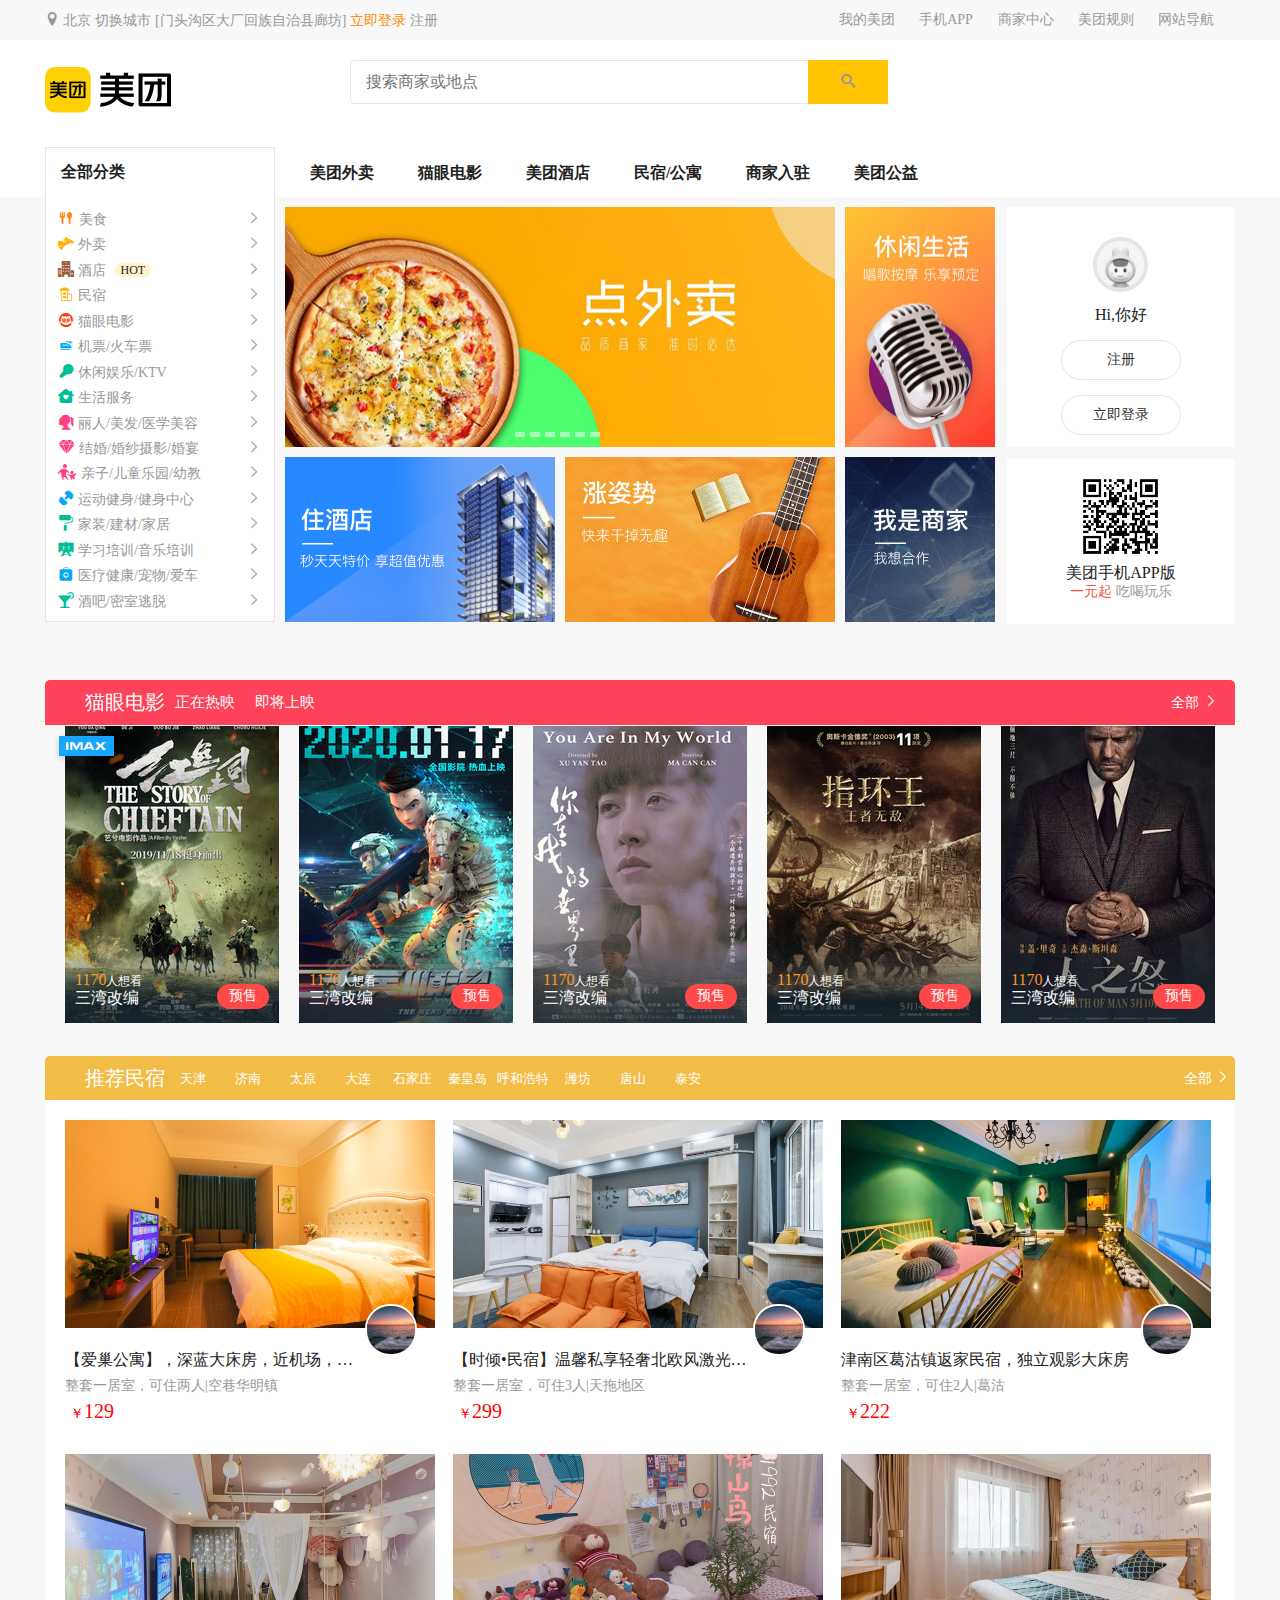
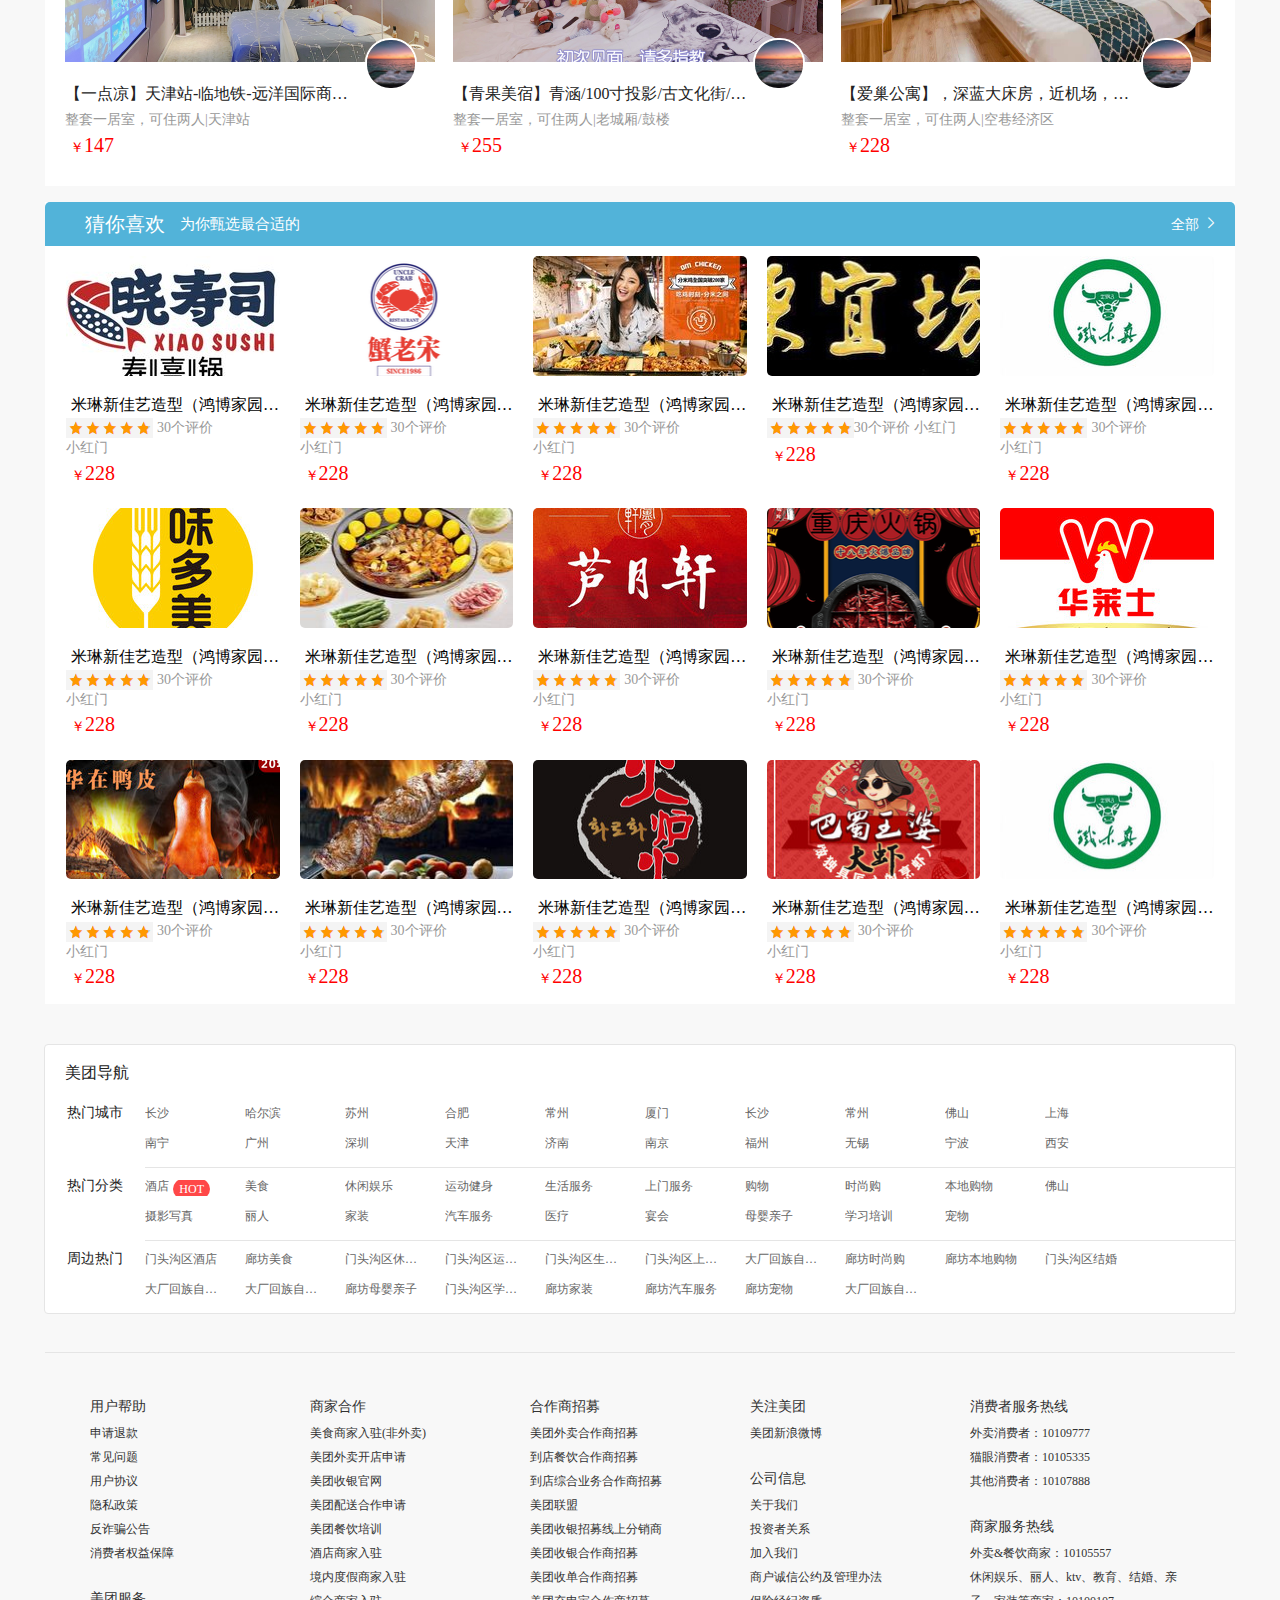
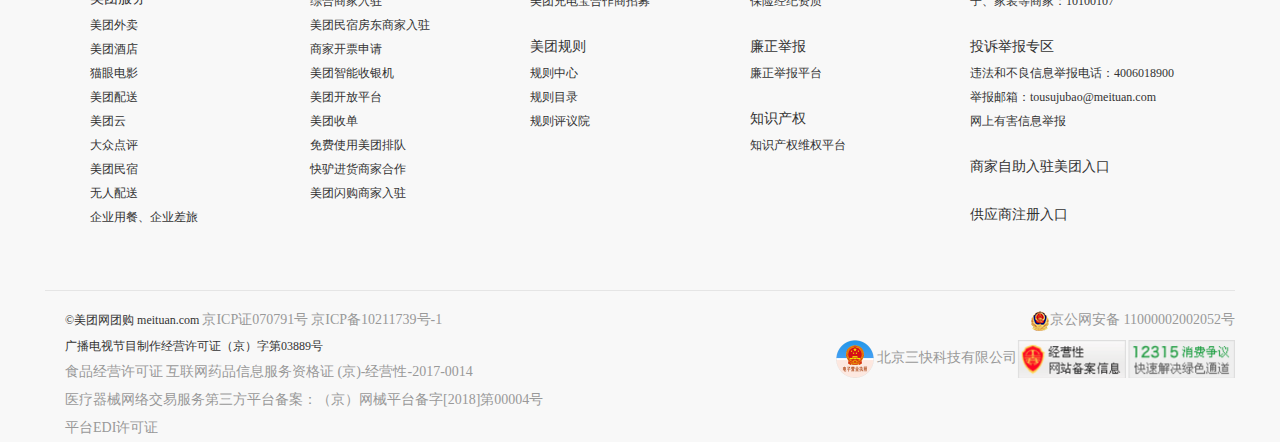
<file: index.html>
<!DOCTYPE html>
<html>
<head>

	<meta charset="utf-8">
	<title>北京美团网-北京美食_酒店_旅游_团购_电影_吃喝玩乐</title>
	<meta name="description" content="北京美团网精选北京美食餐厅,酒店预订,电影票,旅游景点,外卖订餐,北京团购信息,您可查询商家评价店铺信息。北京生活,下载美团官方APP ,吃喝玩乐1折起。">
	<meta name="keywords" content="北京美食,北京酒店,北京团购">
	<link rel="icon" href="favicon.ico">
	<link rel="stylesheet" href="./CSS/base.css">
	<link rel="stylesheet" href="./CSS/com_header.css">
	<link rel="stylesheet" href="./CSS/com_footer.css">
	<!-- 字体图标的引入 -->
	<link rel="stylesheet" href="./font/icomoon (1)/style.css">
	<link rel="stylesheet" href="./font_1/iconfont.css">
	<link rel="stylesheet" href="./CSS/index.css">
	
</head>
<body>
	<!-- 头部 -->
	<div id="header">	
		<div class="header-center">	
			<div class="header-center-city">	
				<span class="icon-location"></span>
				<span>北京</span>
				<a href="city.html">切换城市</a>
				<a href="#">[门头沟区大厂回族自治县廊坊]</a>
				<a href="login.html">立即登录</a>
				<a href="register.html">注册</a>		
			</div>
			<div class="header-center-nav">
				<ul id="dropdow">
					<li>
						<a href="#">我的美团</a>
						<dl class="displaynone">
                            <dd><a href="">我的订单</a></dd>
                            <dd><a href="">我的收藏</a></dd>
                            <dd><a href="">抵用券</a></dd>
                            <dd><a href="">账户设置</a></dd>
                        </dl>
					</li>
					<li>
						<a href="#">手机APP</a>
					</li>
					<li>
						<a href="#">商家中心</a>
						<dl class="displaynone">
                            <dd>
                                <a href="#">美团餐饮商户中心</a>
                            </dd>
                            <dd>
                                <a href="#">登录商家中心</a>
                            </dd>
                            <dd>
                                <a href="#">美团智能收银</a>
                            </dd>
                            <dd>
                                <a href="#">我想合作</a>
                            </dd>
                            <dd>
                                <a href="#">手机免费开店</a>
                            </dd>
                            <dd>
                                <a href="#">到店综合业务招募</a>
                            </dd>
                            <dd>
                                <a href="#">餐饮合作社招募</a>
                            </dd>
                            <dd>
                                <a href="#">商家申请开票</a>
                            </dd>
                            <dd>
                                <a href="#">免费合作美团排队</a>
                            </dd>
                        </dl>
					</li>
					<li>
						<a href="#">美团规则</a>
						<dl class="displaynone">
                            <dd>
                                <a href="#">规则中心</a>
                            </dd>
                            <dd>
                                <a href="#">规则目录</a>
                            </dd>
                            <dd>
                                <a href="#">规则评议院</a>
                            </dd>
                        </dl>
					</li>
					<li>
						<a href="#">网站导航</a>
						<dl class="displaynone">
                            <dd>
                                <div>
                                    酒店旅游
                                </div>
                                <span>国际机票</span>
                                <span>火车票</span>
                                <span>民宿</span>
                                <span>经济型酒店</span>
                                <span>主题酒店</span>
                                <span>商务酒店</span>
                                <span>公寓</span>
                                <span>豪华酒店</span>
                                <span>客栈</span>
                                <span>青年旅社</span>
                                <span>度假酒店</span>
                                <span>别墅</span>
                                <span>农家院</span>
                            </dd>
                            <dd>
                                <div>
                                    吃美食
                                </div>
                                <span>烤鱼</span>
                                <span>特色小吃</span>
                                <span>烧烤</span>
                                <span>自助餐</span>
                                <span>火锅</span>
                                <span>代金券</span>
                            </dd>
                            <dd>
                                <div>
                                    看电影
                                </div>
                                <span>热映电影</span>
                                <span>热门影院</span>
                                <span>热映电影口碑</span>
                                <span>最受期待电影</span>
                                <span>国内票房榜</span>
                                <span>北美票房榜</span>
                                <span>电影排行榜</span>
                            </dd>
                            <dd>
                                <div>
                                    手机应用
                                </div>
                                <span class="aaa">
                                        <img src="./images/meituan.png" alt="美团"/>
                                    </span>
                                <span class="aaa">
                                        <img src="./images/waimai.png" alt="美团"/>
                                    </span>
                                <span class="aaa">
                                        <img src="./images/162c3308d9622f6d9cfaa49e60be4dca8573.png" alt="美团"/>
                                    </span>
                                <span class="aaa">
                                        <img src="./images/dianping.png" alt="美团"/>
                                    </span>
                                <span class="aaa">
                                        <img src="./images/maoyan.png" alt="美团"/>
                                    </span>
                            </dd>
                        </dl>
					</li>
				</ul>				
			</div>

		</div>
	</div>


	<!-- 搜索 -->
	<div id="search">	
		<div class="search-center">	
			<div class="search-center-logo">
				<h1>
					<a href="./index.html">
						<img src="./images/logo.png" alt="美团购">美团购
					</a>
				</h1>
			</div>
			<div class="search-center-input">
				<form action="">
					 <input type="text" placeholder="搜索商家或地点"><button>
						<span class="icon-search"></span>
					</button>	
				</form>
			</div>
		</div>
	</div>


	<!-- 主体区域 -->
	<div id="body">	
		<div class="body-center">	
			<div class="body-center-left">
				<div class="left-all">
					<span>全部分类</span>
				</div>
				<ul>
					<li class="left-li">
						<i class="iconfont icon-fenzu"></i>
						<span >美食</span>
						<i class="iconfont icon-you"id="zuo"></i>
						<div class="left-dis">
							<div class="dis-top">
                                <span>
									<a href="">美食</a>
								</span>
                                <span>
									<a href="">更多&gt;</a>
								</span>
                                <hr/>
                            </div>
                            <div id="goodfood">
                                <span>代金券</span>
                                <span>甜点饮品</span>
                                <span>火锅自助</span>
                                <span>小吃</span>
                                <span>快餐</span>
                                <span>日韩料理</span>
                                <span>西餐</span>
                                <span>聚餐宴请</span>
                                <span>烧烤烤肉</span>
                                <span>东北菜</span>
                                <span>川湘菜</span>
                                <span>江浙菜</span>
                                <span>香锅</span>
                                <span>烤鱼</span>
                                <span>粤港菜中式</span>
                                <span>烧烤/烤串</span>
                                <span>西北菜</span>
                                <span>咖啡</span>
                                <span>酒吧</span>
                                <span>茶馆</span>
                                <span>云贵菜</span>
                                <span>东南亚菜</span>
                                <span>海鲜素食</span>
                                <span>台湾/客家</span>
                                <span>创意菜</span>
                                <span>汤/粥/</span>
                                <span>炖菜</span>
                                <span>蒙餐</span>
                                <span>新疆菜</</span>
                            </div>
						</div>
					</li>
					<li class="left-li">
						<i class="iconfont icon-waimai"></i>
						<span >外卖</span>
						<i class="iconfont icon-you"id="zuo"></i>
						<div class="left-dis">
							<div class="dis-top">
                                <span>
									<a href="">外卖</a>
								</span>
                                <span>
									<a href="">更多&gt;</a>
								</span>
                                <hr/>
                            </div>
                            <div id="goodfood">
                                <span>美团外卖</span>
                            </div>
						</div>
					</li>

					<li class="left-li">
						<i class="iconfont icon-jiudian"></i>
						<span >
							酒店
							<span class="hot-1">HOT</span>
							<i class="iconfont icon-you"id="zuo"></i>
						</span>
						<div class="left-dis">
							<div class="dis-top">
                                <span>
									<a href="">酒店星级</a>
								</span>
                                <span>
									<a href="">更多&gt;</a>
								</span>
                                <hr/>
                            </div>
                            <div id="goodfood">
                                <span>经济型</span>
                                <span>舒适/三星</span>
                                <span>高档/四星</span>
                                <span>豪华/五星</span>
                            </div>
						</div>
					</li>
					<li class="left-li">
						<i class="iconfont icon-xianxing_minsu"></i>
						<span >民宿</span>
						<i class="iconfont icon-you" id="zuo"></i>
						<div class="left-dis">
							<div class="dis-top">
                                <span>
									<a href="">热门城市</a>
								</span>
                                <span>
									<a href="">更多&gt;</a>
								</span>
                                <hr/>
                            </div>
                            <div id="goodfood">
                                <span>上海</span>
                                <span>成都</span>
                                <span>北京</span>
                                <span>重庆</span>
                                <span>南京</span>
                                <span>杭州</span>
                                <span>广州</span>
                                <span>西安</span>
                                <span>武汉</span>
                                <span>厦门</span>
                                <span>长沙</span>
                                <span>青岛</span>
                                <span>深圳</span>
                                <span>天津</span>
                                <span>苏州</span>
                            </div>
						</div>
					</li>
					<li class="left-li">
						<i class="iconfont icon-maoyandianying"></i>
						<span>猫眼电影</span>
						<i class="iconfont icon-you"id="zuo"></i>
						<div class="left-dis">
							<div class="dis-top">
                                <span>
									<a href="">热映电影</a>
								</span>
                                <span>
									<a href="">更多&gt;</a>
								</span>
                                <hr/>
                            </div>
                            <div id="goodfood">
                                <span>速度与激情</span>
                                <span>悬崖之上</span>
                                <span>我们在一起</span>
                                <span>哆啦A梦</span>
                                <span>伴我同行</span>
                                <span>寂静之地</span>
                                <span>情书</span>
                                <span>追虎擒龙</span>
                                <span>人之怒</span>
                                <span>扫黑</span>
                                <span>白蛇传</span>
                            </div>
						</div>
					</li>
					<li class="left-li">
						<i class="iconfont icon-jipiaohuochepiao"></i>
						<span>机票/火车票</span>
						<i class="iconfont icon-you"id="zuo"></i>
						<div class="left-dis">
							<div class="dis-top">
                                <span>
									<a href="">机票</a>
								</span>
                                <span>
									<a href="">更多&gt;</a>
								</span>
                                <hr/>
                            </div>
                            <div id="goodfood">
                                <span>国内机票</span>
                                <span>国际机票</span>
                                <span>港澳台机票</span>
                            </div>
						</div>
					</li>
					<li class="left-li">
						<i class="iconfont icon-ktv"></i>
						<span>休闲娱乐/KTV</span>
						<i class="iconfont icon-you"id="zuo"></i>
						<div class="left-dis">
							<div class="dis-top">
                                <span>
									<a href="">休闲娱乐</a>
								</span>
                                <span>
									<a href="">更多&gt;</a>
								</span>
                                <hr/>
                            </div>
                            <div id="goodfood">
                                <span>足疗按摩</span>
                                <span>洗浴/汗蒸</span>
                                <span>酒吧</span>
                                <span>密室逃脱</span>
                                <span>轰趴馆</span>
                                <span>茶馆</span>
                                <span>私人影院</span>
                                <span>DIY手工坊</span>
                                <span>采摘/农家乐</span>
                                <span>网吧网咖</span>
                                <span>游乐游艺</span>
                                <span>VR桌面</span>
                                <span>游戏</span>
                                <span>真人CS</span>
                                <span>棋牌室</span>
                                <span>其他玩乐</span>
                            </div>
						</div>
					</li>
					<li class="left-li">
						<i class="iconfont icon-shenghuofuwu"></i>
						<span>生活服务</span>
						<i class="iconfont icon-you"id="zuo"></i>
						<div class="left-dis">
							<div class="dis-top">
                                <span>
									<a href="">生活服务</a>
								</span>
                                <span>
									<a href="">更多&gt;</a>
								</span>
                                <hr/>
                            </div>
                            <div id="goodfood">
                                <span>衣物/皮具</span>
                                <span>洗护</span>
                                <span>家政</span>
                                <span>搬家</span>
                                <span>运输</span>
                                <span>送水</span>
                                <span>充值缴费</span>
                                <span>服饰/鞋包</span>
                                <span>养护</span>
                                <span>开锁换锁</span>
                                <span>居家维修</span>
                                <span>管道疏通</span>
                                <span>家电维修</span>
                                <span>清洗电脑</span>
                                <span>维修手机</span>
                                <span>维修</span>
                                <span>证件照</span>
                                <span>肖像</span>
                                <span>摄影照片</span>
                                <span>冲印/图文</span>
                                <span>文印</span>
                                <span>商务服务</span>
                                <span>法律服务</span>
                                <span>文化传媒</span>
                                <span>成人用品</span>
                            </div>
						</div>
					</li>
					<li class="left-li">
						<i class="iconfont icon-liren"></i>
						<span>丽人/美发/医学美容</span>
						<i class="iconfont icon-you"id="zuo"></i>
						<div class="left-dis">
							<div class="dis-top">
                                <span>
									<a href="">丽人美发</a>
								</span>
                                <span>
									<a href="">更多&gt;</a>
								</span>
                                <hr/>
                            </div>
                            <div id="goodfood">
                                <span>美发</span>
                                <span>美甲</span>
                                <span>美睫</span>
                                <span>美容</span>
                                <span>美体</span>
                                <span>医学美容</span>
                                <span>瑜伽舞蹈</span>
                                <span>瘦身</span>
                                <span>纤体</span>
                                <span>韩式定妆</span>
                                <span>祛痘</span>
                                <span>纹身</span>
                                <span>化妆品</span>
                                <span>养发</span>
                            </div>
						</div>
					</li>
					<li class="left-li">
						<i class="iconfont icon-diamond1"></i>
						<span>结婚/婚纱摄影/婚宴</span>
						<i class="iconfont icon-you"id="zuo"></i>
						<div class="left-dis">
							<div class="dis-top">
                                <span>
									<a href="">结婚</a>
								</span>
                                <span>
									<a href="">更多&gt;</a>
								</span>
                                <hr/>
                            </div>
                            <div id="goodfood">
                                <span>婚纱摄影旅拍</span>
                                <span>个性写真</span>
                                <span>婚宴</span>
                                <span>婚庆公司</span>
                                <span>婚纱礼服</span>
                                <span>西服定制</span>
                                <span>婚戒首饰</span>
                                <span>婚车租赁</span>
                                <span>司仪主持</span>
                                <span>彩妆造型</span>
                                <span>婚礼跟拍</span>
                                <span>婚礼小礼品</span>
                                <span>婚礼服务</span>
                            </div>
						</div>
					</li>
					<li class="left-li">
						<i class="iconfont icon-qinzi"></i>
						<span>亲子/儿童乐园/幼教</span>
						<i class="iconfont icon-you"id="zuo"></i>
						<div class="left-dis">
							<div class="dis-top">
                                <span>
									<a href="">儿童乐园 </a>
								</span>
                                <span>
									<a href="">更多&gt;</a>
								</span>
                                <hr/>
                            </div>
                            <div id="goodfood">
                                <span>早教中心</span>
                                <span>少儿英语</span>
                                <span>智力开发</span>
                                <span>托班</span>
                                <span>幼儿园</span>
                                <span>幼儿教育</span>
                            </div>
						</div>
					</li>
					<li class="left-li">
						<i class="iconfont icon-yundongjianshen"></i>
						<span>运动健身/健身中心</span>
						<i class="iconfont icon-you"id="zuo"></i>
						<div class="left-dis">
							<div class="dis-top">
                                <span>
									<a href="">运动健身</a>
								</span>
                                <span>
									<a href="">更多&gt;</a>
								</span>
                                <hr/>
                            </div>
                            <div id="goodfood">
                                <span>健身中心</span>
                                <span>武术场馆</span>
                                <span>游泳馆</span>
                                <span>羽毛球馆</span>
                                <span>溜冰场</span>
                                <span>射箭馆</span>
                                <span>篮球场</span>
                                <span>网球馆</span>
                                <span>台球馆</span>
                                <span>乒乓球</span>
                                <span>足球场</span>
                                <span>高尔夫场</span>
                                <span>保龄球馆</span>
                                <span>体育场馆</span>
                                <span>马术场</span>
                                <span>壁球馆</span>
                                <span>更多运动</span>
                            </div>
						</div>
					</li>
					<li class="left-li">
						<i class="iconfont icon-jiazhuang"></i>
						<span>家装/建材/家居</span>
						<i class="iconfont icon-you"id="zuo"></i>
						<div class="left-dis">
							<div class="dis-top">
                                <span>
									<a href="">家装</a>
								</span>
                                <span>
									<a href="">更多&gt;</a>
								</span>
                                <hr/>
                            </div>
                            <div id="goodfood">
                                <span>地板</span>
                                <span>瓷砖</span>
                                <span>石材</span>
                                <span>橱柜</span>
                                <span>灯饰</span>
                                <span>照明</span>
                                <span>厨卫</span>
                                <span>洁具</span>
                                <span>油漆</span>
                                <span>涂料</span>
                                <span>集成吊顶</span>
                                <span>墙纸</span>
                                <span>墙艺</span>
                                <span>门窗</span>
                                <span>木材</span>
                                <span>板材</span>
                                <span>家用五金</span>
                                <span>电工</span>
                                <span>电料</span>
                                <span>楼梯</span>
                                <span>管材管件</span>
                            </div>
						</div>
					</li>
					<li class="left-li">
						<i class="iconfont icon-xuexipeixun2"></i>
						<span>学习培训/音乐培训</span>
						<i class="iconfont icon-you"id="zuo"></i>
						<div class="left-dis">
							<div class="dis-top">
                                <span>
									<a href="">音乐培训</a>
								</span>
                                <span>
									<a href="">更多&gt;</a>
								</span>
                                <hr/>
                            </div>
                            <div id="goodfood">
                                <span>钢琴</span>
                                <span>吉他</span>
                                <span>小提琴</span>
                                <span>古筝</span>
                                <span>架子鼓</span>
                                <span>声乐</span>
                                <span>其他培训</span>
                            </div>
						</div>
					</li>
					<li class="left-li">
						<i class="iconfont icon-yiliaojiankang"></i>
						<span>医疗健康/宠物/爱车</span>
						<i class="iconfont icon-you"id="zuo"></i>
						<div class="left-dis">
							<div class="dis-top">
                                <span>
									<a href="">医疗健康</a>
								</span>
                                <span>
									<a href="">更多&gt;</a>
								</span>
                                <hr/>
                            </div>
                            <div id="goodfood">
                                <span>医院</span>
                                <span>齿科</span>
                                <span>口腔体检</span>
                                <span>中心药店</span>
                                <span>中医</span>
                                <span>健康服务</span>
                            </div>
						</div>
					</li>
					<li class="left-li">
						<i class="iconfont icon-gewujiubakafeiting_x"></i>
						<span>酒吧/密室逃脱</span>
						<i class="iconfont icon-you"id="zuo"></i>
						<div class="left-dis">
							<div class="dis-top">
                                <span>
									<a href="">玩乐</a>
								</span>
                                <span>
									<a href="">更多&gt;</a>
								</span>
                                <hr/>
                            </div>
                            <div id="goodfood">
                                <span>KTV</span>
                                <span>酒吧</span>
                                <span>密室逃脱</span>
                                <span>游乐游艺</span>
                                <span>网吧网咖</span>
                                <span>私人影院</span>
                                <span>DIY手工坊</span>
                                <span>桌面游戏</span>
                                <span>采摘/农家乐</span>
                                <span>棋牌室</span>
                                <span>轰趴馆</span>
                                <span>真人CS</span>
                                <span>VR</span>
                                <span>其他玩乐</span>
                            </div>
						</div>
					</li>
				</ul>

			</div>
			<div class="body-center-center">
				<div class="center-center-nav">	
					<a href="#">美团外卖</a>	
					<a href="#">猫眼电影</a>	
					<a href="#">美团酒店</a>	
					<a href="#">民宿/公寓</a>
					<a href="#">商家入驻</a>	
					<a href="#">美团公益</a>		
				</div>
				<div class="body-center-center-float1">
					<a href="" id="links"><img src="" id="image"></a>
					<div class="float-l">&lt;</div>
					<div class="float-r">&gt;</div>
					<div class="number">
						<ul>
							<li>1</li>
							<li>2</li>
							<li>3</li>
							<li>4</li>
							<li>5</li>
							<li>6</li>
						</ul>
					</div>
				</div>
				
				
				<div class="body-center-center-float2">
					<img src="./images/aa2.jpg">
				</div>

				<div class="body-center-center-float3">
					<img  src="./images/aa4.png">
				</div>
				<div class="body-center-center-float4">
					<img src="./images/aa3.jpg">
				</div>
				<div class="body-center-center-float5">
					<img src="./images/aa5.jpg">
				</div>
			</div>
			<div class="body-center-right-up">
				<div class=up-img>
					<img src="./images/avatar.jpg">
				</div>
				<p class="up-text">Hi,你好</p>
				<a href="#" class=up-btn>注册</a>
				<a href="#" class=up-btn>立即登录</a>
			</div>
			<div class="body-center-right-under">
				<div class="under-img">
					<img src="./images/download-qr.png">
				</div>
				<p class="under-text-1">美团手机APP版</p>
				<p class="under-text-2">
					<span class="red">一元起</span>
					<span class="black">吃喝玩乐</span>
				</p>
			</div>
		</div>
	</div>	

		<!-- 猫眼电影-->
	<div id="movie">	
			<div class="movie-center">	
				<div class="movie-center-nav">
					<ul>
						<li>猫眼电影</li>
						<li>
							正在热映
							<div class="triangle"></div>
						</li>
						<li>
							即将上映
							<div class="triangle"></div>
						</li>
						<li class="li-last">
							<span>全部</span>
							<i class="iconfont icon-you"></i>
						</li>
					</ul>
				</div>
				<div class="movie-center-img">
					<li class="img">
						<img src="./images/mm1.jpg" alt="">
						<img src="./images/imax.png" class="movie-mark" alt="">
						<div class="move-info">
							<p class="move-score">
								<span>1170</span>人想看
							</p>
							<p class="move-name">三湾改编</p>
							<span class="move-buy">预售</span>
						</div>
					</li>
					<li class="img">
						<img src="./images/mm2.jpg" alt="">
						<div class="move-info">
							<p class="move-score">
								<span>1170</span>人想看
							</p>
							<p class="move-name">三湾改编</p>
							<span class="move-buy">预售</span>
						</div>
					</li>
					<li class="img">
						<img src="./images/mm3.jpg" alt="">
						<div class="move-info">
							<p class="move-score">
								<span>1170</span>人想看
							</p>
							<p class="move-name">三湾改编</p>
							<span class="move-buy">预售</span>
						</div>
					</li>
					<li class="img">
						<img src="./images/mm4.jpg" alt="">
						<div class="move-info">
							<p class="move-score">
								<span>1170</span>人想看
							</p>
							<p class="move-name">三湾改编</p>
							<span class="move-buy">预售</span>
						</div>
					</li>
					<li class="img">
						<img src="./images/mm5.jpg" alt="">
						<div class="move-info">
							<p class="move-score">
								<span>1170</span>人想看
							</p>
							<p class="move-name">三湾改编</p>
							<span class="move-buy">预售</span>
						</div>
					</li>
					<div class="float-l">&lt;</div>
					<div class="float-r">&gt;</div>
				</div>
			</div>
	</div>


  	<!-- 推荐民宿 -->
	<div id="hotel">	
		<div class="hotel-center">	
			<div class="hotel-center-nav">
				<ul>
						<li>
							推荐民宿
							<div class="triangle"></div>
						</li>
						<li>
							天津
							<div class="triangle"></div>
						</li>
						<li>
							济南
							<div class="triangle"></div>
						</li>
						<li>
							太原
							<div class="triangle"></div>
						</li>
						<li>
							大连
							<div class="triangle"></div>
						</li>
						<li>
							石家庄
							<div class="triangle"></div>
						</li>
						<li>
							秦皇岛
							<div class="triangle"></div>
						</li>
						<li>
							呼和浩特
							<div class="triangle"></div>
						</li>
						<li>
							潍坊
							<div class="triangle"></div>
						</li>
						<li>
							唐山
							<div class="triangle"></div>
						</li>
						<li>
							泰安
							<div class="triangle"></div>
						</li>
						<li class="li-last">
							<span>全部</span>
							<i class="iconfont icon-you"></i>
						</li>
					</ul>	
			</div>
			<div class="hotel-center-center">
				<div class="hotel-center-img">
					<div class="center-img-1">
						<img src="./images/hh1.jpg" class="center-img-a" alt="">
						<img src="./images/touxiang.jpg" class="hotel-touxiang" alt="">
					</div>
					<div class="hptel-text">
						<li>【爱巢公寓】，深蓝大床房，近机场，近医院</li>
						<span>整套一居室，可住两人|空巷华明镇</span>
						<p class="money">
							<span style="color:red;">￥</span>129
						</p>
					</div>
				</div>
				<div class="hotel-center-img">
					<div class="center-img-1">
						<img src="./images/hh2.jpg" class="center-img-a" alt="">
						<img src="./images/touxiang.jpg" class="hotel-touxiang" alt="">
					</div>
					<div class="hptel-text">
						<li>【时倾•民宿】温馨私享轻奢北欧风激光投影电影房天拖地铁紧邻南开大学一中心医院水上乐园融创新商圈可日租可短租</li>
						<span>整套一居室，可住3人|天拖地区</span>
						<p class="money">
							<span style="color:red;">￥</span>299
						</p>
					</div>
				</div>
				<div class="hotel-center-img">
					<div class="center-img-1">
						<img src="./images/hh3.jpg" class="center-img-a" alt="">
						<img src="./images/touxiang.jpg" class="hotel-touxiang" alt="">
					</div>
					<div class="hptel-text">
						<li>津南区葛沽镇返家民宿，独立观影大床房</li>
						<span>整套一居室，可住2人|葛沽</span>
						<p class="money">
							<span style="color:red;">￥</span>222
						</p>
					</div>
				</div>
				<div class="hotel-center-img">
					<div class="center-img-1">
						<img src="./images/hh4.jpg" class="center-img-a" alt="">
						<img src="./images/touxiang.jpg" class="hotel-touxiang" alt="">
					</div>
					<div class="hptel-text">
						<li>【一点凉】天津站-临地铁-远洋国际商圈，不可做饭</li>
						<span>整套一居室，可住两人|天津站</span>
						<p class="money">
							<span style="color:red;">￥</span>147
						</p>
					</div>
				</div>
				<div class="hotel-center-img">
					<div class="center-img-1">
						<img src="./images/hh5.jpg" class="center-img-a" alt="">
						<img src="./images/touxiang.jpg" class="hotel-touxiang" alt="">
					</div>
					<div class="hptel-text">
						<li>【青果美宿】青涵/100寸投影/古文化街/鼓楼</li>
						<span>整套一居室，可住两人|老城厢/鼓楼</span>
						<p class="money">
							<span style="color:red;">￥</span>255
						</p>
					</div>
				</div>
				<div class="hotel-center-img">
					<div class="center-img-1">
						<img src="./images/hh6.jpg" class="center-img-a" alt="">
						<img src="./images/touxiang.jpg" class="hotel-touxiang" alt="">
					</div>
					<div class="hptel-text">
						<li>【爱巢公寓】，深蓝大床房，近机场，近医院</li>
						<span>整套一居室，可住两人|空巷经济区</span>
						<p class="money">
							<span style="color:red;">￥</span>228
						</p>
					</div>
				</div>
			</div>
		</div>
	</div>

	 <!-- 猜你喜欢 -->
	<div id="like">	
		<div class="like-center">	
			<div class="like-center-nav">
				<ul>
					<li>猜你喜欢</li>
					<li>为你甄选最合适的</li>
					<li class="li-last">
						<span>全部</span>
						<i class="iconfont icon-you"></i>
					<li>
				</ul>
			</div>
			<div class="like-center-img">
				<div class="like-img">
					<img src="./images/ll1.jpg">
					
					
				</div>
				<div class="like-img">
					<img src="./images/ll2.png">
				</div>
				<div class="like-img">
					<img src="./images/ll3.jpg">
				</div>
				<div class="like-img">
					<img src="./images/ll4.jpg">
				</div>
				<div class="like-img">
					<img src="./images/ll5.jpg">
				</div>
				
					<div class="img-pingfen">
						<li>米琳新佳艺造型（鸿博家园店）</li>
						<img src="./images/1620562035.jpg" alt="">
						<span>30个评价</span></br>
						<span>小红门</span>
						<p class="money">
							<span style="color:red;">￥</span>228
						</p>
					</div>
					<div class="img-pingfen">
						<li>米琳新佳艺造型（鸿博家园店）</li>
						<img src="./images/1620562035.jpg" alt="">
						<span>30个评价</span></br>
						<span>小红门</span>
						<p class="money">
							<span style="color:red;">￥</span>228
						</p>
					</div>
					<div class="img-pingfen">
						<li>米琳新佳艺造型（鸿博家园店）</li>
						<img src="./images/1620562035.jpg" alt="">
						<span>30个评价</span></br>
						<span>小红门</span>
						<p class="money">
							<span style="color:red;">￥</span>228
						</p>
					</div>
					<div class="img-pingfen">
						<li>米琳新佳艺造型（鸿博家园店）</li>
						<img src="./images/1620562035.jpg" alt=""><span>30个评价</span>
						<span>小红门</span></br>
						<p class="money">
							<span style="color:red;">￥</span>228
						</p>
					</div>
					<div class="img-pingfen">
						<li>米琳新佳艺造型（鸿博家园店）</li>
						<img src="./images/1620562035.jpg" alt="">
						<span>30个评价</span></br>
						<span>小红门</span>
						<p class="money">
							<span style="color:red;">￥</span>228
						</p>
					</div>
				<div class="like-img">
					<img src="./images/ll6.jpg">
				</div>
				<div class="like-img">
					<img src="./images/ll7.jpg">
				</div>
				<div class="like-img">
					<img src="./images/ll8.jpeg">
				</div>
				<div class="like-img">
					<img src="./images/ll9.png">
				</div>
				<div class="like-img">
					<img src="./images/ll10.jpg">
				</div>
				<div class="img-pingfen">
						<li>米琳新佳艺造型（鸿博家园店）</li>
						<img src="./images/1620562035.jpg" alt="">
						<span>30个评价</span></br>
						<span>小红门</span>
						<p class="money">
							<span style="color:red;">￥</span>228
						</p>
					</div>
					<div class="img-pingfen">
						<li>米琳新佳艺造型（鸿博家园店）</li>
						<img src="./images/1620562035.jpg" alt="">
						<span>30个评价</span></br>
						<span>小红门</span>
						<p class="money">
							<span style="color:red;">￥</span>228
						</p>
					</div>
					<div class="img-pingfen">
						<li>米琳新佳艺造型（鸿博家园店）</li>
						<img src="./images/1620562035.jpg" alt="">
						<span>30个评价</span></br>
						<span>小红门</span>
						<p class="money">
							<span style="color:red;">￥</span>228
						</p>
					</div>
					<div class="img-pingfen">
						<li>米琳新佳艺造型（鸿博家园店）</li>
						<img src="./images/1620562035.jpg" alt="">
						<span>30个评价</span></br>
						<span>小红门</span>
						<p class="money">
							<span style="color:red;">￥</span>228
						</p>
					</div>
					<div class="img-pingfen">
						<li>米琳新佳艺造型（鸿博家园店）</li>
						<img src="./images/1620562035.jpg" alt="">
						<span>30个评价</span></br>
						<span>小红门</span>
						<p class="money">
							<span style="color:red;">￥</span>228
						</p>
					</div>
				<div class="like-img">
					<img src="./images/ll11.jpeg">
				</div>
				<div class="like-img">
					<img src="./images/ll12.jpg">
				</div>
				<div class="like-img">
					<img src="./images/ll13.jpg">
				</div>
				<div class="like-img">
					<img src="./images/ll14.jpg">
				</div>
				<div class="like-img">
					<img src="./images/ll5.jpg">
				</div>
				<div class="img-pingfen">
						<li>米琳新佳艺造型（鸿博家园店）</li>
						<img src="./images/1620562035.jpg" alt="">
						<span>30个评价</span></br>
						<span>小红门</span>
						<p class="money">
							<span style="color:red;">￥</span>228
						</p>
					</div>
					<div class="img-pingfen">
						<li>米琳新佳艺造型（鸿博家园店）</li>
						<img src="./images/1620562035.jpg" alt="">
						<span>30个评价</span></br>
						<span>小红门</span>
						<p class="money">
							<span style="color:red;">￥</span>228
						</p>
					</div>
					<div class="img-pingfen">
						<li>米琳新佳艺造型（鸿博家园店）</li>
						<img src="./images/1620562035.jpg" alt="">
						<span>30个评价</span></br>
						<span>小红门</span>
						<p class="money">
							<span style="color:red;">￥</span>228
						</p>
					</div>
					<div class="img-pingfen">
						<li>米琳新佳艺造型（鸿博家园店）</li>
						<img src="./images/1620562035.jpg" alt="">
						<span>30个评价</span></br>
						<span>小红门</span>
						<p class="money">
							<span style="color:red;">￥</span>228
						</p>
					</div>
					<div class="img-pingfen">
						<li>米琳新佳艺造型（鸿博家园店）</li>
						<img src="./images/1620562035.jpg" alt="">
						<span>30个评价</span></br>
						<span>小红门</span>
						<p class="money">
							<span style="color:red;">￥</span>228
						</p>
					</div>
			</div>
		</div>
	</div>

	 <!-- 导航 -->
	<div id="nav">	
		<div class="nav-center">	
			<div class="nav-center-title">美团导航</div>
			<div class="nav-center-body">
				<!-- 热门城市 -->
				<div class="nav-1">
					<div class="nav-title">热门城市</div>
					<div class="nav-city">
						<div class="nav-city-list">
							<a href="">长沙</a>
						</div>
						<div class="nav-city-list">
							<a href="">哈尔滨</a>
						</div>
						<div class="nav-city-list">
							<a href="">苏州</a>
						</div>
						<div class="nav-city-list">
							<a href="">合肥</a>
						</div>
						<div class="nav-city-list">
							<a href="">常州</a>
						</div>
						<div class="nav-city-list">
							<a href="">厦门</a>
						</div>
						<div class="nav-city-list">
							<a href="">长沙</a>
						</div>
						<div class="nav-city-list">
							<a href="">常州</a>
						</div>
						<div class="nav-city-list">
							<a href="">佛山</a>
						</div>
						<div class="nav-city-list">
							<a href="">上海</a>
						</div>
						<div class="nav-city-list">
							<a href="">南宁</a>
						</div>
						<div class="nav-city-list">
							<a href="">广州</a>
						</div>
						<div class="nav-city-list">
							<a href="">深圳</a>
						</div>
						<div class="nav-city-list">
							<a href="">天津</a>
						</div>
						<div class="nav-city-list">
							<a href="">济南</a>
						</div>
						<div class="nav-city-list">
							<a href="">南京</a>
						</div>
						<div class="nav-city-list">
							<a href="">福州</a>
						</div>
						<div class="nav-city-list">
							<a href="">无锡</a>
						</div>
						<div class="nav-city-list">
							<a href="">宁波</a>
						</div>
						<div class="nav-city-list">
							<a href="">西安</a>
						</div>
					</div>
				</div>
				<!-- 热门分类 -->
				<div class="nav-1">
					<div class="nav-title">热门分类</div>
					<div class="nav-city">
						<div class="nav-city-list">
							<a href="">
								酒店
								<span class="hot">HOT</span>
							</a>
						</div>
						<div class="nav-city-list">
							<a href="">美食</a>
						</div>
						<div class="nav-city-list">
							<a href="">休闲娱乐</a>
						</div>
						<div class="nav-city-list">
							<a href="">运动健身</a>
						</div>
						<div class="nav-city-list">
							<a href="">生活服务</a>
						</div>
						<div class="nav-city-list">
							<a href="">上门服务</a>
						</div>
						<div class="nav-city-list">
							<a href="">购物</a>
						</div>
						<div class="nav-city-list">
							<a href="">时尚购</a>
						</div>
						<div class="nav-city-list">
							<a href="">本地购物</a>
						</div>
						<div class="nav-city-list">
							<a href="">佛山</a>
						</div>
						<div class="nav-city-list">
							<a href="">摄影写真</a>
						</div>
						<div class="nav-city-list">
							<a href="">丽人</a>
						</div>
						<div class="nav-city-list">
							<a href="">家装</a>
						</div>
						<div class="nav-city-list">
							<a href="">汽车服务</a>
						</div>
						<div class="nav-city-list">
							<a href="">医疗</a>
						</div>
						<div class="nav-city-list">
							<a href="">宴会</a>
						</div>
						<div class="nav-city-list">
							<a href="">母婴亲子</a>
						</div>
						<div class="nav-city-list">
							<a href="">学习培训</a>
						</div>
						<div class="nav-city-list">
							<a href="">宠物</a>
						</div>
					</div>
				</div>
				<!-- 周边热门 -->
				<div class="nav-1">
					<div class="nav-title">周边热门</div>
					<div class="nav-city">
						<div class="nav-city-list">
							<a href="">门头沟区酒店</a>
						</div>
						<div class="nav-city-list">
							<a href="">廊坊美食</a>
						</div>
						<div class="nav-city-list">
							<a href="">门头沟区休闲娱乐</a>
						</div>
						<div class="nav-city-list">
							<a href="">门头沟区运动健身</a>
						</div>
						<div class="nav-city-list">
							<a href="">门头沟区生活服务</a>
						</div>
						<div class="nav-city-list">
							<a href="">门头沟区上门服务</a>
						</div>
						<div class="nav-city-list">
							<a href="">大厂回族自治县购物</a>
						</div>
						<div class="nav-city-list">
							<a href="">廊坊时尚购</a>
						</div>
						<div class="nav-city-list">
							<a href="">廊坊本地购物</a>
						</div>
						<div class="nav-city-list">
							<a href="">门头沟区结婚</a>
						</div>
						<div class="nav-city-list">
							<a href="">大厂回族自治县宴会</a>
						</div>
						<div class="nav-city-list">
							<a href="">大厂回族自治县丽人</a>
						</div>
						<div class="nav-city-list">
							<a href="">廊坊母婴亲子</a>
						</div>
						<div class="nav-city-list">
							<a href="">门头沟区学习培训</a>
						</div>
						<div class="nav-city-list">
							<a href="">廊坊家装</a>
						</div>
						<div class="nav-city-list">
							<a href="">廊坊汽车服务</a>
						</div>
						<div class="nav-city-list">
							<a href="">廊坊宠物</a>
						</div>
						<div class="nav-city-list">
							<a href="">大厂回族自治县宴会</a>
						</div>
					</div>
				</div>
			</div>
		</div>
	</div>


	<!--  底部链接 -->
	<div id="footer">	
		<div class="footer-center">	
			<div class="footer-center-body">
				<div class="footer-1">
					<div class="footer-1-a">
						<p>用户帮助</p>
						<li>申请退款</li>
						<li>常见问题</li>
						<li>用户协议</li>
						<li>隐私政策</li>
						<li>反诈骗公告</li>
						<li>消费者权益保障</li>
					</div>
					<div class="footer-1-b">
						<p>美团服务</p>
						<li>美团外卖</li>
						<li>美团酒店</li>
						<li>猫眼电影</li>
						<li>美团配送</li>
						<li>美团云</li>
						<li>大众点评</li>
						<li>美团民宿</li>
						<li>无人配送</li>
						<li>企业用餐、企业差旅</li>
					</div>
				</div>
				<div class="footer-1">
					<p>商家合作</p>
					<li>美食商家入驻(非外卖)</li>
					<li>美团外卖开店申请</li>
					<li>美团收银官网</li>
					<li>美团配送合作申请</li>
					<li>美团餐饮培训</li>
					<li>酒店商家入驻</li>
					<li>境内度假商家入驻</li>
					<li>综合商家入驻</li>
					<li>美团民宿房东商家入驻</li>
					<li>商家开票申请</li>
					<li>美团智能收银机</li>
					<li>美团开放平台</li>
					<li>美团收单</li>
					<li>免费使用美团排队</li>
					<li>快驴进货商家合作</li>
					<li>美团闪购商家入驻</li>

				</div>
				<div class="footer-1">
					<div class="footer-1-c">
						<p>合作商招募</p>
						<li>美团外卖合作商招募</li>
						<li>到店餐饮合作商招募</li>
						<li>到店综合业务合作商招募</li>
						<li>美团联盟</li>
						<li>美团收银招募线上分销商</li>
						<li>美团收银合作商招募</li>
						<li>美团收单合作商招募</li>
						<li>美团充电宝合作商招募</li>
					</div>
					<div class="footer-1-d">
						<p>美团规则</p>
						<li>规则中心</li>
						<li>规则目录</li>
						<li>规则评议院</li>
					</div>
				</div>
				<div class="footer-1">
					<div class="footer-1-e">
						<p>关注美团</p>
						<li>美团新浪微博</li>
					</div>
					<div class="footer-1-f">
						<p>公司信息</p>
						<li>关于我们</li>
						<li>投资者关系</li>
						<li>加入我们</li>
						<li>商户诚信公约及管理办法</li>
						<li>保险经纪资质</li>
					</div>
					<div class="footer-1-e">
						<p>廉正举报</p>
						<li>廉正举报平台</li>
					</div>
					<div class="footer-1-e">
						<p>知识产权</p>
						<li>知识产权维权平台</li>
					</div>
				</div>
				<div class="footer-1">
					<div class="footer-1-j">
						<p>消费者服务热线</p>
						<li>外卖消费者：10109777</li>
						<li>猫眼消费者：10105335</li>
						<li>其他消费者：10107888</li>
					</div>
					<div class="footer-1-j">
						<p>商家服务热线</p>
						<li>外卖&餐饮商家：10105557</li>
						<li>休闲娱乐、丽人、ktv、教育、结婚、亲子、家装等商家：10100107</li>
					</div>
					<div class="footer-1-j">
						<p>投诉举报专区</p>
						<li>违法和不良信息举报电话：4006018900</li>
						<li>举报邮箱：tousujubao@meituan.com</li>
						<li>网上有害信息举报</li>
					</div>
					<div class="footer-1-h">
						<p>商家自助入驻美团入口</p>
					</div>
					<div class="footer-1-h">
						<p>供应商注册入口</p>
					</div>
				</div>	
			</div>
			<div class="footer-center-footer">
				<div class="f-c-f-left">
					<p>
						©美团网团购 meituan.com
						<a href="">京ICP证070791号</a>
						<a href="">京ICP备10211739号-1</a>
					</p>
					<p>广播电视节目制作经营许可证（京）字第03889号</p>
					<p>
						<a href="">食品经营许可证</a>
						<a href="">互联网药品信息服务资格证 (京)-经营性-2017-0014</a>
					</p>
					<p>
						<a href="">医疗器械网络交易服务第三方平台备案：（京）网械平台备字[2018]第00004号</a>
					</p>
					<p>
						<a href="">平台EDI许可证</a>
					</p>
				</div>
				<div class="f-c-f-right">
					<div class="right-up">
						<a href="">
							<img src="./images/1.png" alt="">京公网安备 11000002002052号
						</a>
					</div>
					
					<div class="right-under">
						<a href="" class="img-a">
							<img src="./images/2.png" alt="">
							<p>北京三快科技有限公司</p>
						</a>
						<span>
							<img src="./images/3.png" alt="">
						</span>	
					</div>
					
				</div>
			</div>
		</div>
	</div>
	<script src="./js/infex.js" type="text/javascript"></script>
	<script type="text/javascript" src="./js/header.js"></script>
</body>
</html>
</file>
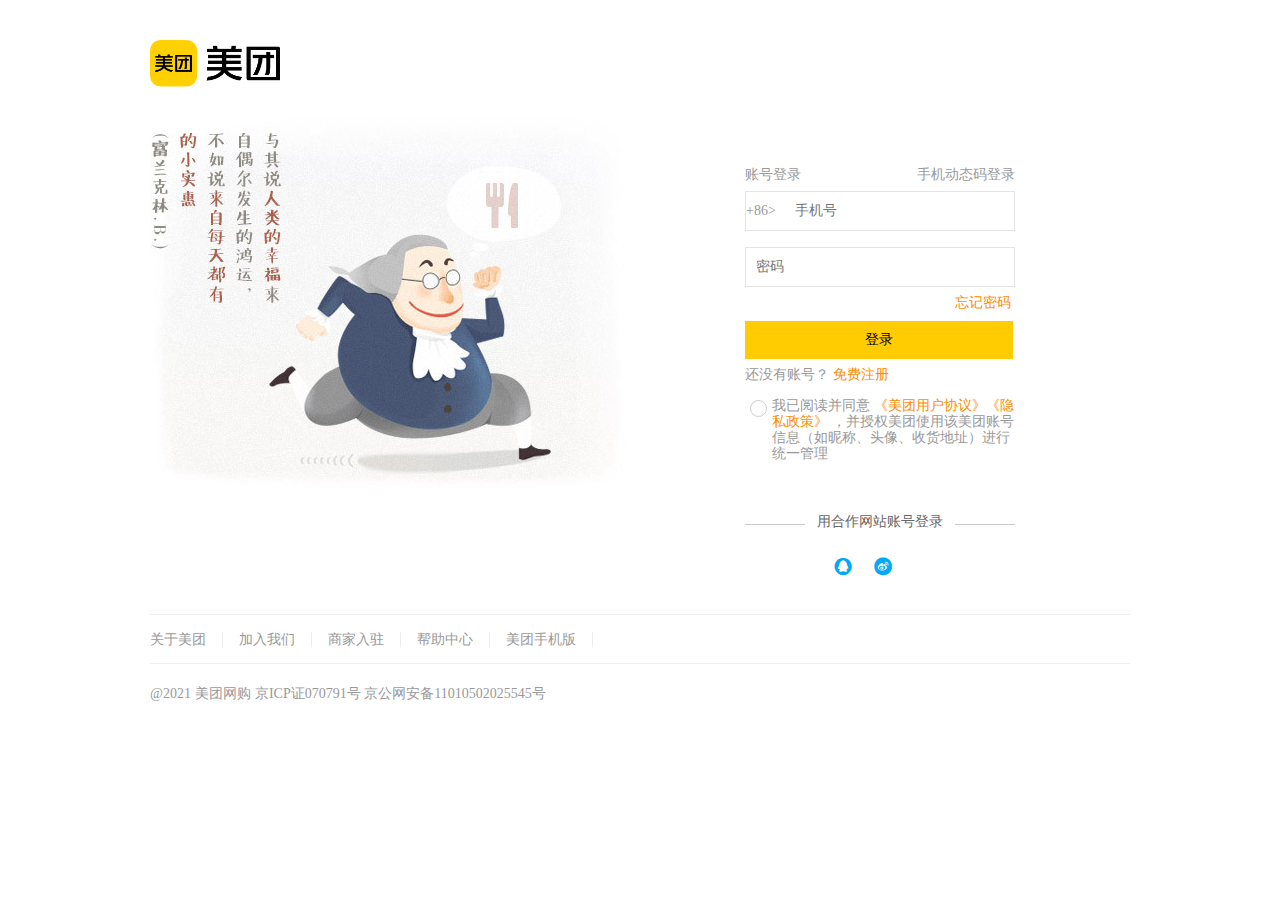
<file: login.html>
<!DOCTYPE html>
<html>
<head>
	<meta charset="utf-8">
	<title>美团|登录网</title>
	<meta name="keywordst" content="美团,登录,注册,美团登录,美团注册">
	<link rel="stylesheet" href="./CSS/base.css">
	<link rel="stylesheet" href="./font/font-login/iconfont.css">
	<link rel="stylesheet" href="./CSS/login.css">
</head>
<body>
	<!-- 头部 -->
	<div id="header">
		<h1>
			<a href="./index.html">
				<img src="./images/logo.png" alt="">
			</a>
		</h1>
		
	</div>



	<!-- 主体 -->
	<div id="body">
		<div class="body-center">
			<div class="body-center-img">
				<img src="./images/dl.jpg" alt="">
			</div>
			<div class="body-center-login">
				<div class="login-1">
					<div class="login-1-a"></div>
					<span>
						<a href="">账号登录</a>
						<a href="">手机动态码登录</a>
					</span>
					<div class="login-1-phone">
						<span>+86></span>	
						<input type="text" placeholder="手机号">
					</div>
					<div class="login-1-phone">
						<input type="text" placeholder="密码">
					</div>
					<div class="forget">
						<span>忘记密码</span>
					</div>
					<div class="login-1-btn">
						<a href="index.html">
							<button class="login-1-btn">
								登录
							</button>
						</a>	
					</div>
					<p>
						还没有账号？
						<a href="register.html">免费注册</a>
					</p>
				</div>
				<div class="login-2">
					<div class="login-2-a">
						<i></i>
					</div>
					<div class="login-2-b">
               			我已阅读并同意
               			<a href="">《美团用户协议》</a><a href="">《隐私政策》</a> ，并授权美团使用该美团账号信息（如昵称、头像、收货地址）进行统一管理
            
					</div>
				</div>
				<div class="login-3">
					<h3>
						<span>用合作网站账号登录</span>
					</h3>
					<div class="login-3-icon">
						<i class="iconfont icon-shejiaotubiao-39"></i>
						<i class="iconfont icon-weibo"></i>
					</div>
				</div>
			</div>
		</div>
	</div>


	<!-- 底部 -->
	<div id="footer">
		<div class="footer-center">
			<div class="footer-center-1">
				<ul>
					<li>
						<a href="">关于美团</a>
					</li>
					<li>
						<a href="">加入我们</a>
					</li>
					<li>
						<a href="">商家入驻</a>
					</li>
					<li>
						<a href="">帮助中心</a>
					</li>
					<li>
						<a href="">美团手机版</a>
					</li>
				</ul>
			</div>
			<div class="footer-cemter-2">
				<p>
					
					<span>@2021</span>
					<a href="">美团网购</a>
					<a href="">京ICP证070791号  京公网安备11010502025545号</a>
                   
				</p>
			</div>
		</div>
	</div>

	
</body>
</html>
</file>
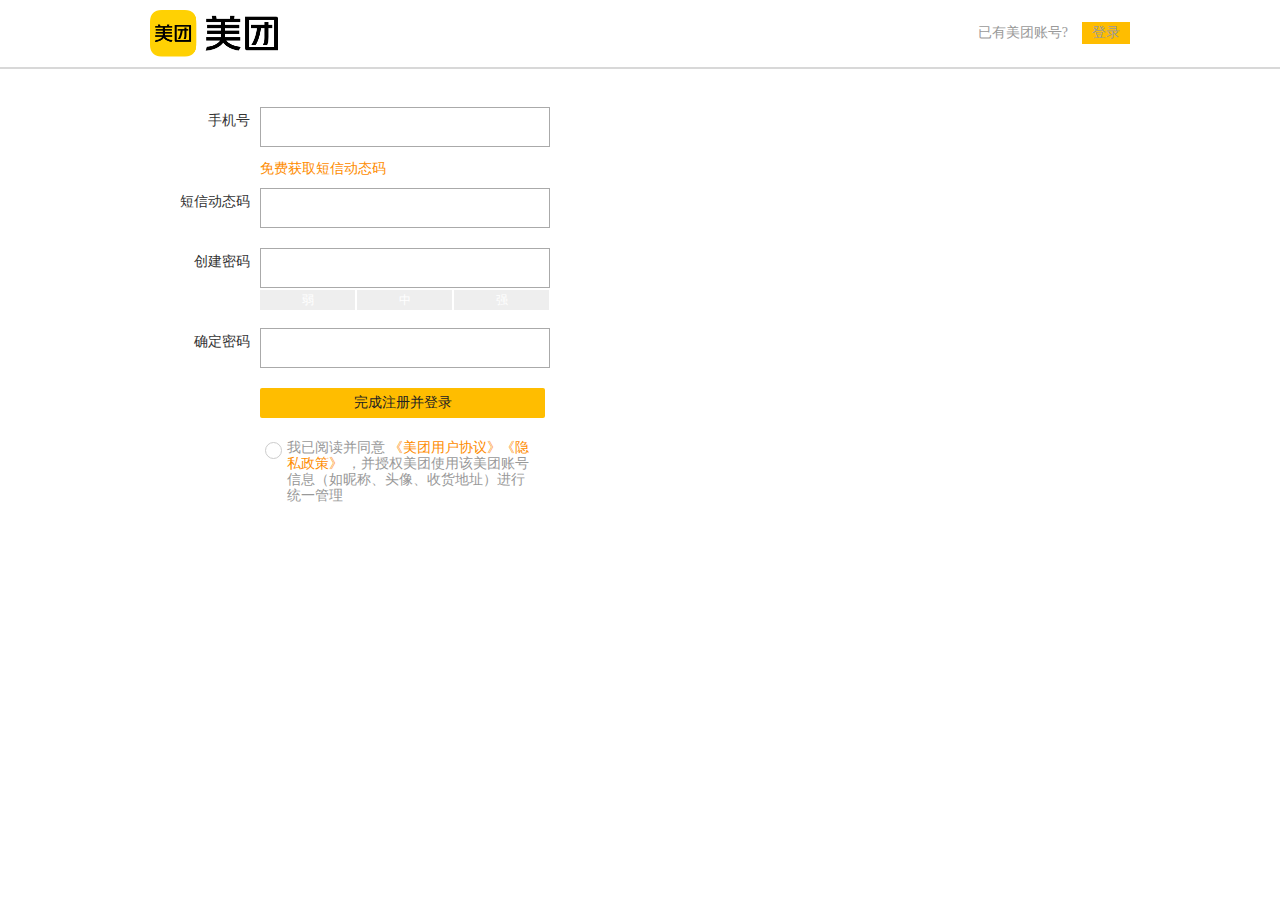
<file: register.html>
<!DOCTYPE html>
<html>
<head>
	<meta charset="utf-8">
	<title>注册|美团网</title>
	<link rel="stylesheet" type="text/css" href="./CSS/base.css">
	<link rel="stylesheet" type="text/css" href="./CSS/register.css">
</head>
<body>
	<div id="header">
		<div class="header-center">
			<img src="./images/logo.png" alt="">
			<div class="header-center-right">
				<span>已有美团账号?</span>
				<button>
					<a href="./login.html">登录</a> 
				</button>	
			</div>
		</div>
	</div>
	<div id="body">
		<div class="body-form">
			<div class="form-1">
				<span>手机号</span>
				<input type="text" name="phone" id="phone">
				<i></i>
			</div>
			<div class="form-tishi">
				<span>免费获取短信动态码</span>
			</div>
			<div class="form-1">
				<span>短信动态码</span>
				<input type="text" name="" id="">
			</div>
			<div class="form-1">
				<span>创建密码</span>
				<input type="" name="passward" id="">
				<i></i>
			</div>
			<div class="form-grade">
				<span class="form-form-span">弱</span>
				<span class="form-form-span">中</span>
				<span class="form-form-span">强</span>
			</div>
			<div class="form-1">
				<span>确定密码</span>
				<input type="text" name="pass" id="">
				<i></i>
			</div>
			<div class="form-1">
				<a href="index.html#">
					<button>完成注册并登录</button>
				</a>
			</div>
			<div class="login-2">
					<div class="login-2-a">
						<i></i>
					</div>
					<div class="login-2-b">
               			我已阅读并同意
               			<a href="">《美团用户协议》</a><a href="">《隐私政策》</a> ，并授权美团使用该美团账号信息（如昵称、头像、收货地址）进行统一管理
            
					</div>
				</div>
		</div>
	</div>
	<script src="./js/register.js"></script>
</body>
</html>
</file>
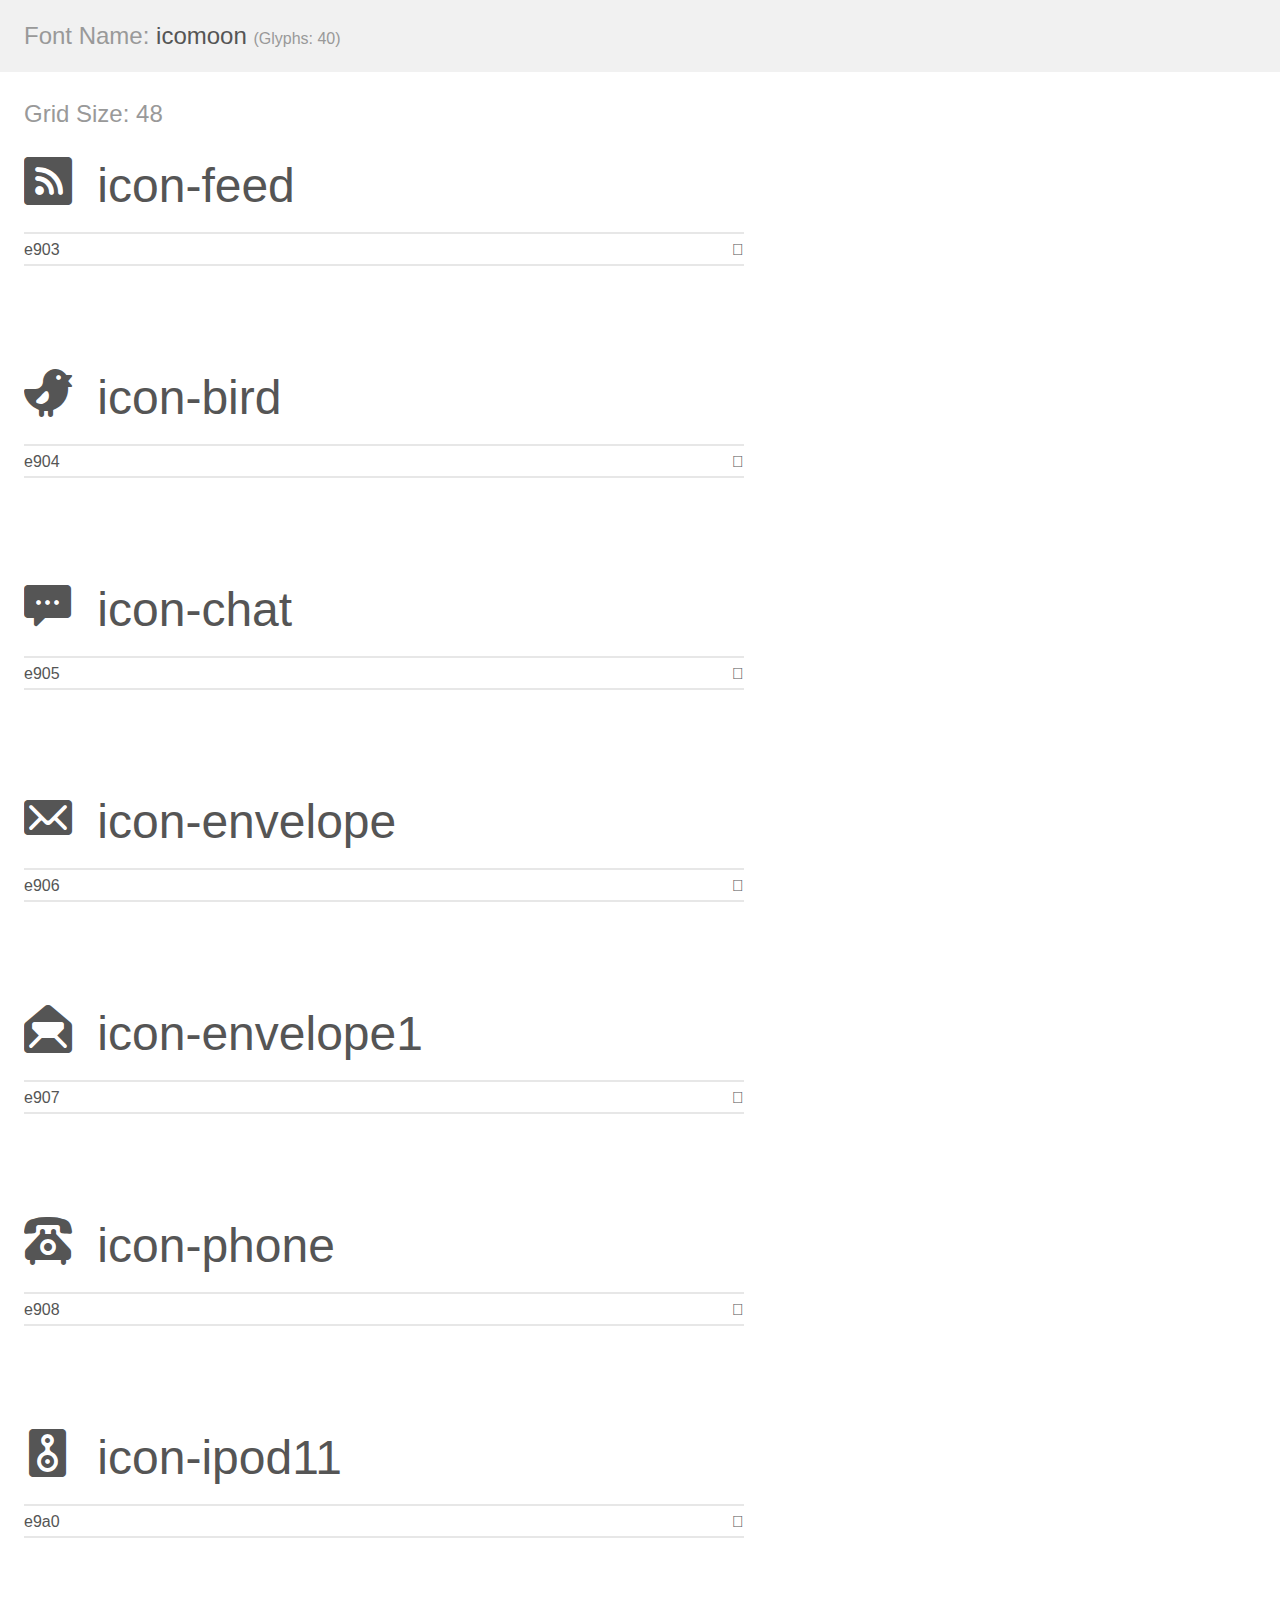
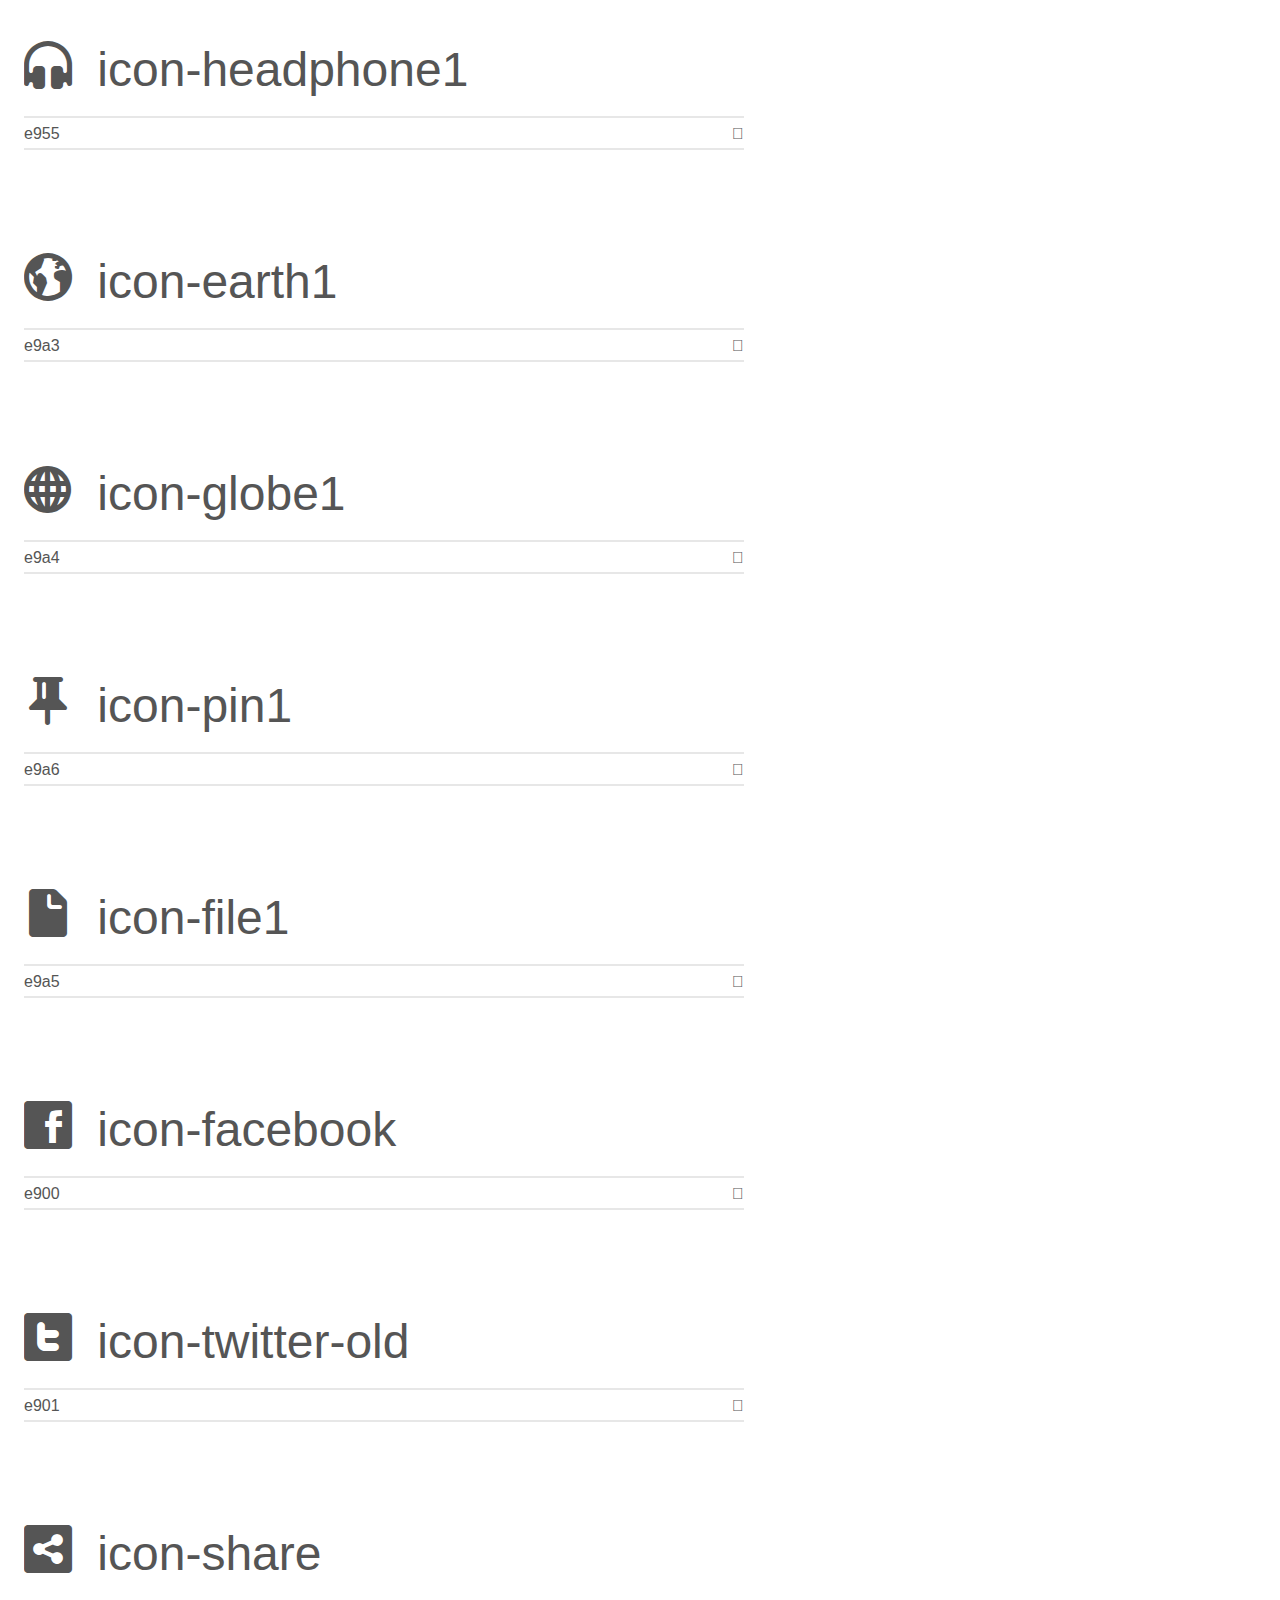
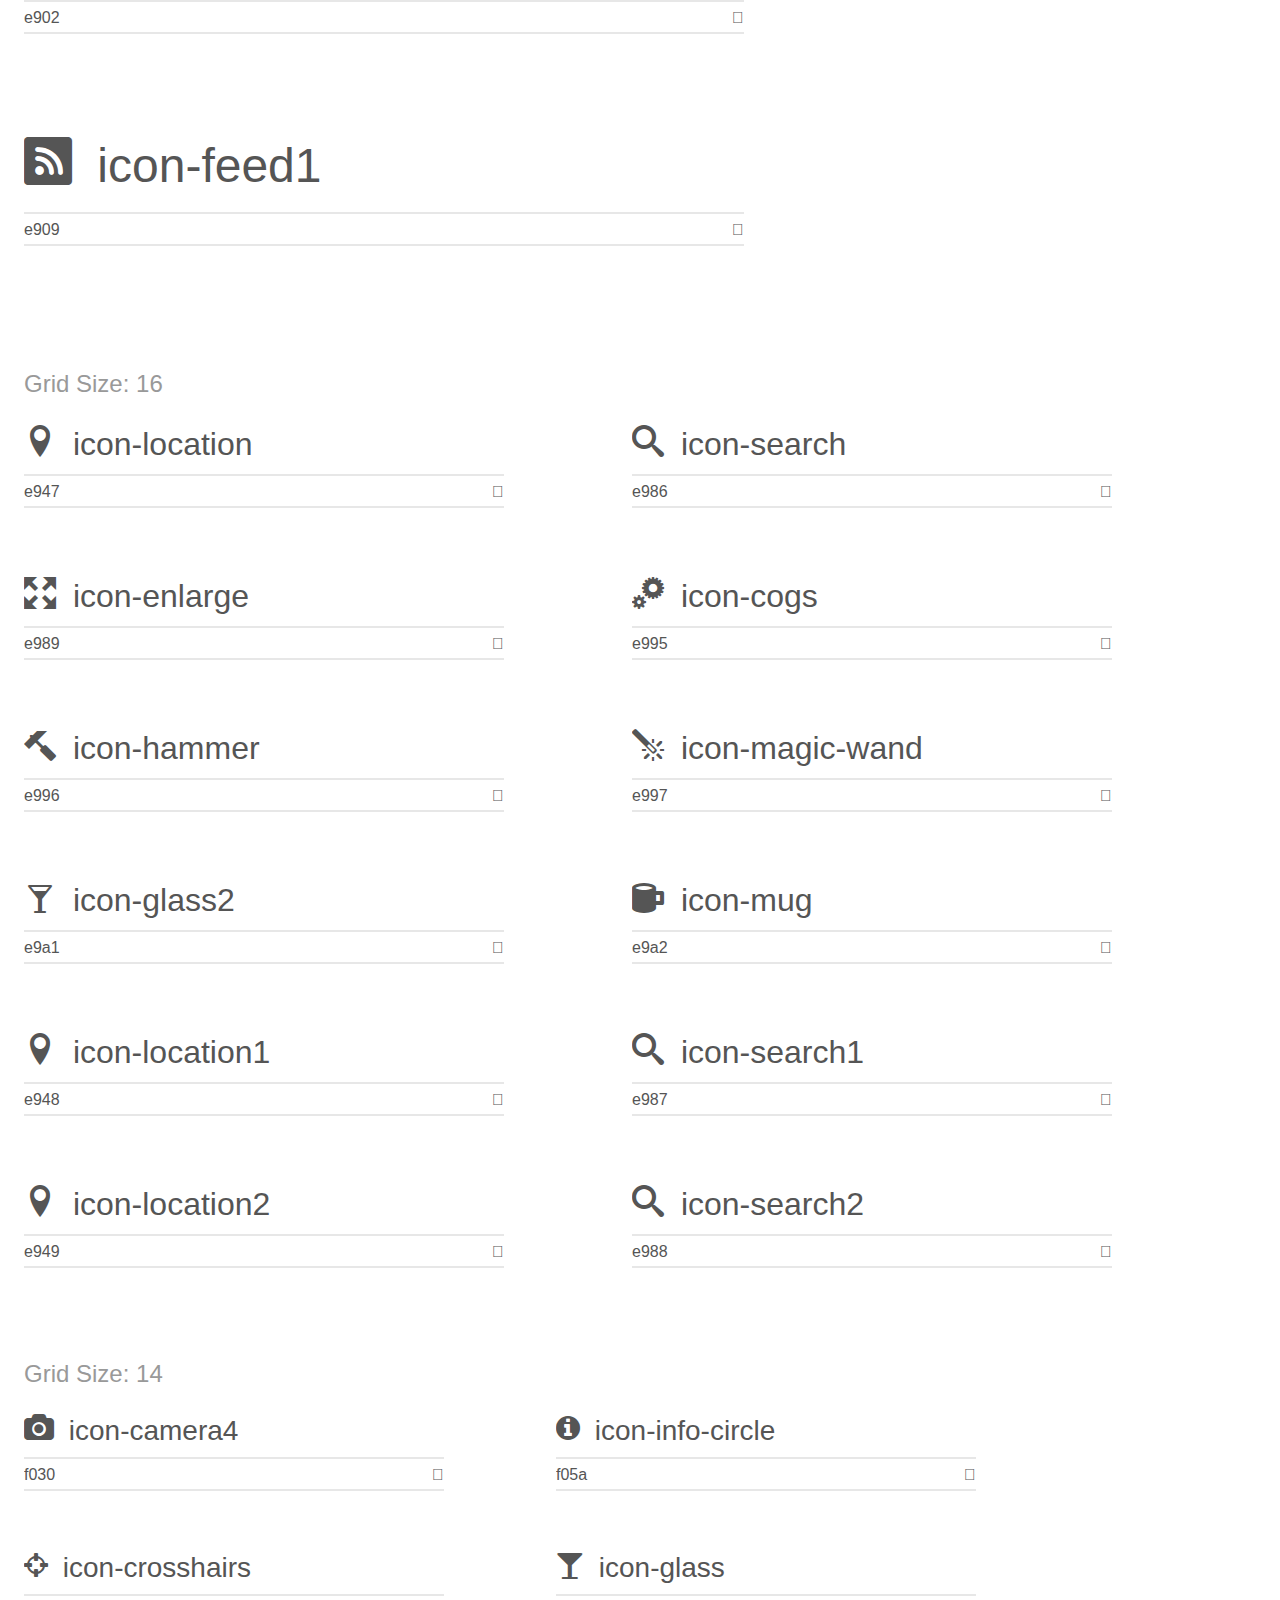
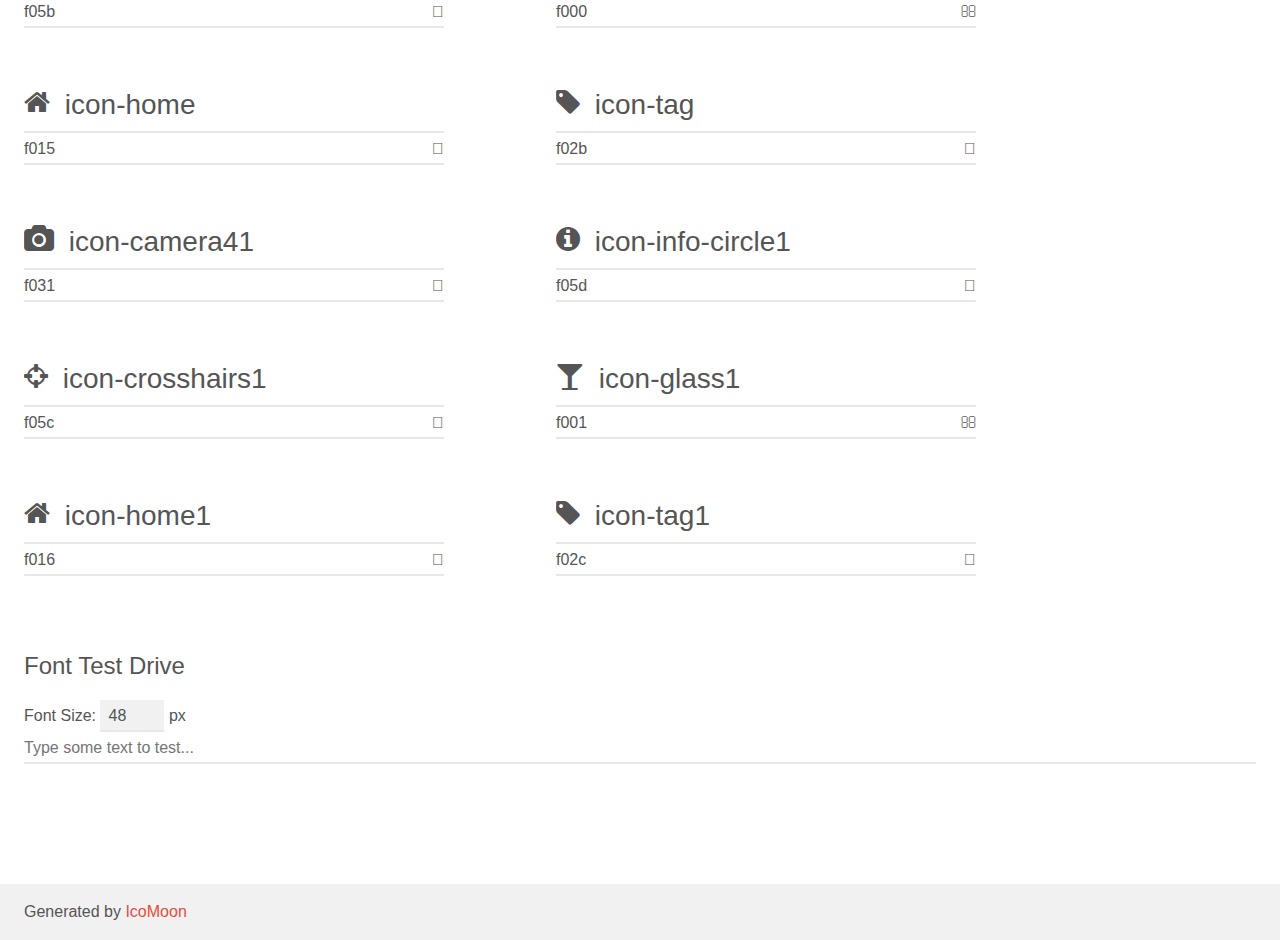
<file: font/icomoon (1)/demo.html>
<!doctype html>
<html>
<head>
    <meta charset="utf-8">
    <title>IcoMoon Demo</title>
    <meta name="description" content="An Icon Font Generated By IcoMoon.io">
    <meta name="viewport" content="width=device-width, initial-scale=1">
    <link rel="stylesheet" href="demo-files/demo.css">
    <link rel="stylesheet" href="style.css"></head>
<body>
    <div class="bgc1 clearfix">
        <h1 class="mhmm mvm"><span class="fgc1">Font Name:</span> icomoon <small class="fgc1">(Glyphs:&nbsp;40)</small></h1>
    </div>
    <div class="clearfix mhl ptl">
        <h1 class="mvm mtn fgc1">Grid Size: 48</h1>
        <div class="glyph fs1">
            <div class="clearfix bshadow0 pbs">
                <span class="icon-feed"></span>
                <span class="mls"> icon-feed</span>
            </div>
            <fieldset class="fs0 size1of1 clearfix hidden-false">
                <input type="text" readonly value="e903" class="unit size1of2" />
                <input type="text" maxlength="1" readonly value="&#xe903;" class="unitRight size1of2 talign-right" />
            </fieldset>
            <div class="fs0 bshadow0 clearfix hidden-true">
                <span class="unit pvs fgc1">liga: </span>
                <input type="text" readonly value="" class="liga unitRight" />
            </div>
        </div>
        <div class="glyph fs1">
            <div class="clearfix bshadow0 pbs">
                <span class="icon-bird"></span>
                <span class="mls"> icon-bird</span>
            </div>
            <fieldset class="fs0 size1of1 clearfix hidden-false">
                <input type="text" readonly value="e904" class="unit size1of2" />
                <input type="text" maxlength="1" readonly value="&#xe904;" class="unitRight size1of2 talign-right" />
            </fieldset>
            <div class="fs0 bshadow0 clearfix hidden-true">
                <span class="unit pvs fgc1">liga: </span>
                <input type="text" readonly value="" class="liga unitRight" />
            </div>
        </div>
        <div class="glyph fs1">
            <div class="clearfix bshadow0 pbs">
                <span class="icon-chat"></span>
                <span class="mls"> icon-chat</span>
            </div>
            <fieldset class="fs0 size1of1 clearfix hidden-false">
                <input type="text" readonly value="e905" class="unit size1of2" />
                <input type="text" maxlength="1" readonly value="&#xe905;" class="unitRight size1of2 talign-right" />
            </fieldset>
            <div class="fs0 bshadow0 clearfix hidden-true">
                <span class="unit pvs fgc1">liga: </span>
                <input type="text" readonly value="" class="liga unitRight" />
            </div>
        </div>
        <div class="glyph fs1">
            <div class="clearfix bshadow0 pbs">
                <span class="icon-envelope"></span>
                <span class="mls"> icon-envelope</span>
            </div>
            <fieldset class="fs0 size1of1 clearfix hidden-false">
                <input type="text" readonly value="e906" class="unit size1of2" />
                <input type="text" maxlength="1" readonly value="&#xe906;" class="unitRight size1of2 talign-right" />
            </fieldset>
            <div class="fs0 bshadow0 clearfix hidden-true">
                <span class="unit pvs fgc1">liga: </span>
                <input type="text" readonly value="" class="liga unitRight" />
            </div>
        </div>
        <div class="glyph fs1">
            <div class="clearfix bshadow0 pbs">
                <span class="icon-envelope1"></span>
                <span class="mls"> icon-envelope1</span>
            </div>
            <fieldset class="fs0 size1of1 clearfix hidden-false">
                <input type="text" readonly value="e907" class="unit size1of2" />
                <input type="text" maxlength="1" readonly value="&#xe907;" class="unitRight size1of2 talign-right" />
            </fieldset>
            <div class="fs0 bshadow0 clearfix hidden-true">
                <span class="unit pvs fgc1">liga: </span>
                <input type="text" readonly value="" class="liga unitRight" />
            </div>
        </div>
        <div class="glyph fs1">
            <div class="clearfix bshadow0 pbs">
                <span class="icon-phone"></span>
                <span class="mls"> icon-phone</span>
            </div>
            <fieldset class="fs0 size1of1 clearfix hidden-false">
                <input type="text" readonly value="e908" class="unit size1of2" />
                <input type="text" maxlength="1" readonly value="&#xe908;" class="unitRight size1of2 talign-right" />
            </fieldset>
            <div class="fs0 bshadow0 clearfix hidden-true">
                <span class="unit pvs fgc1">liga: </span>
                <input type="text" readonly value="" class="liga unitRight" />
            </div>
        </div>
        <div class="glyph fs1">
            <div class="clearfix bshadow0 pbs">
                <span class="icon-ipod11"></span>
                <span class="mls"> icon-ipod11</span>
            </div>
            <fieldset class="fs0 size1of1 clearfix hidden-false">
                <input type="text" readonly value="e9a0" class="unit size1of2" />
                <input type="text" maxlength="1" readonly value="&#xe9a0;" class="unitRight size1of2 talign-right" />
            </fieldset>
            <div class="fs0 bshadow0 clearfix hidden-true">
                <span class="unit pvs fgc1">liga: </span>
                <input type="text" readonly value="" class="liga unitRight" />
            </div>
        </div>
        <div class="glyph fs1">
            <div class="clearfix bshadow0 pbs">
                <span class="icon-headphone1"></span>
                <span class="mls"> icon-headphone1</span>
            </div>
            <fieldset class="fs0 size1of1 clearfix hidden-false">
                <input type="text" readonly value="e955" class="unit size1of2" />
                <input type="text" maxlength="1" readonly value="&#xe955;" class="unitRight size1of2 talign-right" />
            </fieldset>
            <div class="fs0 bshadow0 clearfix hidden-true">
                <span class="unit pvs fgc1">liga: </span>
                <input type="text" readonly value="" class="liga unitRight" />
            </div>
        </div>
        <div class="glyph fs1">
            <div class="clearfix bshadow0 pbs">
                <span class="icon-earth1"></span>
                <span class="mls"> icon-earth1</span>
            </div>
            <fieldset class="fs0 size1of1 clearfix hidden-false">
                <input type="text" readonly value="e9a3" class="unit size1of2" />
                <input type="text" maxlength="1" readonly value="&#xe9a3;" class="unitRight size1of2 talign-right" />
            </fieldset>
            <div class="fs0 bshadow0 clearfix hidden-true">
                <span class="unit pvs fgc1">liga: </span>
                <input type="text" readonly value="" class="liga unitRight" />
            </div>
        </div>
        <div class="glyph fs1">
            <div class="clearfix bshadow0 pbs">
                <span class="icon-globe1"></span>
                <span class="mls"> icon-globe1</span>
            </div>
            <fieldset class="fs0 size1of1 clearfix hidden-false">
                <input type="text" readonly value="e9a4" class="unit size1of2" />
                <input type="text" maxlength="1" readonly value="&#xe9a4;" class="unitRight size1of2 talign-right" />
            </fieldset>
            <div class="fs0 bshadow0 clearfix hidden-true">
                <span class="unit pvs fgc1">liga: </span>
                <input type="text" readonly value="" class="liga unitRight" />
            </div>
        </div>
        <div class="glyph fs1">
            <div class="clearfix bshadow0 pbs">
                <span class="icon-pin1"></span>
                <span class="mls"> icon-pin1</span>
            </div>
            <fieldset class="fs0 size1of1 clearfix hidden-false">
                <input type="text" readonly value="e9a6" class="unit size1of2" />
                <input type="text" maxlength="1" readonly value="&#xe9a6;" class="unitRight size1of2 talign-right" />
            </fieldset>
            <div class="fs0 bshadow0 clearfix hidden-true">
                <span class="unit pvs fgc1">liga: </span>
                <input type="text" readonly value="" class="liga unitRight" />
            </div>
        </div>
        <div class="glyph fs1">
            <div class="clearfix bshadow0 pbs">
                <span class="icon-file1"></span>
                <span class="mls"> icon-file1</span>
            </div>
            <fieldset class="fs0 size1of1 clearfix hidden-false">
                <input type="text" readonly value="e9a5" class="unit size1of2" />
                <input type="text" maxlength="1" readonly value="&#xe9a5;" class="unitRight size1of2 talign-right" />
            </fieldset>
            <div class="fs0 bshadow0 clearfix hidden-true">
                <span class="unit pvs fgc1">liga: </span>
                <input type="text" readonly value="" class="liga unitRight" />
            </div>
        </div>
        <div class="glyph fs1">
            <div class="clearfix bshadow0 pbs">
                <span class="icon-facebook"></span>
                <span class="mls"> icon-facebook</span>
            </div>
            <fieldset class="fs0 size1of1 clearfix hidden-false">
                <input type="text" readonly value="e900" class="unit size1of2" />
                <input type="text" maxlength="1" readonly value="&#xe900;" class="unitRight size1of2 talign-right" />
            </fieldset>
            <div class="fs0 bshadow0 clearfix hidden-true">
                <span class="unit pvs fgc1">liga: </span>
                <input type="text" readonly value="" class="liga unitRight" />
            </div>
        </div>
        <div class="glyph fs1">
            <div class="clearfix bshadow0 pbs">
                <span class="icon-twitter-old"></span>
                <span class="mls"> icon-twitter-old</span>
            </div>
            <fieldset class="fs0 size1of1 clearfix hidden-false">
                <input type="text" readonly value="e901" class="unit size1of2" />
                <input type="text" maxlength="1" readonly value="&#xe901;" class="unitRight size1of2 talign-right" />
            </fieldset>
            <div class="fs0 bshadow0 clearfix hidden-true">
                <span class="unit pvs fgc1">liga: </span>
                <input type="text" readonly value="" class="liga unitRight" />
            </div>
        </div>
        <div class="glyph fs1">
            <div class="clearfix bshadow0 pbs">
                <span class="icon-share"></span>
                <span class="mls"> icon-share</span>
            </div>
            <fieldset class="fs0 size1of1 clearfix hidden-false">
                <input type="text" readonly value="e902" class="unit size1of2" />
                <input type="text" maxlength="1" readonly value="&#xe902;" class="unitRight size1of2 talign-right" />
            </fieldset>
            <div class="fs0 bshadow0 clearfix hidden-true">
                <span class="unit pvs fgc1">liga: </span>
                <input type="text" readonly value="" class="liga unitRight" />
            </div>
        </div>
        <div class="glyph fs1">
            <div class="clearfix bshadow0 pbs">
                <span class="icon-feed1"></span>
                <span class="mls"> icon-feed1</span>
            </div>
            <fieldset class="fs0 size1of1 clearfix hidden-false">
                <input type="text" readonly value="e909" class="unit size1of2" />
                <input type="text" maxlength="1" readonly value="&#xe909;" class="unitRight size1of2 talign-right" />
            </fieldset>
            <div class="fs0 bshadow0 clearfix hidden-true">
                <span class="unit pvs fgc1">liga: </span>
                <input type="text" readonly value="" class="liga unitRight" />
            </div>
        </div>
    </div>
    <div class="clearfix mhl ptl">
        <h1 class="mvm mtn fgc1">Grid Size: 16</h1>
        <div class="glyph fs2">
            <div class="clearfix bshadow0 pbs">
                <span class="icon-location"></span>
                <span class="mls"> icon-location</span>
            </div>
            <fieldset class="fs0 size1of1 clearfix hidden-false">
                <input type="text" readonly value="e947" class="unit size1of2" />
                <input type="text" maxlength="1" readonly value="&#xe947;" class="unitRight size1of2 talign-right" />
            </fieldset>
            <div class="fs0 bshadow0 clearfix hidden-true">
                <span class="unit pvs fgc1">liga: </span>
                <input type="text" readonly value="location, map-marker" class="liga unitRight" />
            </div>
        </div>
        <div class="glyph fs2">
            <div class="clearfix bshadow0 pbs">
                <span class="icon-search"></span>
                <span class="mls"> icon-search</span>
            </div>
            <fieldset class="fs0 size1of1 clearfix hidden-false">
                <input type="text" readonly value="e986" class="unit size1of2" />
                <input type="text" maxlength="1" readonly value="&#xe986;" class="unitRight size1of2 talign-right" />
            </fieldset>
            <div class="fs0 bshadow0 clearfix hidden-true">
                <span class="unit pvs fgc1">liga: </span>
                <input type="text" readonly value="search, magnifier" class="liga unitRight" />
            </div>
        </div>
        <div class="glyph fs2">
            <div class="clearfix bshadow0 pbs">
                <span class="icon-enlarge"></span>
                <span class="mls"> icon-enlarge</span>
            </div>
            <fieldset class="fs0 size1of1 clearfix hidden-false">
                <input type="text" readonly value="e989" class="unit size1of2" />
                <input type="text" maxlength="1" readonly value="&#xe989;" class="unitRight size1of2 talign-right" />
            </fieldset>
            <div class="fs0 bshadow0 clearfix hidden-true">
                <span class="unit pvs fgc1">liga: </span>
                <input type="text" readonly value="enlarge, expand" class="liga unitRight" />
            </div>
        </div>
        <div class="glyph fs2">
            <div class="clearfix bshadow0 pbs">
                <span class="icon-cogs"></span>
                <span class="mls"> icon-cogs</span>
            </div>
            <fieldset class="fs0 size1of1 clearfix hidden-false">
                <input type="text" readonly value="e995" class="unit size1of2" />
                <input type="text" maxlength="1" readonly value="&#xe995;" class="unitRight size1of2 talign-right" />
            </fieldset>
            <div class="fs0 bshadow0 clearfix hidden-true">
                <span class="unit pvs fgc1">liga: </span>
                <input type="text" readonly value="cogs, gears" class="liga unitRight" />
            </div>
        </div>
        <div class="glyph fs2">
            <div class="clearfix bshadow0 pbs">
                <span class="icon-hammer"></span>
                <span class="mls"> icon-hammer</span>
            </div>
            <fieldset class="fs0 size1of1 clearfix hidden-false">
                <input type="text" readonly value="e996" class="unit size1of2" />
                <input type="text" maxlength="1" readonly value="&#xe996;" class="unitRight size1of2 talign-right" />
            </fieldset>
            <div class="fs0 bshadow0 clearfix hidden-true">
                <span class="unit pvs fgc1">liga: </span>
                <input type="text" readonly value="hammer, tool2" class="liga unitRight" />
            </div>
        </div>
        <div class="glyph fs2">
            <div class="clearfix bshadow0 pbs">
                <span class="icon-magic-wand"></span>
                <span class="mls"> icon-magic-wand</span>
            </div>
            <fieldset class="fs0 size1of1 clearfix hidden-false">
                <input type="text" readonly value="e997" class="unit size1of2" />
                <input type="text" maxlength="1" readonly value="&#xe997;" class="unitRight size1of2 talign-right" />
            </fieldset>
            <div class="fs0 bshadow0 clearfix hidden-true">
                <span class="unit pvs fgc1">liga: </span>
                <input type="text" readonly value="magic-wand, wizard" class="liga unitRight" />
            </div>
        </div>
        <div class="glyph fs2">
            <div class="clearfix bshadow0 pbs">
                <span class="icon-glass2"></span>
                <span class="mls"> icon-glass2</span>
            </div>
            <fieldset class="fs0 size1of1 clearfix hidden-false">
                <input type="text" readonly value="e9a1" class="unit size1of2" />
                <input type="text" maxlength="1" readonly value="&#xe9a1;" class="unitRight size1of2 talign-right" />
            </fieldset>
            <div class="fs0 bshadow0 clearfix hidden-true">
                <span class="unit pvs fgc1">liga: </span>
                <input type="text" readonly value="glass2, drink2" class="liga unitRight" />
            </div>
        </div>
        <div class="glyph fs2">
            <div class="clearfix bshadow0 pbs">
                <span class="icon-mug"></span>
                <span class="mls"> icon-mug</span>
            </div>
            <fieldset class="fs0 size1of1 clearfix hidden-false">
                <input type="text" readonly value="e9a2" class="unit size1of2" />
                <input type="text" maxlength="1" readonly value="&#xe9a2;" class="unitRight size1of2 talign-right" />
            </fieldset>
            <div class="fs0 bshadow0 clearfix hidden-true">
                <span class="unit pvs fgc1">liga: </span>
                <input type="text" readonly value="mug, drink3" class="liga unitRight" />
            </div>
        </div>
        <div class="glyph fs2">
            <div class="clearfix bshadow0 pbs">
                <span class="icon-location1"></span>
                <span class="mls"> icon-location1</span>
            </div>
            <fieldset class="fs0 size1of1 clearfix hidden-false">
                <input type="text" readonly value="e948" class="unit size1of2" />
                <input type="text" maxlength="1" readonly value="&#xe948;" class="unitRight size1of2 talign-right" />
            </fieldset>
            <div class="fs0 bshadow0 clearfix hidden-true">
                <span class="unit pvs fgc1">liga: </span>
                <input type="text" readonly value="location, map-marker" class="liga unitRight" />
            </div>
        </div>
        <div class="glyph fs2">
            <div class="clearfix bshadow0 pbs">
                <span class="icon-search1"></span>
                <span class="mls"> icon-search1</span>
            </div>
            <fieldset class="fs0 size1of1 clearfix hidden-false">
                <input type="text" readonly value="e987" class="unit size1of2" />
                <input type="text" maxlength="1" readonly value="&#xe987;" class="unitRight size1of2 talign-right" />
            </fieldset>
            <div class="fs0 bshadow0 clearfix hidden-true">
                <span class="unit pvs fgc1">liga: </span>
                <input type="text" readonly value="search, magnifier" class="liga unitRight" />
            </div>
        </div>
        <div class="glyph fs2">
            <div class="clearfix bshadow0 pbs">
                <span class="icon-location2"></span>
                <span class="mls"> icon-location2</span>
            </div>
            <fieldset class="fs0 size1of1 clearfix hidden-false">
                <input type="text" readonly value="e949" class="unit size1of2" />
                <input type="text" maxlength="1" readonly value="&#xe949;" class="unitRight size1of2 talign-right" />
            </fieldset>
            <div class="fs0 bshadow0 clearfix hidden-true">
                <span class="unit pvs fgc1">liga: </span>
                <input type="text" readonly value="location, map-marker" class="liga unitRight" />
            </div>
        </div>
        <div class="glyph fs2">
            <div class="clearfix bshadow0 pbs">
                <span class="icon-search2"></span>
                <span class="mls"> icon-search2</span>
            </div>
            <fieldset class="fs0 size1of1 clearfix hidden-false">
                <input type="text" readonly value="e988" class="unit size1of2" />
                <input type="text" maxlength="1" readonly value="&#xe988;" class="unitRight size1of2 talign-right" />
            </fieldset>
            <div class="fs0 bshadow0 clearfix hidden-true">
                <span class="unit pvs fgc1">liga: </span>
                <input type="text" readonly value="search, magnifier" class="liga unitRight" />
            </div>
        </div>
    </div>
    <div class="clearfix mhl ptl">
        <h1 class="mvm mtn fgc1">Grid Size: 14</h1>
        <div class="glyph fs3">
            <div class="clearfix bshadow0 pbs">
                <span class="icon-camera4"></span>
                <span class="mls"> icon-camera4</span>
            </div>
            <fieldset class="fs0 size1of1 clearfix hidden-false">
                <input type="text" readonly value="f030" class="unit size1of2" />
                <input type="text" maxlength="1" readonly value="&#xf030;" class="unitRight size1of2 talign-right" />
            </fieldset>
            <div class="fs0 bshadow0 clearfix hidden-true">
                <span class="unit pvs fgc1">liga: </span>
                <input type="text" readonly value="" class="liga unitRight" />
            </div>
        </div>
        <div class="glyph fs3">
            <div class="clearfix bshadow0 pbs">
                <span class="icon-info-circle"></span>
                <span class="mls"> icon-info-circle</span>
            </div>
            <fieldset class="fs0 size1of1 clearfix hidden-false">
                <input type="text" readonly value="f05a" class="unit size1of2" />
                <input type="text" maxlength="1" readonly value="&#xf05a;" class="unitRight size1of2 talign-right" />
            </fieldset>
            <div class="fs0 bshadow0 clearfix hidden-true">
                <span class="unit pvs fgc1">liga: </span>
                <input type="text" readonly value="" class="liga unitRight" />
            </div>
        </div>
        <div class="glyph fs3">
            <div class="clearfix bshadow0 pbs">
                <span class="icon-crosshairs"></span>
                <span class="mls"> icon-crosshairs</span>
            </div>
            <fieldset class="fs0 size1of1 clearfix hidden-false">
                <input type="text" readonly value="f05b" class="unit size1of2" />
                <input type="text" maxlength="1" readonly value="&#xf05b;" class="unitRight size1of2 talign-right" />
            </fieldset>
            <div class="fs0 bshadow0 clearfix hidden-true">
                <span class="unit pvs fgc1">liga: </span>
                <input type="text" readonly value="" class="liga unitRight" />
            </div>
        </div>
        <div class="glyph fs3">
            <div class="clearfix bshadow0 pbs">
                <span class="icon-glass"></span>
                <span class="mls"> icon-glass</span>
            </div>
            <fieldset class="fs0 size1of1 clearfix hidden-false">
                <input type="text" readonly value="f000" class="unit size1of2" />
                <input type="text" maxlength="1" readonly value="&#xf000;" class="unitRight size1of2 talign-right" />
            </fieldset>
            <div class="fs0 bshadow0 clearfix hidden-true">
                <span class="unit pvs fgc1">liga: </span>
                <input type="text" readonly value="" class="liga unitRight" />
            </div>
        </div>
        <div class="glyph fs3">
            <div class="clearfix bshadow0 pbs">
                <span class="icon-home"></span>
                <span class="mls"> icon-home</span>
            </div>
            <fieldset class="fs0 size1of1 clearfix hidden-false">
                <input type="text" readonly value="f015" class="unit size1of2" />
                <input type="text" maxlength="1" readonly value="&#xf015;" class="unitRight size1of2 talign-right" />
            </fieldset>
            <div class="fs0 bshadow0 clearfix hidden-true">
                <span class="unit pvs fgc1">liga: </span>
                <input type="text" readonly value="" class="liga unitRight" />
            </div>
        </div>
        <div class="glyph fs3">
            <div class="clearfix bshadow0 pbs">
                <span class="icon-tag"></span>
                <span class="mls"> icon-tag</span>
            </div>
            <fieldset class="fs0 size1of1 clearfix hidden-false">
                <input type="text" readonly value="f02b" class="unit size1of2" />
                <input type="text" maxlength="1" readonly value="&#xf02b;" class="unitRight size1of2 talign-right" />
            </fieldset>
            <div class="fs0 bshadow0 clearfix hidden-true">
                <span class="unit pvs fgc1">liga: </span>
                <input type="text" readonly value="" class="liga unitRight" />
            </div>
        </div>
        <div class="glyph fs3">
            <div class="clearfix bshadow0 pbs">
                <span class="icon-camera41"></span>
                <span class="mls"> icon-camera41</span>
            </div>
            <fieldset class="fs0 size1of1 clearfix hidden-false">
                <input type="text" readonly value="f031" class="unit size1of2" />
                <input type="text" maxlength="1" readonly value="&#xf031;" class="unitRight size1of2 talign-right" />
            </fieldset>
            <div class="fs0 bshadow0 clearfix hidden-true">
                <span class="unit pvs fgc1">liga: </span>
                <input type="text" readonly value="" class="liga unitRight" />
            </div>
        </div>
        <div class="glyph fs3">
            <div class="clearfix bshadow0 pbs">
                <span class="icon-info-circle1"></span>
                <span class="mls"> icon-info-circle1</span>
            </div>
            <fieldset class="fs0 size1of1 clearfix hidden-false">
                <input type="text" readonly value="f05d" class="unit size1of2" />
                <input type="text" maxlength="1" readonly value="&#xf05d;" class="unitRight size1of2 talign-right" />
            </fieldset>
            <div class="fs0 bshadow0 clearfix hidden-true">
                <span class="unit pvs fgc1">liga: </span>
                <input type="text" readonly value="" class="liga unitRight" />
            </div>
        </div>
        <div class="glyph fs3">
            <div class="clearfix bshadow0 pbs">
                <span class="icon-crosshairs1"></span>
                <span class="mls"> icon-crosshairs1</span>
            </div>
            <fieldset class="fs0 size1of1 clearfix hidden-false">
                <input type="text" readonly value="f05c" class="unit size1of2" />
                <input type="text" maxlength="1" readonly value="&#xf05c;" class="unitRight size1of2 talign-right" />
            </fieldset>
            <div class="fs0 bshadow0 clearfix hidden-true">
                <span class="unit pvs fgc1">liga: </span>
                <input type="text" readonly value="" class="liga unitRight" />
            </div>
        </div>
        <div class="glyph fs3">
            <div class="clearfix bshadow0 pbs">
                <span class="icon-glass1"></span>
                <span class="mls"> icon-glass1</span>
            </div>
            <fieldset class="fs0 size1of1 clearfix hidden-false">
                <input type="text" readonly value="f001" class="unit size1of2" />
                <input type="text" maxlength="1" readonly value="&#xf001;" class="unitRight size1of2 talign-right" />
            </fieldset>
            <div class="fs0 bshadow0 clearfix hidden-true">
                <span class="unit pvs fgc1">liga: </span>
                <input type="text" readonly value="" class="liga unitRight" />
            </div>
        </div>
        <div class="glyph fs3">
            <div class="clearfix bshadow0 pbs">
                <span class="icon-home1"></span>
                <span class="mls"> icon-home1</span>
            </div>
            <fieldset class="fs0 size1of1 clearfix hidden-false">
                <input type="text" readonly value="f016" class="unit size1of2" />
                <input type="text" maxlength="1" readonly value="&#xf016;" class="unitRight size1of2 talign-right" />
            </fieldset>
            <div class="fs0 bshadow0 clearfix hidden-true">
                <span class="unit pvs fgc1">liga: </span>
                <input type="text" readonly value="" class="liga unitRight" />
            </div>
        </div>
        <div class="glyph fs3">
            <div class="clearfix bshadow0 pbs">
                <span class="icon-tag1"></span>
                <span class="mls"> icon-tag1</span>
            </div>
            <fieldset class="fs0 size1of1 clearfix hidden-false">
                <input type="text" readonly value="f02c" class="unit size1of2" />
                <input type="text" maxlength="1" readonly value="&#xf02c;" class="unitRight size1of2 talign-right" />
            </fieldset>
            <div class="fs0 bshadow0 clearfix hidden-true">
                <span class="unit pvs fgc1">liga: </span>
                <input type="text" readonly value="" class="liga unitRight" />
            </div>
        </div>
    </div>

    <!--[if gt IE 8]><!-->
    <div class="mhl clearfix mbl">
        <h1>Font Test Drive</h1>
        <label>
            Font Size: <input id="fontSize" type="number" class="textbox0 mbm"
            min="8" value="48" />
            px
        </label>
        <input id="testText" type="text" class="phl size1of1 mvl"
        placeholder="Type some text to test..." value=""/>
        <div id="testDrive" class="icon-" style="font-family: icomoon">&nbsp;
        </div>
    </div>
    <!--<![endif]-->
    <div class="bgc1 clearfix">
        <p class="mhl">Generated by <a href="https://icomoon.io/app">IcoMoon</a></p>
    </div>

    <script src="demo-files/demo.js"></script>
</body>
</html>
</file>
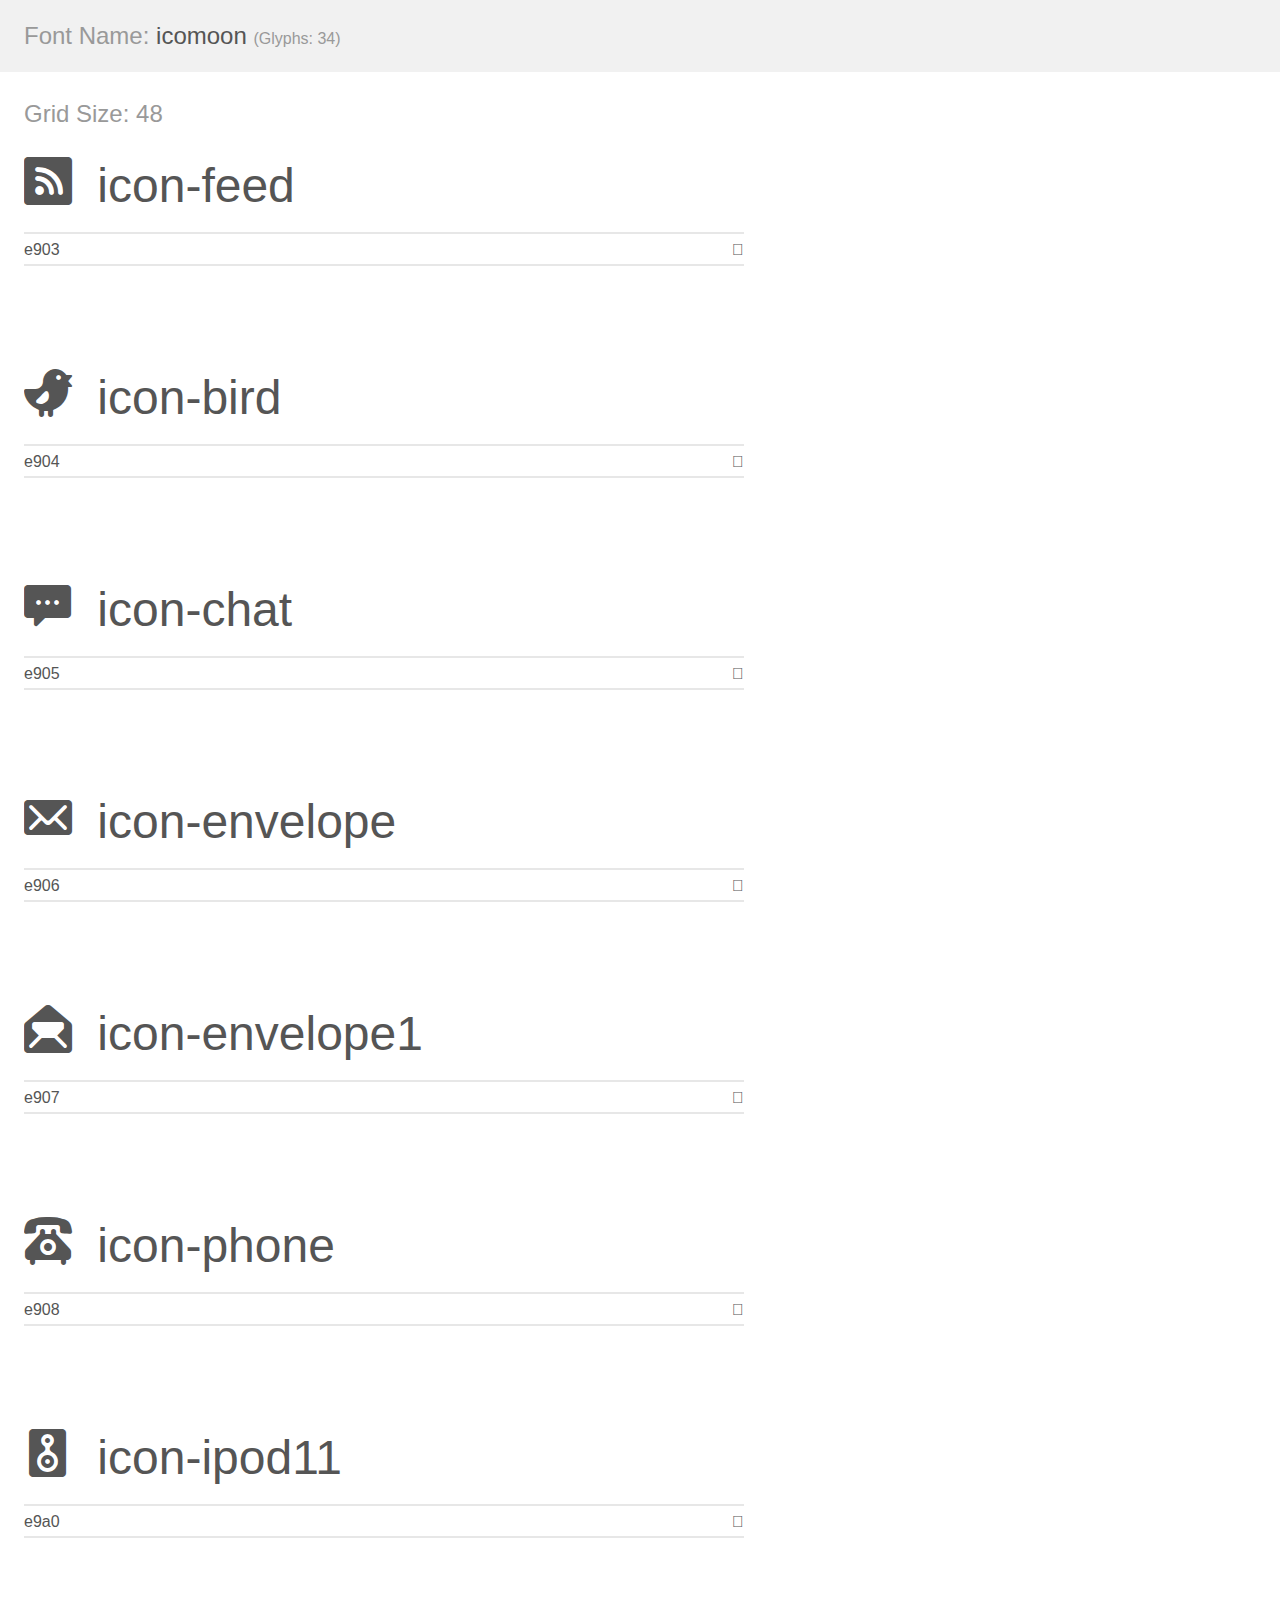
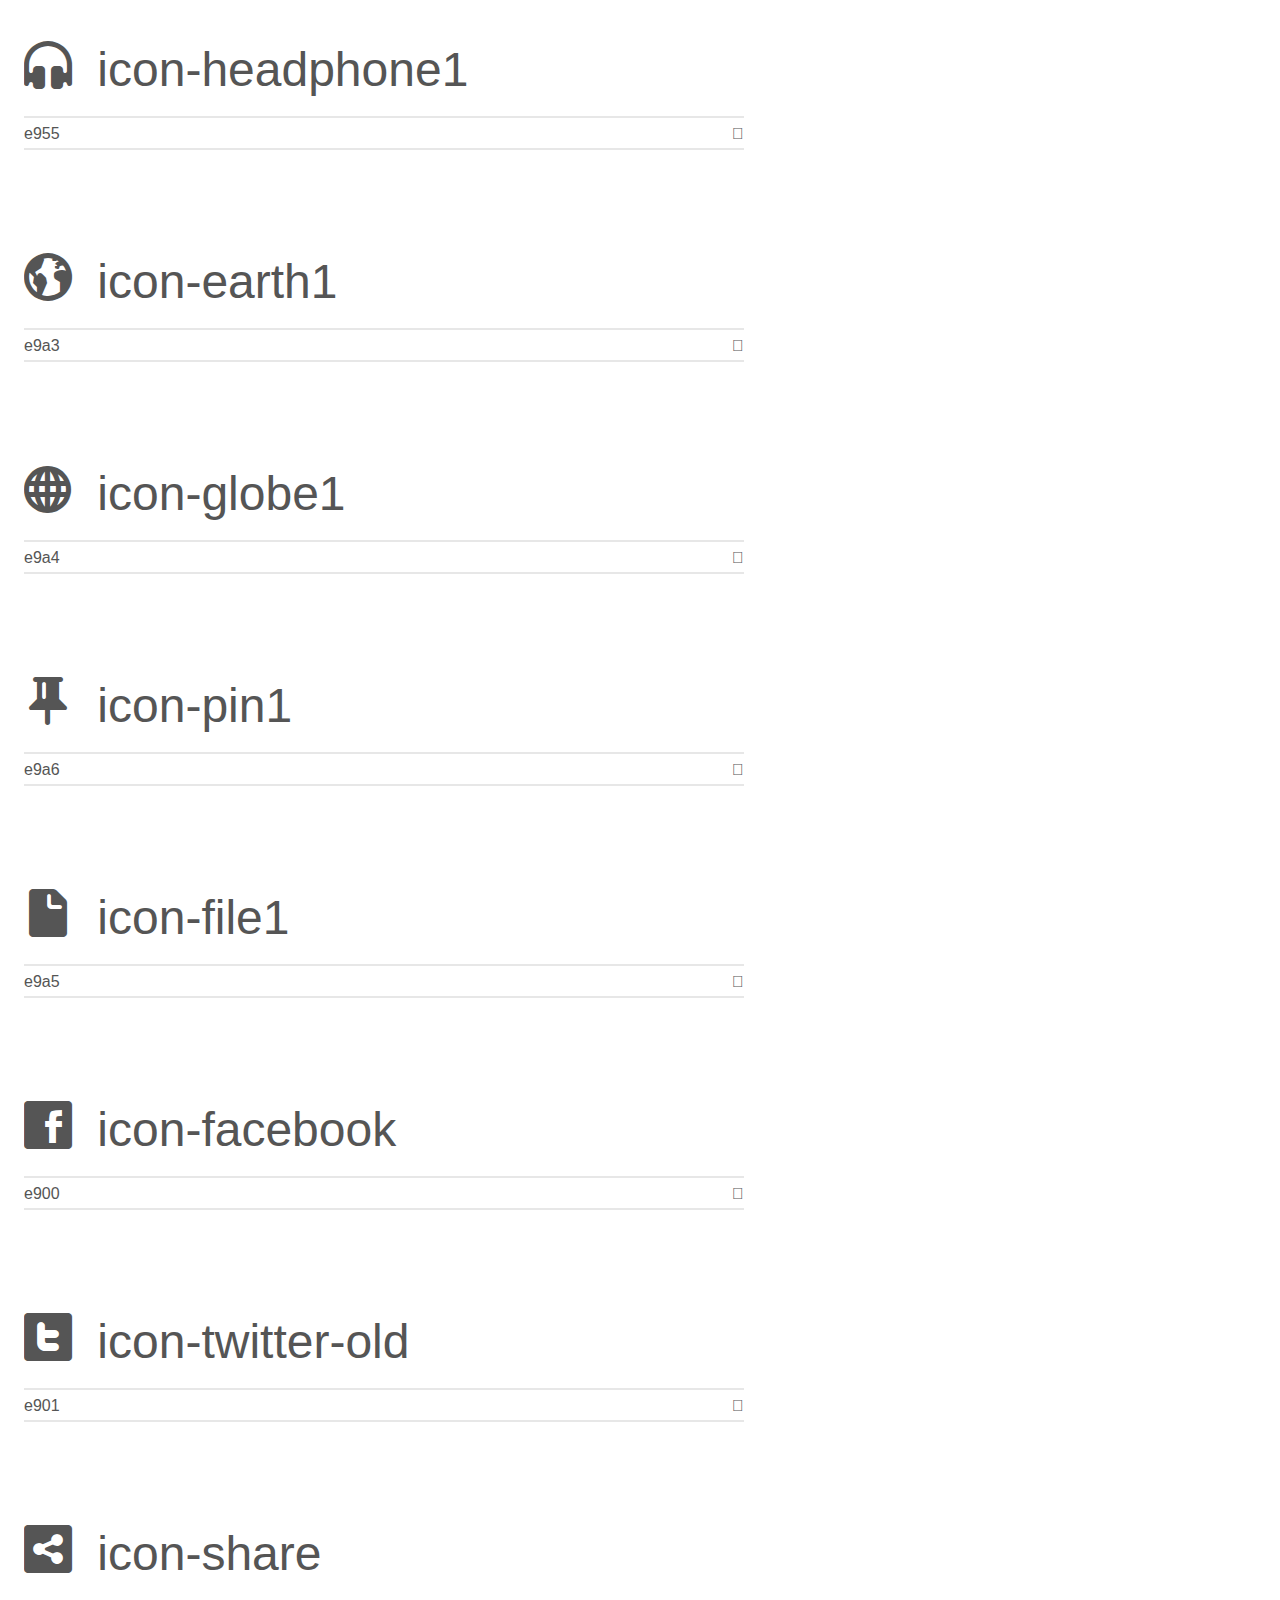
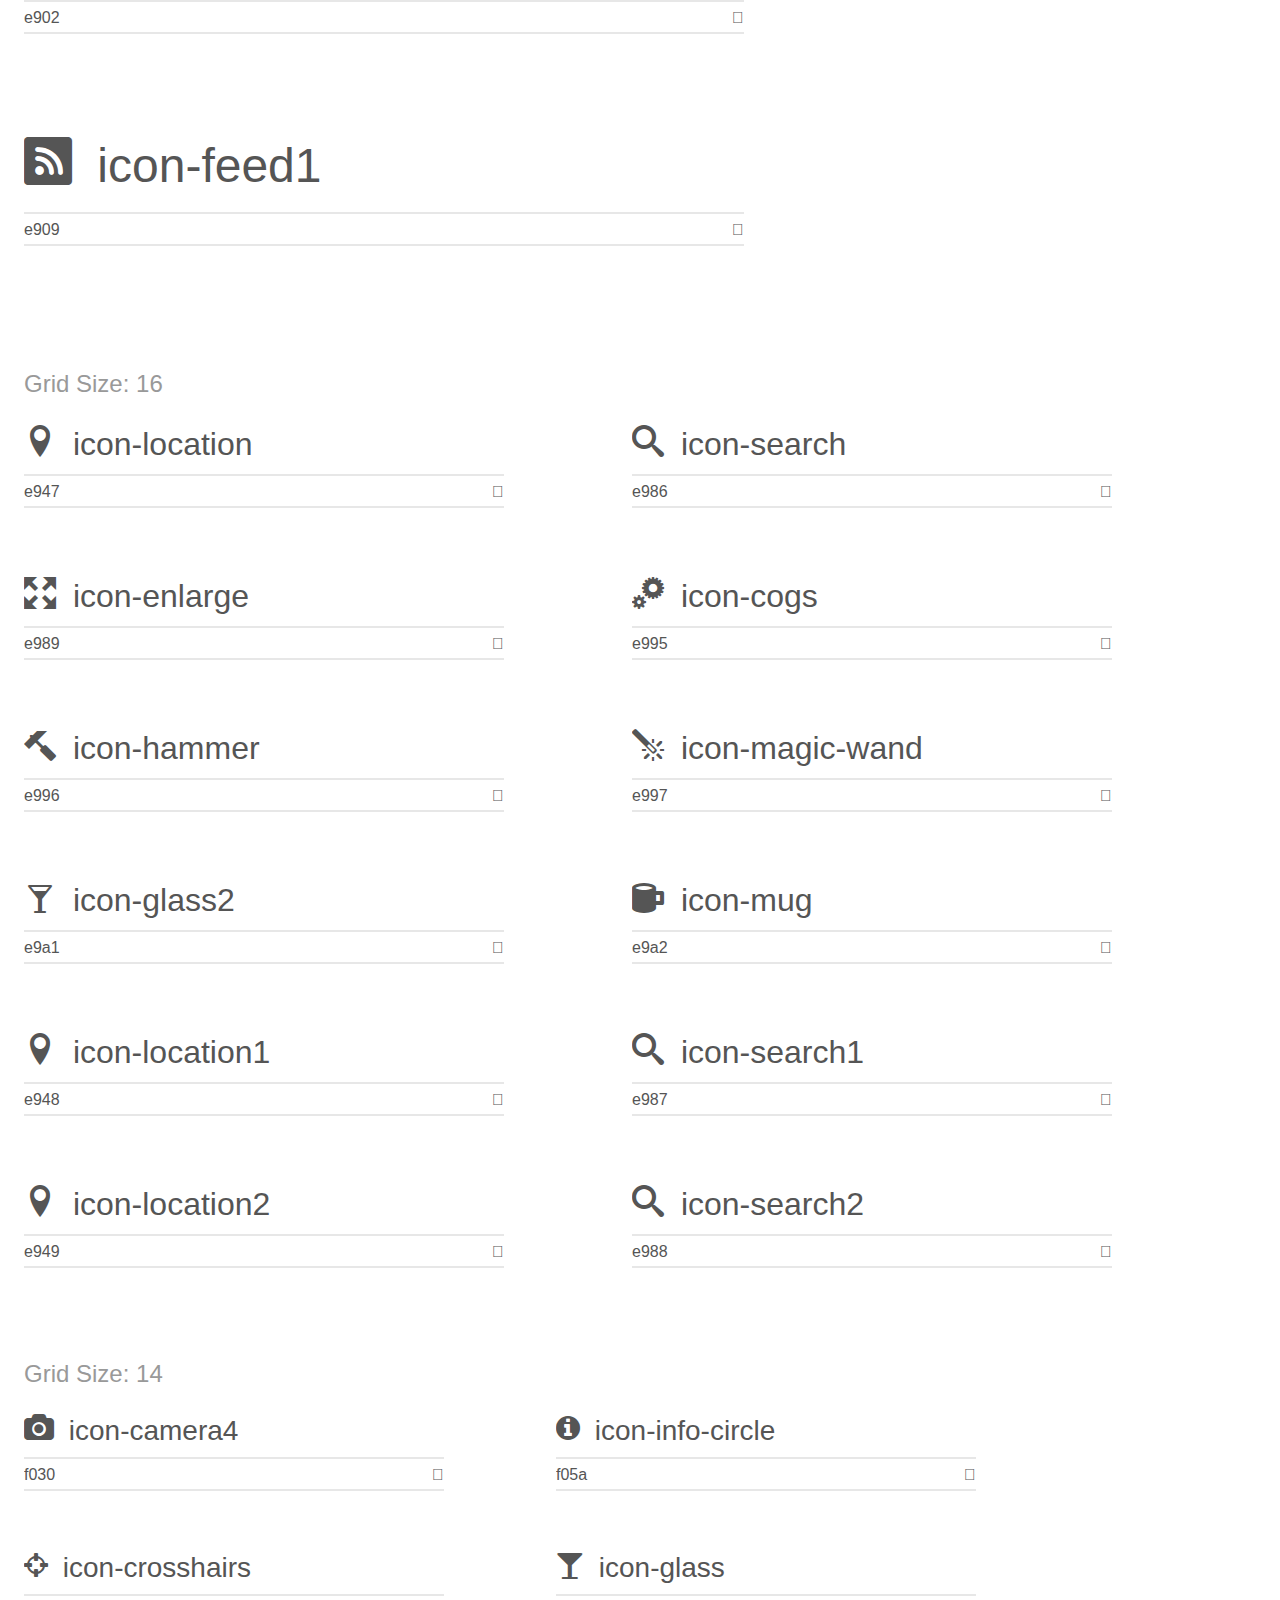
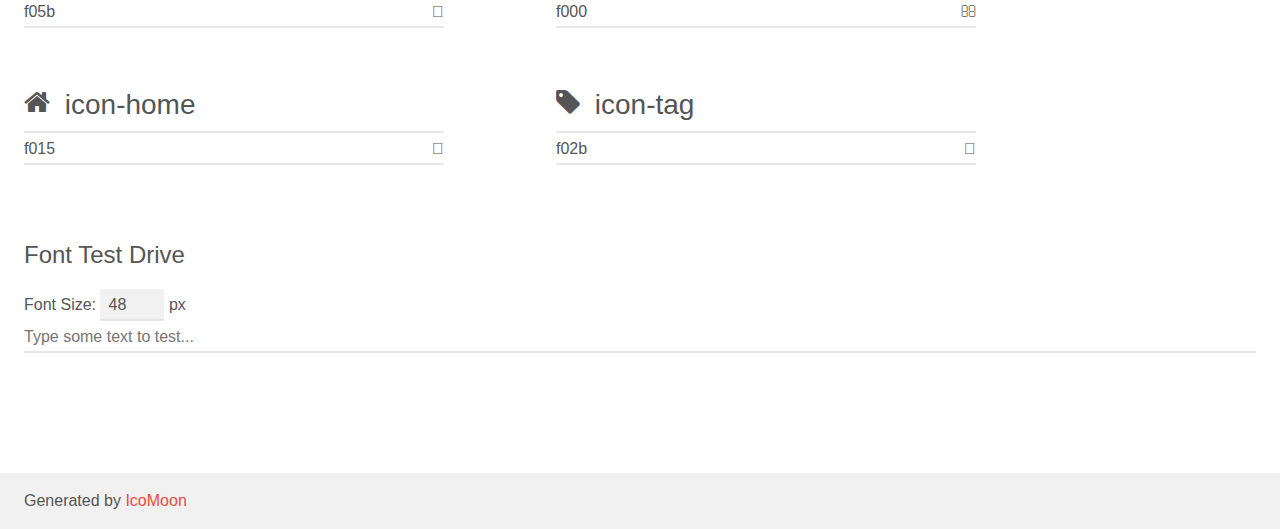
<file: font/icomoon/demo.html>
<!doctype html>
<html>
<head>
    <meta charset="utf-8">
    <title>IcoMoon Demo</title>
    <meta name="description" content="An Icon Font Generated By IcoMoon.io">
    <meta name="viewport" content="width=device-width, initial-scale=1">
    <link rel="stylesheet" href="demo-files/demo.css">
    <link rel="stylesheet" href="style.css"></head>
<body>
    <div class="bgc1 clearfix">
        <h1 class="mhmm mvm"><span class="fgc1">Font Name:</span> icomoon <small class="fgc1">(Glyphs:&nbsp;34)</small></h1>
    </div>
    <div class="clearfix mhl ptl">
        <h1 class="mvm mtn fgc1">Grid Size: 48</h1>
        <div class="glyph fs1">
            <div class="clearfix bshadow0 pbs">
                <span class="icon-feed"></span>
                <span class="mls"> icon-feed</span>
            </div>
            <fieldset class="fs0 size1of1 clearfix hidden-false">
                <input type="text" readonly value="e903" class="unit size1of2" />
                <input type="text" maxlength="1" readonly value="&#xe903;" class="unitRight size1of2 talign-right" />
            </fieldset>
            <div class="fs0 bshadow0 clearfix hidden-true">
                <span class="unit pvs fgc1">liga: </span>
                <input type="text" readonly value="" class="liga unitRight" />
            </div>
        </div>
        <div class="glyph fs1">
            <div class="clearfix bshadow0 pbs">
                <span class="icon-bird"></span>
                <span class="mls"> icon-bird</span>
            </div>
            <fieldset class="fs0 size1of1 clearfix hidden-false">
                <input type="text" readonly value="e904" class="unit size1of2" />
                <input type="text" maxlength="1" readonly value="&#xe904;" class="unitRight size1of2 talign-right" />
            </fieldset>
            <div class="fs0 bshadow0 clearfix hidden-true">
                <span class="unit pvs fgc1">liga: </span>
                <input type="text" readonly value="" class="liga unitRight" />
            </div>
        </div>
        <div class="glyph fs1">
            <div class="clearfix bshadow0 pbs">
                <span class="icon-chat"></span>
                <span class="mls"> icon-chat</span>
            </div>
            <fieldset class="fs0 size1of1 clearfix hidden-false">
                <input type="text" readonly value="e905" class="unit size1of2" />
                <input type="text" maxlength="1" readonly value="&#xe905;" class="unitRight size1of2 talign-right" />
            </fieldset>
            <div class="fs0 bshadow0 clearfix hidden-true">
                <span class="unit pvs fgc1">liga: </span>
                <input type="text" readonly value="" class="liga unitRight" />
            </div>
        </div>
        <div class="glyph fs1">
            <div class="clearfix bshadow0 pbs">
                <span class="icon-envelope"></span>
                <span class="mls"> icon-envelope</span>
            </div>
            <fieldset class="fs0 size1of1 clearfix hidden-false">
                <input type="text" readonly value="e906" class="unit size1of2" />
                <input type="text" maxlength="1" readonly value="&#xe906;" class="unitRight size1of2 talign-right" />
            </fieldset>
            <div class="fs0 bshadow0 clearfix hidden-true">
                <span class="unit pvs fgc1">liga: </span>
                <input type="text" readonly value="" class="liga unitRight" />
            </div>
        </div>
        <div class="glyph fs1">
            <div class="clearfix bshadow0 pbs">
                <span class="icon-envelope1"></span>
                <span class="mls"> icon-envelope1</span>
            </div>
            <fieldset class="fs0 size1of1 clearfix hidden-false">
                <input type="text" readonly value="e907" class="unit size1of2" />
                <input type="text" maxlength="1" readonly value="&#xe907;" class="unitRight size1of2 talign-right" />
            </fieldset>
            <div class="fs0 bshadow0 clearfix hidden-true">
                <span class="unit pvs fgc1">liga: </span>
                <input type="text" readonly value="" class="liga unitRight" />
            </div>
        </div>
        <div class="glyph fs1">
            <div class="clearfix bshadow0 pbs">
                <span class="icon-phone"></span>
                <span class="mls"> icon-phone</span>
            </div>
            <fieldset class="fs0 size1of1 clearfix hidden-false">
                <input type="text" readonly value="e908" class="unit size1of2" />
                <input type="text" maxlength="1" readonly value="&#xe908;" class="unitRight size1of2 talign-right" />
            </fieldset>
            <div class="fs0 bshadow0 clearfix hidden-true">
                <span class="unit pvs fgc1">liga: </span>
                <input type="text" readonly value="" class="liga unitRight" />
            </div>
        </div>
        <div class="glyph fs1">
            <div class="clearfix bshadow0 pbs">
                <span class="icon-ipod11"></span>
                <span class="mls"> icon-ipod11</span>
            </div>
            <fieldset class="fs0 size1of1 clearfix hidden-false">
                <input type="text" readonly value="e9a0" class="unit size1of2" />
                <input type="text" maxlength="1" readonly value="&#xe9a0;" class="unitRight size1of2 talign-right" />
            </fieldset>
            <div class="fs0 bshadow0 clearfix hidden-true">
                <span class="unit pvs fgc1">liga: </span>
                <input type="text" readonly value="" class="liga unitRight" />
            </div>
        </div>
        <div class="glyph fs1">
            <div class="clearfix bshadow0 pbs">
                <span class="icon-headphone1"></span>
                <span class="mls"> icon-headphone1</span>
            </div>
            <fieldset class="fs0 size1of1 clearfix hidden-false">
                <input type="text" readonly value="e955" class="unit size1of2" />
                <input type="text" maxlength="1" readonly value="&#xe955;" class="unitRight size1of2 talign-right" />
            </fieldset>
            <div class="fs0 bshadow0 clearfix hidden-true">
                <span class="unit pvs fgc1">liga: </span>
                <input type="text" readonly value="" class="liga unitRight" />
            </div>
        </div>
        <div class="glyph fs1">
            <div class="clearfix bshadow0 pbs">
                <span class="icon-earth1"></span>
                <span class="mls"> icon-earth1</span>
            </div>
            <fieldset class="fs0 size1of1 clearfix hidden-false">
                <input type="text" readonly value="e9a3" class="unit size1of2" />
                <input type="text" maxlength="1" readonly value="&#xe9a3;" class="unitRight size1of2 talign-right" />
            </fieldset>
            <div class="fs0 bshadow0 clearfix hidden-true">
                <span class="unit pvs fgc1">liga: </span>
                <input type="text" readonly value="" class="liga unitRight" />
            </div>
        </div>
        <div class="glyph fs1">
            <div class="clearfix bshadow0 pbs">
                <span class="icon-globe1"></span>
                <span class="mls"> icon-globe1</span>
            </div>
            <fieldset class="fs0 size1of1 clearfix hidden-false">
                <input type="text" readonly value="e9a4" class="unit size1of2" />
                <input type="text" maxlength="1" readonly value="&#xe9a4;" class="unitRight size1of2 talign-right" />
            </fieldset>
            <div class="fs0 bshadow0 clearfix hidden-true">
                <span class="unit pvs fgc1">liga: </span>
                <input type="text" readonly value="" class="liga unitRight" />
            </div>
        </div>
        <div class="glyph fs1">
            <div class="clearfix bshadow0 pbs">
                <span class="icon-pin1"></span>
                <span class="mls"> icon-pin1</span>
            </div>
            <fieldset class="fs0 size1of1 clearfix hidden-false">
                <input type="text" readonly value="e9a6" class="unit size1of2" />
                <input type="text" maxlength="1" readonly value="&#xe9a6;" class="unitRight size1of2 talign-right" />
            </fieldset>
            <div class="fs0 bshadow0 clearfix hidden-true">
                <span class="unit pvs fgc1">liga: </span>
                <input type="text" readonly value="" class="liga unitRight" />
            </div>
        </div>
        <div class="glyph fs1">
            <div class="clearfix bshadow0 pbs">
                <span class="icon-file1"></span>
                <span class="mls"> icon-file1</span>
            </div>
            <fieldset class="fs0 size1of1 clearfix hidden-false">
                <input type="text" readonly value="e9a5" class="unit size1of2" />
                <input type="text" maxlength="1" readonly value="&#xe9a5;" class="unitRight size1of2 talign-right" />
            </fieldset>
            <div class="fs0 bshadow0 clearfix hidden-true">
                <span class="unit pvs fgc1">liga: </span>
                <input type="text" readonly value="" class="liga unitRight" />
            </div>
        </div>
        <div class="glyph fs1">
            <div class="clearfix bshadow0 pbs">
                <span class="icon-facebook"></span>
                <span class="mls"> icon-facebook</span>
            </div>
            <fieldset class="fs0 size1of1 clearfix hidden-false">
                <input type="text" readonly value="e900" class="unit size1of2" />
                <input type="text" maxlength="1" readonly value="&#xe900;" class="unitRight size1of2 talign-right" />
            </fieldset>
            <div class="fs0 bshadow0 clearfix hidden-true">
                <span class="unit pvs fgc1">liga: </span>
                <input type="text" readonly value="" class="liga unitRight" />
            </div>
        </div>
        <div class="glyph fs1">
            <div class="clearfix bshadow0 pbs">
                <span class="icon-twitter-old"></span>
                <span class="mls"> icon-twitter-old</span>
            </div>
            <fieldset class="fs0 size1of1 clearfix hidden-false">
                <input type="text" readonly value="e901" class="unit size1of2" />
                <input type="text" maxlength="1" readonly value="&#xe901;" class="unitRight size1of2 talign-right" />
            </fieldset>
            <div class="fs0 bshadow0 clearfix hidden-true">
                <span class="unit pvs fgc1">liga: </span>
                <input type="text" readonly value="" class="liga unitRight" />
            </div>
        </div>
        <div class="glyph fs1">
            <div class="clearfix bshadow0 pbs">
                <span class="icon-share"></span>
                <span class="mls"> icon-share</span>
            </div>
            <fieldset class="fs0 size1of1 clearfix hidden-false">
                <input type="text" readonly value="e902" class="unit size1of2" />
                <input type="text" maxlength="1" readonly value="&#xe902;" class="unitRight size1of2 talign-right" />
            </fieldset>
            <div class="fs0 bshadow0 clearfix hidden-true">
                <span class="unit pvs fgc1">liga: </span>
                <input type="text" readonly value="" class="liga unitRight" />
            </div>
        </div>
        <div class="glyph fs1">
            <div class="clearfix bshadow0 pbs">
                <span class="icon-feed1"></span>
                <span class="mls"> icon-feed1</span>
            </div>
            <fieldset class="fs0 size1of1 clearfix hidden-false">
                <input type="text" readonly value="e909" class="unit size1of2" />
                <input type="text" maxlength="1" readonly value="&#xe909;" class="unitRight size1of2 talign-right" />
            </fieldset>
            <div class="fs0 bshadow0 clearfix hidden-true">
                <span class="unit pvs fgc1">liga: </span>
                <input type="text" readonly value="" class="liga unitRight" />
            </div>
        </div>
    </div>
    <div class="clearfix mhl ptl">
        <h1 class="mvm mtn fgc1">Grid Size: 16</h1>
        <div class="glyph fs2">
            <div class="clearfix bshadow0 pbs">
                <span class="icon-location"></span>
                <span class="mls"> icon-location</span>
            </div>
            <fieldset class="fs0 size1of1 clearfix hidden-false">
                <input type="text" readonly value="e947" class="unit size1of2" />
                <input type="text" maxlength="1" readonly value="&#xe947;" class="unitRight size1of2 talign-right" />
            </fieldset>
            <div class="fs0 bshadow0 clearfix hidden-true">
                <span class="unit pvs fgc1">liga: </span>
                <input type="text" readonly value="location, map-marker" class="liga unitRight" />
            </div>
        </div>
        <div class="glyph fs2">
            <div class="clearfix bshadow0 pbs">
                <span class="icon-search"></span>
                <span class="mls"> icon-search</span>
            </div>
            <fieldset class="fs0 size1of1 clearfix hidden-false">
                <input type="text" readonly value="e986" class="unit size1of2" />
                <input type="text" maxlength="1" readonly value="&#xe986;" class="unitRight size1of2 talign-right" />
            </fieldset>
            <div class="fs0 bshadow0 clearfix hidden-true">
                <span class="unit pvs fgc1">liga: </span>
                <input type="text" readonly value="search, magnifier" class="liga unitRight" />
            </div>
        </div>
        <div class="glyph fs2">
            <div class="clearfix bshadow0 pbs">
                <span class="icon-enlarge"></span>
                <span class="mls"> icon-enlarge</span>
            </div>
            <fieldset class="fs0 size1of1 clearfix hidden-false">
                <input type="text" readonly value="e989" class="unit size1of2" />
                <input type="text" maxlength="1" readonly value="&#xe989;" class="unitRight size1of2 talign-right" />
            </fieldset>
            <div class="fs0 bshadow0 clearfix hidden-true">
                <span class="unit pvs fgc1">liga: </span>
                <input type="text" readonly value="enlarge, expand" class="liga unitRight" />
            </div>
        </div>
        <div class="glyph fs2">
            <div class="clearfix bshadow0 pbs">
                <span class="icon-cogs"></span>
                <span class="mls"> icon-cogs</span>
            </div>
            <fieldset class="fs0 size1of1 clearfix hidden-false">
                <input type="text" readonly value="e995" class="unit size1of2" />
                <input type="text" maxlength="1" readonly value="&#xe995;" class="unitRight size1of2 talign-right" />
            </fieldset>
            <div class="fs0 bshadow0 clearfix hidden-true">
                <span class="unit pvs fgc1">liga: </span>
                <input type="text" readonly value="cogs, gears" class="liga unitRight" />
            </div>
        </div>
        <div class="glyph fs2">
            <div class="clearfix bshadow0 pbs">
                <span class="icon-hammer"></span>
                <span class="mls"> icon-hammer</span>
            </div>
            <fieldset class="fs0 size1of1 clearfix hidden-false">
                <input type="text" readonly value="e996" class="unit size1of2" />
                <input type="text" maxlength="1" readonly value="&#xe996;" class="unitRight size1of2 talign-right" />
            </fieldset>
            <div class="fs0 bshadow0 clearfix hidden-true">
                <span class="unit pvs fgc1">liga: </span>
                <input type="text" readonly value="hammer, tool2" class="liga unitRight" />
            </div>
        </div>
        <div class="glyph fs2">
            <div class="clearfix bshadow0 pbs">
                <span class="icon-magic-wand"></span>
                <span class="mls"> icon-magic-wand</span>
            </div>
            <fieldset class="fs0 size1of1 clearfix hidden-false">
                <input type="text" readonly value="e997" class="unit size1of2" />
                <input type="text" maxlength="1" readonly value="&#xe997;" class="unitRight size1of2 talign-right" />
            </fieldset>
            <div class="fs0 bshadow0 clearfix hidden-true">
                <span class="unit pvs fgc1">liga: </span>
                <input type="text" readonly value="magic-wand, wizard" class="liga unitRight" />
            </div>
        </div>
        <div class="glyph fs2">
            <div class="clearfix bshadow0 pbs">
                <span class="icon-glass2"></span>
                <span class="mls"> icon-glass2</span>
            </div>
            <fieldset class="fs0 size1of1 clearfix hidden-false">
                <input type="text" readonly value="e9a1" class="unit size1of2" />
                <input type="text" maxlength="1" readonly value="&#xe9a1;" class="unitRight size1of2 talign-right" />
            </fieldset>
            <div class="fs0 bshadow0 clearfix hidden-true">
                <span class="unit pvs fgc1">liga: </span>
                <input type="text" readonly value="glass2, drink2" class="liga unitRight" />
            </div>
        </div>
        <div class="glyph fs2">
            <div class="clearfix bshadow0 pbs">
                <span class="icon-mug"></span>
                <span class="mls"> icon-mug</span>
            </div>
            <fieldset class="fs0 size1of1 clearfix hidden-false">
                <input type="text" readonly value="e9a2" class="unit size1of2" />
                <input type="text" maxlength="1" readonly value="&#xe9a2;" class="unitRight size1of2 talign-right" />
            </fieldset>
            <div class="fs0 bshadow0 clearfix hidden-true">
                <span class="unit pvs fgc1">liga: </span>
                <input type="text" readonly value="mug, drink3" class="liga unitRight" />
            </div>
        </div>
        <div class="glyph fs2">
            <div class="clearfix bshadow0 pbs">
                <span class="icon-location1"></span>
                <span class="mls"> icon-location1</span>
            </div>
            <fieldset class="fs0 size1of1 clearfix hidden-false">
                <input type="text" readonly value="e948" class="unit size1of2" />
                <input type="text" maxlength="1" readonly value="&#xe948;" class="unitRight size1of2 talign-right" />
            </fieldset>
            <div class="fs0 bshadow0 clearfix hidden-true">
                <span class="unit pvs fgc1">liga: </span>
                <input type="text" readonly value="location, map-marker" class="liga unitRight" />
            </div>
        </div>
        <div class="glyph fs2">
            <div class="clearfix bshadow0 pbs">
                <span class="icon-search1"></span>
                <span class="mls"> icon-search1</span>
            </div>
            <fieldset class="fs0 size1of1 clearfix hidden-false">
                <input type="text" readonly value="e987" class="unit size1of2" />
                <input type="text" maxlength="1" readonly value="&#xe987;" class="unitRight size1of2 talign-right" />
            </fieldset>
            <div class="fs0 bshadow0 clearfix hidden-true">
                <span class="unit pvs fgc1">liga: </span>
                <input type="text" readonly value="search, magnifier" class="liga unitRight" />
            </div>
        </div>
        <div class="glyph fs2">
            <div class="clearfix bshadow0 pbs">
                <span class="icon-location2"></span>
                <span class="mls"> icon-location2</span>
            </div>
            <fieldset class="fs0 size1of1 clearfix hidden-false">
                <input type="text" readonly value="e949" class="unit size1of2" />
                <input type="text" maxlength="1" readonly value="&#xe949;" class="unitRight size1of2 talign-right" />
            </fieldset>
            <div class="fs0 bshadow0 clearfix hidden-true">
                <span class="unit pvs fgc1">liga: </span>
                <input type="text" readonly value="location, map-marker" class="liga unitRight" />
            </div>
        </div>
        <div class="glyph fs2">
            <div class="clearfix bshadow0 pbs">
                <span class="icon-search2"></span>
                <span class="mls"> icon-search2</span>
            </div>
            <fieldset class="fs0 size1of1 clearfix hidden-false">
                <input type="text" readonly value="e988" class="unit size1of2" />
                <input type="text" maxlength="1" readonly value="&#xe988;" class="unitRight size1of2 talign-right" />
            </fieldset>
            <div class="fs0 bshadow0 clearfix hidden-true">
                <span class="unit pvs fgc1">liga: </span>
                <input type="text" readonly value="search, magnifier" class="liga unitRight" />
            </div>
        </div>
    </div>
    <div class="clearfix mhl ptl">
        <h1 class="mvm mtn fgc1">Grid Size: 14</h1>
        <div class="glyph fs3">
            <div class="clearfix bshadow0 pbs">
                <span class="icon-camera4"></span>
                <span class="mls"> icon-camera4</span>
            </div>
            <fieldset class="fs0 size1of1 clearfix hidden-false">
                <input type="text" readonly value="f030" class="unit size1of2" />
                <input type="text" maxlength="1" readonly value="&#xf030;" class="unitRight size1of2 talign-right" />
            </fieldset>
            <div class="fs0 bshadow0 clearfix hidden-true">
                <span class="unit pvs fgc1">liga: </span>
                <input type="text" readonly value="" class="liga unitRight" />
            </div>
        </div>
        <div class="glyph fs3">
            <div class="clearfix bshadow0 pbs">
                <span class="icon-info-circle"></span>
                <span class="mls"> icon-info-circle</span>
            </div>
            <fieldset class="fs0 size1of1 clearfix hidden-false">
                <input type="text" readonly value="f05a" class="unit size1of2" />
                <input type="text" maxlength="1" readonly value="&#xf05a;" class="unitRight size1of2 talign-right" />
            </fieldset>
            <div class="fs0 bshadow0 clearfix hidden-true">
                <span class="unit pvs fgc1">liga: </span>
                <input type="text" readonly value="" class="liga unitRight" />
            </div>
        </div>
        <div class="glyph fs3">
            <div class="clearfix bshadow0 pbs">
                <span class="icon-crosshairs"></span>
                <span class="mls"> icon-crosshairs</span>
            </div>
            <fieldset class="fs0 size1of1 clearfix hidden-false">
                <input type="text" readonly value="f05b" class="unit size1of2" />
                <input type="text" maxlength="1" readonly value="&#xf05b;" class="unitRight size1of2 talign-right" />
            </fieldset>
            <div class="fs0 bshadow0 clearfix hidden-true">
                <span class="unit pvs fgc1">liga: </span>
                <input type="text" readonly value="" class="liga unitRight" />
            </div>
        </div>
        <div class="glyph fs3">
            <div class="clearfix bshadow0 pbs">
                <span class="icon-glass"></span>
                <span class="mls"> icon-glass</span>
            </div>
            <fieldset class="fs0 size1of1 clearfix hidden-false">
                <input type="text" readonly value="f000" class="unit size1of2" />
                <input type="text" maxlength="1" readonly value="&#xf000;" class="unitRight size1of2 talign-right" />
            </fieldset>
            <div class="fs0 bshadow0 clearfix hidden-true">
                <span class="unit pvs fgc1">liga: </span>
                <input type="text" readonly value="" class="liga unitRight" />
            </div>
        </div>
        <div class="glyph fs3">
            <div class="clearfix bshadow0 pbs">
                <span class="icon-home"></span>
                <span class="mls"> icon-home</span>
            </div>
            <fieldset class="fs0 size1of1 clearfix hidden-false">
                <input type="text" readonly value="f015" class="unit size1of2" />
                <input type="text" maxlength="1" readonly value="&#xf015;" class="unitRight size1of2 talign-right" />
            </fieldset>
            <div class="fs0 bshadow0 clearfix hidden-true">
                <span class="unit pvs fgc1">liga: </span>
                <input type="text" readonly value="" class="liga unitRight" />
            </div>
        </div>
        <div class="glyph fs3">
            <div class="clearfix bshadow0 pbs">
                <span class="icon-tag"></span>
                <span class="mls"> icon-tag</span>
            </div>
            <fieldset class="fs0 size1of1 clearfix hidden-false">
                <input type="text" readonly value="f02b" class="unit size1of2" />
                <input type="text" maxlength="1" readonly value="&#xf02b;" class="unitRight size1of2 talign-right" />
            </fieldset>
            <div class="fs0 bshadow0 clearfix hidden-true">
                <span class="unit pvs fgc1">liga: </span>
                <input type="text" readonly value="" class="liga unitRight" />
            </div>
        </div>
    </div>

    <!--[if gt IE 8]><!-->
    <div class="mhl clearfix mbl">
        <h1>Font Test Drive</h1>
        <label>
            Font Size: <input id="fontSize" type="number" class="textbox0 mbm"
            min="8" value="48" />
            px
        </label>
        <input id="testText" type="text" class="phl size1of1 mvl"
        placeholder="Type some text to test..." value=""/>
        <div id="testDrive" class="icon-" style="font-family: icomoon">&nbsp;
        </div>
    </div>
    <!--<![endif]-->
    <div class="bgc1 clearfix">
        <p class="mhl">Generated by <a href="https://icomoon.io/app">IcoMoon</a></p>
    </div>

    <script src="demo-files/demo.js"></script>
</body>
</html>
</file>
<file: CSS/com_header.css>
/*头部导航*/
#header{
	width: 100%;
	height: 40px;
	background: #F8F8F8;
}
.header-center{
	width: 1190px;
	height: 40px;
	margin: 0 auto;    /*让我们的展示区域是居中的*/
}



/*城市*/
.header-center-city{
	display:block;
	width:400px;
	height:40px;
	/*background:pink;*/
	line-height: 40px;  /*高度和行高相等的时候就会上下居中*/
	float: left;

}
.header-center-nav{
	width:447px;
	height:40px;
	/*background:pink;*/
	float:right;
	font-size: 12px;
	color:#999;
	line-height:40px;
	position: relative;
}
#dropdow {
	margin: 0;
}
#dropdow  li {	
	width:80px;
	height:40px;
	/* background-color: green; */
	float: left;
	display: block;
	text-align: center;
	position: relative;
}

/* 我的美团 */
#dropdow  li:nth-child(1){
	width:78px;
}
#dropdow  li:nth-child(1) dl{
	width:78px;
	margin: 0;
	border: 1px solid #ccc;
	border-top: none;
	position: absolute;
	
}
#dropdow  li:nth-child(1) dl dd{
	margin: 0;
	height: 38px;
}


/* 商家中心 */
#dropdow  li:nth-child(3) dl{
	width:112px;
	margin: 0;
	border: 1px solid #ccc;
	border-top: none;
	position: absolute;
}
#dropdow  li:nth-child(3) dl dd{
	margin: 0;
	height: 38px;
}

/* 美团规则 */
#dropdow  li:nth-child(4) dl{
	width:80px;
	margin: 0;
	border: 1px solid #ccc;
	border-top: none;
	position: absolute;
}
#dropdow  li:nth-child(4) dl dd{
	margin: 0;
	height: 38px;
}
/* 网站导航 */
#dropdow  li:nth-child(5) dl{
	width:1180px;
	height: 270px;
	float: left;
	margin: 0;
	border: 1px solid #ccc;
	border-top: none;
	position: absolute;
	right: 0;
}
#dropdow  li:nth-child(5) dl dd{
	margin: 0;
	height: 38px;
}
#dropdow  li:nth-child(5) dl dd:nth-child(1){
	width: 250px;
	height: 220px;
	float: left;
}
#dropdow  li:nth-child(5) dl dd:nth-child(2){
	width: 170px;
	height: 220px;
	float: left;
}
#dropdow  li:nth-child(5) dl dd:nth-child(3){
	width: 170px;
	height: 220px;
	float: left;
}
#dropdow  li:nth-child(5) dl dd:nth-child(4){
	width: 550px;
	height: 130px;
	float: right;
}
#dropdown  li:nth-child(5) dl dd span{
	width:80px;
	height:35px;
	float: left;
}
.aaa img{
	width: 50px;
	height:50px;
	margin-top:30px;
	margin-left:30px;
}
.displaynone{
	z-index: 999;
	display: none;
	background-color: #fff;
}
.header-center-nav li a{
	margin: 0 auto;
}

.header-center-nav a:hover{
	color: #FE8C00;
}
.header-center-nav a{
	margin-left: 15px;
}
.header-center-city a:nth-child(5){
	color: #FE8C00;
}
.header-center-city a:hover{
	color: #FE8C00;
}
</file>
<file: CSS/com_footer.css>
#footer{
	width: 100%;
	height: 676.4px;
	margin-top: 40px;
}
.footer-center{
	width: 1190px;
	height: 676.4px;
    margin: 0 auto;
    color: #333;
    font-size: 12px;
    line-height: 2;
    box-sizing: border-box;
    text-align: left;
    border-top: 1px solid #E5E5E5;
    
}
.footer-center-body{
	width: 1190px;
	height: 538px;
    margin: 0 auto;
    padding: 40px 45px 40px 45px;
    color: #333;
    font-size: 12px;
    box-sizing: border-box;
    text-align: left;
    border-bottom: 1px solid #E5E5E5;
}
.footer-1{
	width: 220px;
	height: 456px;
	float: left;
	margin: 0 auto;
}
.footer-1-a{
	width: 220px;
	height: 172px;
	padding-bottom: 20px;
}
.footer-1 li:hover{
	color: #FE8C00;
}
.footer-1 p{
	color: #333;
    font-size: 14px;
    font-weight: 500;
    margin: 0;
}
.footer-1-b{
	width: 220px;
	height: 244px;
	padding-bottom: 20px;
}
.footer-1-c{
	width: 220px;
	height: 220px;
	padding-bottom: 20px;
}
.footer-1-e{
	width: 220px;
	height: 52px;
	padding-bottom: 20px;
}
.footer-1-f{
	width: 220px;
	height: 148px;
	padding-bottom: 20px;
}
.footer-1-j{
	width: 220px;
	height: 100px;
	padding-bottom: 20px;
}
.footer-1-h{
	width: 220px;
	height:28pxpx;
	padding-bottom: 20px;
}
.footer-center-footer{
	padding: 15px 0 30px 20px;
}
.f-c-f-left{
	float: left;
}
.footer-center-footer p{
	margin: 0;
}
.f-c-f-right{
	width: 420px;
	height: 120px;
	position: relative;
}
.f-c-f-right,.right-up{
	float: right;
}
.img-a img{
	width: 38px;
	height: 38px;
	margin: 0;
}
.img-a p{
	display: inline-block;
}
.right-up p{
	display: inline-block;
}
.right-up img,.right-under img{
	display: inline-block;
}
.right-under{
    padding-top: 6px;
    float: right;

}
.right-under span{
float: right;
}
.right-under span img{
	width: 218px !important;
	height: 38px;
}
</file>
<file: font/icomoon (1)/style.css>
@font-face {
  font-family: 'icomoon';
  src:  url('fonts/icomoon.eot?j9qpyo');
  src:  url('fonts/icomoon.eot?j9qpyo#iefix') format('embedded-opentype'),
    url('fonts/icomoon.ttf?j9qpyo') format('truetype'),
    url('fonts/icomoon.woff?j9qpyo') format('woff'),
    url('fonts/icomoon.svg?j9qpyo#icomoon') format('svg');
  font-weight: normal;
  font-style: normal;
  font-display: block;
}

[class^="icon-"], [class*=" icon-"] {
  /* use !important to prevent issues with browser extensions that change fonts */
  font-family: 'icomoon' !important;
  speak: never;
  font-style: normal;
  font-weight: normal;
  font-variant: normal;
  text-transform: none;
  line-height: 1;

  /* Better Font Rendering =========== */
  -webkit-font-smoothing: antialiased;
  -moz-osx-font-smoothing: grayscale;
}

.icon-feed:before {
  content: "\e903";
}
.icon-bird:before {
  content: "\e904";
}
.icon-chat:before {
  content: "\e905";
}
.icon-envelope:before {
  content: "\e906";
}
.icon-envelope1:before {
  content: "\e907";
}
.icon-phone:before {
  content: "\e908";
}
.icon-ipod11:before {
  content: "\e9a0";
}
.icon-headphone1:before {
  content: "\e955";
}
.icon-earth1:before {
  content: "\e9a3";
}
.icon-globe1:before {
  content: "\e9a4";
}
.icon-pin1:before {
  content: "\e9a6";
}
.icon-file1:before {
  content: "\e9a5";
}
.icon-facebook:before {
  content: "\e900";
}
.icon-twitter-old:before {
  content: "\e901";
}
.icon-share:before {
  content: "\e902";
}
.icon-feed1:before {
  content: "\e909";
}
.icon-location:before {
  content: "\e947";
}
.icon-search:before {
  content: "\e986";
}
.icon-enlarge:before {
  content: "\e989";
}
.icon-cogs:before {
  content: "\e995";
}
.icon-hammer:before {
  content: "\e996";
}
.icon-magic-wand:before {
  content: "\e997";
}
.icon-glass2:before {
  content: "\e9a1";
}
.icon-mug:before {
  content: "\e9a2";
}
.icon-location1:before {
  content: "\e948";
}
.icon-search1:before {
  content: "\e987";
}
.icon-location2:before {
  content: "\e949";
}
.icon-search2:before {
  content: "\e988";
}
.icon-camera4:before {
  content: "\f030";
}
.icon-info-circle:before {
  content: "\f05a";
}
.icon-crosshairs:before {
  content: "\f05b";
}
.icon-glass:before {
  content: "\f000";
}
.icon-home:before {
  content: "\f015";
}
.icon-tag:before {
  content: "\f02b";
}
.icon-camera41:before {
  content: "\f031";
}
.icon-info-circle1:before {
  content: "\f05d";
}
.icon-crosshairs1:before {
  content: "\f05c";
}
.icon-glass1:before {
  content: "\f001";
}
.icon-home1:before {
  content: "\f016";
}
.icon-tag1:before {
  content: "\f02c";
}
</file>
<file: font_1/iconfont.css>
@font-face {
  font-family: "iconfont"; /* Project id 2672579 */
  src: url('iconfont.woff2?t=1626326876611') format('woff2'),
       url('iconfont.woff?t=1626326876611') format('woff'),
       url('iconfont.ttf?t=1626326876611') format('truetype');
}

.iconfont {
  font-family: "iconfont" !important;
  font-size: 16px;
  font-style: normal;
  -webkit-font-smoothing: antialiased;
  -moz-osx-font-smoothing: grayscale;
}

.icon-wuxing1:before {
  content: "\e609";
}

.icon-wuxinghaoping:before {
  content: "\e61d";
}

.icon-back:before {
  content: "\e608";
}

.icon-jiazhuang:before {
  content: "\e61c";
}

.icon-jiudian:before {
  content: "\e61e";
}

.icon-diamond1:before {
  content: "\e600";
}

.icon-yundongjianshen:before {
  content: "\e601";
}

.icon-ktv:before {
  content: "\e602";
}

.icon-shenghuofuwu:before {
  content: "\e758";
}

.icon-maoyandianying:before {
  content: "\e67e";
}

.icon-yiliaojiankang:before {
  content: "\e61a";
}

.icon-qinzi:before {
  content: "\e616";
}

.icon-gewujiubakafeiting_x:before {
  content: "\e68e";
}

.icon-liren:before {
  content: "\e603";
}

.icon-jipiaohuochepiao:before {
  content: "\e638";
}

.icon-you:before {
  content: "\e604";
}

.icon-xuexipeixun2:before {
  content: "\e612";
}

.icon-waimai:before {
  content: "\e60f";
}

.icon-xiegan:before {
  content: "\e605";
}

.icon-dingwei:before {
  content: "\e606";
}

.icon-xianxing_minsu:before {
  content: "\e69d";
}

.icon-ic_magnifying:before {
  content: "\e6d6";
}

.icon-fenzu:before {
  content: "\e607";
}
</file>
<file: CSS/index.css>
/*搜索区域logo*/
#search{
	width: 100%;
	height: 157px;
	background: white;
}
.search-center{
	width: 1190px;
	height: 157px;
	margin: 0 auto;
}
.search-center-logo{
	width:285px;
	height:90px;
	float: left;
}
.search-center-input{
	width:600px;
	height:90px;
	float: left;
}
.search-center-logo h1 a{
	font-size: 0;
}
.search-center-logo h1 a img{
	width:126px;
}
.search-center-input input[type=text]{
	width:440px;
	height: 40px;
	margin: 20px 0 20px 20px;
	border: 1px solid #e5e5e5;
	border-right: none;
	border-radius: 5px 0px 0px 5px;
	padding-left: 15px;
}
.search-center-input button{

	width:80px;
	height: 44px;
	background: #FFC300;
}


/*body区域*/
#body{
	width: 100%;
	height: 467px;
	background: #F8F8F8;
}
.body-center{
	/* position: relative; */
	width: 1190px;
	height:427px;
	background: #F8F8F8;
	margin: 0 auto;
	position: relative;	
}
.body-center-left{
	width: 228px;
	height: 473px;
	border: 1px solid #e5e5e5;
	float: left;
	position:relative;
	top: -50px;
	background: white;
}
.left-all{
	height: 50px;
    padding-top: 15px;
    box-sizing: border-box;
}
.left-all span{
	color: #222222;
    font-size: 16px;
    font-weight: 700;
    margin-left: 15px;
}
.body-center-left ul{
	padding: 10px 0 8px;
	margin: 0;
    height: 425px;
    box-sizing: border-box;
    display: flex;
    flex-direction: column;
}
.left-li{
    box-sizing: border-box;
    padding: 2px 12px;
    height: 26px;

}
.left-dis{
	width: 400px;
	height: 422px;
	position: absolute;
	z-index: 10;
	left: 230px;
	top: 50px;
	border: 1px solid rgb(206, 203, 203);
	border-left: none;
	display: none;
	background: #fff;
}
.dis-top{
	width: 400px;
	height: 50px;
}
.dis-top hr{	
	width: 350px;
	
	margin: 0;
	margin-left: 20px;
}
.dis-top span:nth-child(1) a{
	color: #222;
    font-size: 16px !important;
    font-weight: 700;
    height: 50px;
    line-height: 50px;
    margin-left: 15px;

}
.dis-top span:nth-child(2) a{
	float: right;
    font-size: 14px;
    font-weight: 400;
    height: 50px;
    line-height: 50px;
    margin-right: 25px;
}
#goodfood{	
	width: 400px;
	height:350px;
	margin-top: 20px;
}
#goodfood span{
	width:80px;
	height:30px;
	display:block;
	float:left;
	color:#646464;
	font-size:14px;
	font-weight:400;
	margin:0;
	line-height: 30px;
	text-align: center;
}
#goodfood span:hover{	
	cursor: pointer;
	color:#FF8200;
}
.left-li:hover{
	 background: #FFF7EB;
	 font-weight:bold;
	 color: #222 !important;;
}
.left-li span:hover{
	font-weight:bold;
	color: #222222 ;
}
.hot-1{
	font-size: 12px;
    color: #222222;
    background:  #FFF3CC;
    font-weight: 400;
    border-radius: 10px;
    padding: 0 6px;
    margin: 0 5px;
    position: relative;
    top: -1px;
}

/*图标颜色*/
#zuo{
	float:right;
	color: #999;
}
.iconfont.icon-fenzu{
	color: #FF8200;
	font-size: 16px;
}
.iconfont.icon-waimai,.iconfont.icon-xianxing_minsu{
	color: #FFB500;
	font-size: 16px;
}
.iconfont.icon-jiudian{
	color: #9B5E3E;
	font-size: 16px;
}

.iconfont.icon-maoyandianying{
	color: #FF3D00;
	font-size: 16px;
}
.iconfont.icon-jipiaohuochepiao,.iconfont.icon-yundongjianshen,.iconfont.icon-yiliaojiankang,.iconfont.icon-yiliaojiankang{
	color: #03A9F4;
	font-size: 16px;
}
.iconfont.icon-ktv,.iconfont.icon-shenghuofuwu,.iconfont.icon-jiazhuang,.iconfont.icon-xuexipeixun2,.iconfont.icon-gewujiubakafeiting_x{
	color: #00BF96;
	font-size: 16px;
}
.iconfont.icon-liren,.iconfont.icon-diamond1,.iconfont.icon-qinzi{
	color: #FF4081;
	font-size: 16px;
}


.body-center-center{
	width: 722px;
	height: 477px;
	border: 1px ;
	float: left;
	position:relative;
	top: -50px;
	/*background: red;*/
}
.center-center-nav{
	color: #222222;
    font-size: 16px;
    font-weight: 700;
    margin: 17px 15px 15px 15px;
}
.center-center-nav a{
	color: #222;
    font-weight: 700;
    font-size: 16px;
    margin: 20px;
    cursor: pointer;
    position: relative;
}
.center-center-nav a:hover{
	color: #FE8C00;
}
.body-center-right-up{
	width: 228px;
	height: 240px;
	background: white;
	float: right;
	margin-top: 10px;
}
.up-img{
	display: block;
	margin: 30px 0 10px 86px;
	width: 86px;
	height: 59px;

}
.up-img img{
	width: 47px;
    height: 47px;
    border-radius: 50%;
    border: 4px solid #E5E5E5;
}
.up-text{
    color: #222;
    text-align: center;
}
.up-btn{
	width: 118px;
    text-align: center;
    margin: 10px auto 15px auto;
	background: #fff;
    border: 1px solid #e5e5e5;
    border-radius: 20px;
    font-size: 14px;
    color: #333;

    display: block;
    line-height: 38px
}
.body-center-right-up p{
	margin-top: 0;
}
.body-center-right-under{
	width: 228px;
	height: 165px;
	margin:10px 0 0 10px ;
	background: white;
	float: left;
	position: absolute;
	right: 0;
	bottom: 0;
}
.under-img img{
	margin-left: 66px;
	margin-top:10px ; 
	width: 95px;
    height: 95px;
}
.under-text-1{
	font-size: 16px;
    color: #222222;
    font-weight: 500;
    margin: 0;
    text-align: center;
}
.under-text-2{
    margin: 0;
    text-align: center;
}
.red{
	color: #EC5330;
}

.body-center-center-float1{
	margin: 10px 0 10px 10px;
	width: 550px;
	height: 240px;
	float: left;
	position: relative;

}

.body-center-center-float1 img{
	width: 550px;
	height: 240px;
	float: left;

}
.float-l{
	width: 40px;
	height: 40px;
	position: absolute;
	border-radius: 50%;
	float: left;
	display: none;
	background-color: #666666;
	color: #fff;
	top:110px;
	left: 10px;
	line-height: 40px;
	font-size: 25px;
	text-align: center;
}
.float-r{
	width: 40px;
	height: 40px;
	position: absolute;
	border-radius: 50%;
	float: right;
	display: none;
	background-color: #666666;
	color: #fff;
	top:110px;
	right: 10px;
	line-height: 40px;
	font-size: 25px;
	text-align: center;
}
.number{
	width: 180px;
	height: 5px;
	position: absolute;
	bottom: 10px;
	left: 185px;
	
}
.number ul{
	margin: 0;
}
.number ul li{
	font-size: 0;
	width: 10px;
	height: 5px;
	float: left;
	margin-left: 5px;
	background: #fff;

}
.body-center-center-float2{
	margin-left: 10px;
	margin-top: 10px;
	width: 150px;
	height: 240px;
	float: left;
}
.body-center-center-float2 img{
	width: 150px;
	height: 240px;
}
.body-center-center-float3{
	width: 270px;
	height: 165px;
	float: left;
	margin: 0 0 0 10px;
}
.body-center-center-float3 img{
	width: 270px;
	height: 165px;
}
.body-center-center-float4{
	width: 270px;
	height: 165px;
	float: left;
	margin: 0 0 0 10px;
}
.body-center-center-float4 img{
	width: 270px;
	height: 165px;
}
.body-center-center-float5{
	width: 150px;
	height: 165px;
	float: left;
	margin: 0 0 0 10px;
}
.body-center-center-float5 img{
	width: 150px;
	height: 165px;
}

/*猫眼电影nav*/
#movie{
	width: 100%;
	height: 360px;
	background:#F8F8F8;
}
.movie-center{
	width: 1190px;
	height: 400px;
	margin :0 auto;
}
.movie-center-nav{
	width: 1190px;
	height: 45px;
	margin :0 auto;
	border-radius: 5px 5px 0 0;
	background:#FD4259;
}
.movie-center-nav ul li{
	width: 80px;
	height: 40px;
	font-size: 15px;
	float: left;
	text-align: center;
}
.movie-center-nav ul li:nth-child(1){
	font-size: 20px;
}
.movie-center-nav ul li:last-child{
	float: right !important;
	text-align: center;
}
.movie-center-nav ul li:nth-child(n-1){
	color: white;
	display: block;
	line-height: 45px;
	float: left;
	position: relative;
}
.triangle{
	width: 0px;
    height: 0px;
    float: left;
    border-top: 7px solid transparent;
    border-right: 7px solid transparent;
    border-bottom: 7px solid #fff;
    border-left: 7px solid transparent;
    position: absolute;
	display: none;
    top: 30px;
    left: 25px;
}
.movie-center-img{
	width: 1190px;
	height: 297px;
	margin: 0 auto;
	margin-top: 1px;
	position: relative;
}
.img{
	position: relative;
	width: 214px;
	height: 297px;
    float: left;
    margin-left:20px ;
}
.movie-mark{
	position: absolute;
    top: 10px;
    z-index: 99;
    left: -6px;
    height: 20px;
    box-shadow: 0 2px 6px 0 rgb(0 0 0 / 20%);
    width: auto;
    border: 0px;
    display: inline-block;
}
.move-info{
	height: 100px;
    width: 100%;
    position: absolute;
    bottom: 0;
    border-bottom-left-radius: 4px;
    border-bottom-right-radius: 4px;
    background-image: linear-gradient(-180deg, rgba(0,0,0,0.00) 0%, rgba(29,45,55,0.80) 99%);
}
.move-score{
	font-size: 12px;
    color: #fff;
    text-align: left;
    margin: 48px 0 0 0;
    padding-left: 10px;
    font-weight: 500;
}
.move-score span{
	font-size: 16px;
    color: #FD9827;
    font-weight: 500;
}
.move-name{
	margin: 0;
	text-align: left;
    color: #fff;
    padding-left: 10px;
    font-size: 16px;
    white-space: nowrap;
    width: 6em;
    overflow: hidden;
    text-overflow: ellipsis;
    font-weight: 500;
}
.move-buy,.hot{
	background: #FF4949;
    border-radius: 100px;
    color: #fff;
    padding: 2px 12px 3px 12px;
    font-size: 14px;
    position: relative;
    top: -24px;
    cursor: pointer;
    line-height: 20px;
    text-align: center;
    float: right;
    right: 10px;
}



/*推荐民宿*/
#hotel{
	width: 100%;
	height: 730px;
	background:#F8F8F8;
}
.hotel-center{
	width: 1190px;
	height: 730px;
	background: white;
	margin :0 auto;
}
.hotel-center-nav{
	width: 1190px;
	height: 44px;
	margin :0 auto;
	border-radius: 5px 5px 0 0;
	background:#F2BD47;
}
.hotel-center-nav ul li{
	width: 55px;
	height: 44px;
	font-size: 13px;
	float: left;
	text-align: center;
}
.hotel-center-nav ul li:nth-child(1){
	width: 80px;
	font-size: 20px;
}
.li-last{
	float: right !important;
}
.li-last span{
	color: white;
}
.hotel-center-nav ul li:nth-child(n-1){
	color: white;
	display:block;
	line-height: 45px;
	float: left;
	position: relative;
}
.hotel-center-center{
	width: 1168px;
	height: 667px;
	padding: 20px 0 0 20px;
	position: relative;
}
.hotel-center-img{
	width: 370px;
	height: 334px;
	float: left;
    margin-right: 18px;

}
.center-img-1{
	width: 370px;
	height: 224px;
	position: relative;
}
.center-img-a{
	width: 370px;
	height: 208px;
    float: left;
    margin-bottom: 11px;
}
.hotel-touxiang{
	border: 2px solid #FFFFFF;
    height: 48px;
    width: 48px;
	position: absolute;
	bottom: -12px;
    right: 15px;
    left: 300px;
  	border-radius: 25px;
    display: inline-block;

}

.hptel-text{
	width: 370px;
	height: 78.4px;
	float: left;
	padding-bottom: 25px;
}
.hptel-text li{
	font-size: 16px;
    color: #222222;
    overflow: hidden;
    text-overflow: ellipsis;
    white-space: nowrap;
    margin: 7px 0;
    font-weight: 400;
    width: 297px;
}
.money{
	margin: 5px;
	color: red;
	font-size: 20px;
}














/*猜你喜欢*/
#like{
	width: 100%;
	height: 802px;
}
.like-center{
	width: 1190px;
	height: 802px;
	margin: 0 auto;
	background: white;
}
.like-center-nav{
	width: 1190px;
	height: 44px;
	margin :0 auto;
	border-radius: 5px 5px 0 0;
	background:#52B3D9;
}
.like-center-nav ul li:nth-child(1){
	width: 80px;
	font-size: 20px;
}
.like-center-nav ul li{
	width: 150px;
	height: 44px;
	font-size: 15px;
	float: left;
	line-height: 44px;
	text-align: center;
	color: #fff;
}
.like-center-nav .li-last{
	float: right !important;
	width: 80px;
}
.like-center-img{
	width: 1168px;
	height: 727px;
	margin :0 auto;
	background: #fff;
}
.like-img img{
	width: 213.6px;
	height: 119.8px;
	float: left;
	margin: 10px;
	border-radius:5px
}
.img-pingfen{
	width: 213.6px;
	height: 92px;
	float: left;
	margin: 0 auto;
	margin: 10px;
}
.img-pingfen li{
	width: 213.6px;
	height: 22px;
	overflow: hidden;
	text-overflow: ellipsis;
	white-space: nowrap;
	margin-left: 5px;
}
.img-pingfen img{
	display: inline-block;
}
#nav{
	width: 100%;
	height: 268px;
}
.nav-center{
	margin: 40px auto 0;
    width: 1190px;
    height: 268px;
    border: 1px solid #E5E5E5;
    border-radius: 4px;
    background: white;
}
.nav-center-title{
	width: auto;
    height: 44px;
    font-size: 16px;
    font-weight: 500;
    color: #222222;
    text-align: left;
    padding-left: 20px;
    padding-top: 6px;
    line-height: 44px;
    border-top-left-radius: 4px;
    border-top-right-radius: 4px;
}
.nav-center-body{
	width: 1190px;
	height: 218px;

}
.nav-1{
	width: 1190px;
	height: 73px;
	
}
.nav-title{
    width: 100px;
    height: 40px;
    margin: 0 auto;
    float: left;
    font-size:14px;
    font-weight: 500;
    color: #222222;
    text-align: center;
    padding: 10px 0;
}
.nav-city{
	width: 1090px;
    height: 60px;
    padding-top: 12px;
    float: left;
    border-bottom: 1px solid #E5E5E5;
    overflow: hidden;

}
.hot{
    font-size: 12px;
    color: #fff;
    background: #FF4848;
    font-weight: 400;
    border-radius: 10px;
    padding: 0 6px;
    margin: 0 5px;
    position: relative;
    top: -1px;
}
.nav-city-list{
	width: 100px;
    height: 17px;
    font-size: 12px;
    text-align: left;
    margin-bottom: 13px;
    float: left;
}
.nav-city-list a{
	display: inline-block;
    width: 80px;
    height: 16px;
    color: #666666;
    font-size: 12px;
    text-align: left;
    float: left;
    overflow: hidden;
	text-overflow: ellipsis;
	white-space: nowrap;
}
.nav-city-list a:hover{
	color: #FE8C00;
}
</file>
<file: font/font-login/iconfont.css>
@font-face {
  font-family: "iconfont"; /* Project id 2682924 */
  src: url('iconfont.woff2?t=1626610063373') format('woff2'),
       url('iconfont.woff?t=1626610063373') format('woff'),
       url('iconfont.ttf?t=1626610063373') format('truetype');
}

.iconfont {
  font-family: "iconfont" !important;
  font-size: 16px;
  font-style: normal;
  -webkit-font-smoothing: antialiased;
  -moz-osx-font-smoothing: grayscale;
}

.icon-weibo:before {
  content: "\e600";
}

.icon-shejiaotubiao-39:before {
  content: "\e646";
}
</file>
<file: CSS/login.css>
body {
	background: #fff;
}

#header {
	width: 980px;
	height: 47px;
	position: relative;
	margin: 40px auto 30px;
}

#header img {
	width: 130px;
	height: 47px;
	float: left;
}

#body {
	width: 100%;
	height: 447px;
	margin-bottom: 50px;

}

.body-center {
	width: 980px;
	height: 447px;
	margin: 0 auto;
	margin-bottom: 70px;
}

.body-center-img {
	width: 480px;
	height: 370px;
	margin-right: 115px;
	float: left;
}

.body-center-login {
	width: 270px;
	height: 447px;
	float: left;

}

.login-1 {
	width: 270px;
	height: 278px;
	margin-bottom: 10px;

}

.login-1-a {
	height: 18px;
	margin-bottom: 10px;
	padding: 10px;
	border: 1px solid #f5d8a7;
	border-radius: 2px;
	background: #fff6db;
	font-size: 12px;
	visibility: hidden;
}

.login-1 span a {
	float: left;
}

.login-1 span a:nth-child(2) {
	float: right;
}

.login-1-phone,
.login-1-btn {
	width: 268px;
	height: 38px;
	margin: 8px 0;
	float: left;
}

.login-1-phone {
	border: 1px solid #e5e5e5;
	background: #fff;
}

.login-1-phone span {
	display: inline-block;
	line-height: 38px;
}

.login-1-phone span {
	width: 39px;
	height: 20px;
	float: left;
}

.login-1-phone i {
	margin: 0;
	line-height: 38px;

}

.login-1-phone input[type=text] {
	width: 168px;
	height: 35px;
	float: left;
	font-size: 14px;
	display: inline-block;
	padding-left: 10px;
}

.forget span {
	width: 60px;
	height: 18px;
	margin: 0 auto;
	color: #FE8C00;
	text-decoration: none;
	float: right;
}

.login-1-btn {
	background: #FFCC01;
	position: relative;
}

.login-1-btn button {
	background: #FFCC01;
	position: relative;
	margin: 0 auto;
}

.login-1 p {
	width: 270px;
	height: 20.67px;
	margin: 0;
	margin-bottom: 10px;
	float: left;
	font-size: 14px;
	text-decoration: none;
	color: #999;
}

.login-1 p a {
	color: #FE8C00;
}

.login-2 {
	width: 270px;
	height: 106px;
	display: flex;
	font-size: 14px;
	margin-top: -22px;
}

.login-2-a i {
	display: inline-block;
	border: 1px solid #ccc;
	width: 15px;
	height: 15px;
	border-radius: 50%;
	background-color: #fff;
	position: relative;
	margin: 2px 5px;
}

.login-2-b {
	color: #999;

}

.login-2-b a {
	color: #FE8C00;
}

.login-3 {
	width: 270px;
	height: 49px;
	margin-top: 20px;
}

.login-3 h3 {
	position: relative;
	margin-bottom: 30px;
	border-bottom: 1px solid #CCC;
	width: 100%;
	height: 0;
	overflow: visible;
}

.login-3 span {
	position: absolute;
	top: -10px;
	left: 50%;
	margin-left: -75px;
	width: 150px;
	text-align: center;
	font-size: 14px;
	font-weight: 400;
	color: #666;
	background: #FFF;
}

.login-3-icon {
	width: 182px;
	height: 18px;
	margin-left: 88px;
}

.iconfont.icon-shejiaotubiao-39,
.iconfont.icon-weibo {
	color: #03A9F4;
	font-size: 20px;
	float: left;
	margin-right: 20px;
}

#footer {
	width: 100%;
	height: 90px;
	margin-bottom: 30px;
}

.footer-center {
	width: 980px;
	height: 88px;
	margin: 0 auto;
	margin-bottom: 30px;
}

.footer-center-1 {
	width: 980px;
	height: 24px;
	padding: 12px 0 12px 0;
	border-top: 1px solid #EEE;
	border-bottom: 1px solid #EEE;
	margin-bottom: 20px;
}

.footer-center-1 ul {
	height: 24px;
	float: left;
	width: 594px;
	color: #EEE;
	margin: 0 auto;
	padding: 0;

}

.footer-center-1 ul li {
	float: left;
	margin: 5px 0;
	padding: 0 16px;
	line-height: 14px;
	border-right: 1px solid #EEE;
}

.footer-center-1 ul li:nth-child(1) {
	padding-left: 0;
}

.footer-center-2 {
	width: 980px;
	height: 18px;
}
</file>
<file: CSS/register.css>
body{
	background: #fff;
}
#header{
	height: 67px;
	border-bottom: 2px solid #D8D8D8;

}
.header-center{
	width: 980px;
	height: 47px;
	padding: 10px 0;
	margin: 0 auto;
}
.header-center img{
	width: 128px;
	height: 47px;
}
.header-center-right{
	float: right;
    line-height: 36px;
}
.header-center-right span{
	margin-right: 10px;
    vertical-align: sub;
}
.header-center-right button{
	padding: 3px 10px;
	font-size: 12px;
    color: #222;
    vertical-align: sub;
    background: #FFBD00;
}
#body{
	width: 980px;
	height: 416px;
	padding-top: 30px;
	margin:0 auto;
	margin-bottom: 30px;
}
.body-form{
	width: 980px;
	height: 416px;

}
.form-1{
	width: 870px;
	height: 40px;
	position: relative;
	padding: 8px 0 12px 110px;

}
.form-1 span{
	position: absolute;
    left: 0;
    width: 100px;
    padding-top: 6px;
    font-size: 14px;
    text-align: right;
    color: #333;
}
.phone-i{
	color:red;
}
.form-1 input{
	width: 278px;
	height: 28px;
	padding: 5px;
	border: 1px solid #aaa;
}

.form-1 input:focus {
	border: 1px solid #FFBD00;
}

.form-tishi{
	width: 870px;
	height: 20.67px;
	padding-left: 110px;
}
.form-tishi span{
	font-size: 14px;
    color: #FE8C00;
}
.form-grade{
	width: 300px;
	height: 20px;
	position: relative;
	top: -10px;
	padding-left: 110px;
}
.form-form-span{
	display: block;
    float: left;
    text-align: center;
    font-size: 12px;
    height: 20px;
    line-height: 20px;
    width: 95px;
    border-right: 2px solid #fff;
    color: #fff;
    background: #EEEEEE;
}
.form-1 button{
	padding: 7px 20px;
	background: #FFBD00;
	color: #222;
	border-radius: 2px;
    width: 285px;
}
.login-2{
	width: 270px;
	height: 106px;
	padding-left: 110px;
	display: flex;
    font-size: 14px;
}
.login-2-a i{
	display: inline-block;
    border: 1px solid #ccc;
    width: 15px;
    height: 15px;
    border-radius: 50%;
    background-color: #fff;
    position: relative;
    margin: 2px 5px;
}
.login-2-b{
	color: #999;

}
.login-2-b a{
	color: #FE8C00;
}
</file>
<file: font/icomoon (1)/demo-files/demo.css>
body {
  padding: 0;
  margin: 0;
  font-family: sans-serif;
  font-size: 1em;
  line-height: 1.5;
  color: #555;
  background: #fff;
}
h1 {
  font-size: 1.5em;
  font-weight: normal;
}
small {
  font-size: .66666667em;
}
a {
  color: #e74c3c;
  text-decoration: none;
}
a:hover, a:focus {
  box-shadow: 0 1px #e74c3c;
}
.bshadow0, input {
  box-shadow: inset 0 -2px #e7e7e7;
}
input:hover {
  box-shadow: inset 0 -2px #ccc;
}
input, fieldset {
  font-family: sans-serif;
  font-size: 1em;
  margin: 0;
  padding: 0;
  border: 0;
}
input {
  color: inherit;
  line-height: 1.5;
  height: 1.5em;
  padding: .25em 0;
}
input:focus {
  outline: none;
  box-shadow: inset 0 -2px #449fdb;
}
.glyph {
  font-size: 16px;
  width: 15em;
  padding-bottom: 1em;
  margin-right: 4em;
  margin-bottom: 1em;
  float: left;
  overflow: hidden;
}
.liga {
  width: 80%;
  width: calc(100% - 2.5em);
}
.talign-right {
  text-align: right;
}
.talign-center {
  text-align: center;
}
.bgc1 {
  background: #f1f1f1;
}
.fgc1 {
  color: #999;
}
.fgc0 {
  color: #000;
}
p {
  margin-top: 1em;
  margin-bottom: 1em;
}
.mvm {
  margin-top: .75em;
  margin-bottom: .75em;
}
.mtn {
  margin-top: 0;
}
.mtl, .mal {
  margin-top: 1.5em;
}
.mbl, .mal {
  margin-bottom: 1.5em;
}
.mal, .mhl {
  margin-left: 1.5em;
  margin-right: 1.5em;
}
.mhmm {
  margin-left: 1em;
  margin-right: 1em;
}
.mls {
  margin-left: .25em;
}
.ptl {
  padding-top: 1.5em;
}
.pbs, .pvs {
  padding-bottom: .25em;
}
.pvs, .pts {
  padding-top: .25em;
}
.unit {
  float: left;
}
.unitRight {
  float: right;
}
.size1of2 {
  width: 50%;
}
.size1of1 {
  width: 100%;
}
.clearfix:before, .clearfix:after {
  content: " ";
  display: table;
}
.clearfix:after {
  clear: both;
}
.hidden-true {
  display: none;
}
.textbox0 {
  width: 3em;
  background: #f1f1f1;
  padding: .25em .5em;
  line-height: 1.5;
  height: 1.5em;
}
#testDrive {
  display: block;
  padding-top: 24px;
  line-height: 1.5;
}
.fs0 {
  font-size: 16px;
}
.fs1 {
  font-size: 48px;
}
.fs2 {
  font-size: 32px;
}
.fs3 {
  font-size: 28px;
}
</file>
<file: font/icomoon/demo-files/demo.css>
body {
  padding: 0;
  margin: 0;
  font-family: sans-serif;
  font-size: 1em;
  line-height: 1.5;
  color: #555;
  background: #fff;
}
h1 {
  font-size: 1.5em;
  font-weight: normal;
}
small {
  font-size: .66666667em;
}
a {
  color: #e74c3c;
  text-decoration: none;
}
a:hover, a:focus {
  box-shadow: 0 1px #e74c3c;
}
.bshadow0, input {
  box-shadow: inset 0 -2px #e7e7e7;
}
input:hover {
  box-shadow: inset 0 -2px #ccc;
}
input, fieldset {
  font-family: sans-serif;
  font-size: 1em;
  margin: 0;
  padding: 0;
  border: 0;
}
input {
  color: inherit;
  line-height: 1.5;
  height: 1.5em;
  padding: .25em 0;
}
input:focus {
  outline: none;
  box-shadow: inset 0 -2px #449fdb;
}
.glyph {
  font-size: 16px;
  width: 15em;
  padding-bottom: 1em;
  margin-right: 4em;
  margin-bottom: 1em;
  float: left;
  overflow: hidden;
}
.liga {
  width: 80%;
  width: calc(100% - 2.5em);
}
.talign-right {
  text-align: right;
}
.talign-center {
  text-align: center;
}
.bgc1 {
  background: #f1f1f1;
}
.fgc1 {
  color: #999;
}
.fgc0 {
  color: #000;
}
p {
  margin-top: 1em;
  margin-bottom: 1em;
}
.mvm {
  margin-top: .75em;
  margin-bottom: .75em;
}
.mtn {
  margin-top: 0;
}
.mtl, .mal {
  margin-top: 1.5em;
}
.mbl, .mal {
  margin-bottom: 1.5em;
}
.mal, .mhl {
  margin-left: 1.5em;
  margin-right: 1.5em;
}
.mhmm {
  margin-left: 1em;
  margin-right: 1em;
}
.mls {
  margin-left: .25em;
}
.ptl {
  padding-top: 1.5em;
}
.pbs, .pvs {
  padding-bottom: .25em;
}
.pvs, .pts {
  padding-top: .25em;
}
.unit {
  float: left;
}
.unitRight {
  float: right;
}
.size1of2 {
  width: 50%;
}
.size1of1 {
  width: 100%;
}
.clearfix:before, .clearfix:after {
  content: " ";
  display: table;
}
.clearfix:after {
  clear: both;
}
.hidden-true {
  display: none;
}
.textbox0 {
  width: 3em;
  background: #f1f1f1;
  padding: .25em .5em;
  line-height: 1.5;
  height: 1.5em;
}
#testDrive {
  display: block;
  padding-top: 24px;
  line-height: 1.5;
}
.fs0 {
  font-size: 16px;
}
.fs1 {
  font-size: 48px;
}
.fs2 {
  font-size: 32px;
}
.fs3 {
  font-size: 28px;
}
</file>
<file: font/icomoon/style.css>
@font-face {
  font-family: 'icomoon';
  src:  url('fonts/icomoon.eot?rnjqzi');
  src:  url('fonts/icomoon.eot?rnjqzi#iefix') format('embedded-opentype'),
    url('fonts/icomoon.ttf?rnjqzi') format('truetype'),
    url('fonts/icomoon.woff?rnjqzi') format('woff'),
    url('fonts/icomoon.svg?rnjqzi#icomoon') format('svg');
  font-weight: normal;
  font-style: normal;
  font-display: block;
}

[class^="icon-"], [class*=" icon-"] {
  /* use !important to prevent issues with browser extensions that change fonts */
  font-family: 'icomoon' !important;
  speak: never;
  font-style: normal;
  font-weight: normal;
  font-variant: normal;
  text-transform: none;
  line-height: 1;

  /* Better Font Rendering =========== */
  -webkit-font-smoothing: antialiased;
  -moz-osx-font-smoothing: grayscale;
}

.icon-feed:before {
  content: "\e903";
}
.icon-bird:before {
  content: "\e904";
}
.icon-chat:before {
  content: "\e905";
}
.icon-envelope:before {
  content: "\e906";
}
.icon-envelope1:before {
  content: "\e907";
}
.icon-phone:before {
  content: "\e908";
}
.icon-ipod11:before {
  content: "\e9a0";
}
.icon-headphone1:before {
  content: "\e955";
}
.icon-earth1:before {
  content: "\e9a3";
}
.icon-globe1:before {
  content: "\e9a4";
}
.icon-pin1:before {
  content: "\e9a6";
}
.icon-file1:before {
  content: "\e9a5";
}
.icon-facebook:before {
  content: "\e900";
}
.icon-twitter-old:before {
  content: "\e901";
}
.icon-share:before {
  content: "\e902";
}
.icon-feed1:before {
  content: "\e909";
}
.icon-location:before {
  content: "\e947";
}
.icon-search:before {
  content: "\e986";
}
.icon-enlarge:before {
  content: "\e989";
}
.icon-cogs:before {
  content: "\e995";
}
.icon-hammer:before {
  content: "\e996";
}
.icon-magic-wand:before {
  content: "\e997";
}
.icon-glass2:before {
  content: "\e9a1";
}
.icon-mug:before {
  content: "\e9a2";
}
.icon-location1:before {
  content: "\e948";
}
.icon-search1:before {
  content: "\e987";
}
.icon-location2:before {
  content: "\e949";
}
.icon-search2:before {
  content: "\e988";
}
.icon-camera4:before {
  content: "\f030";
}
.icon-info-circle:before {
  content: "\f05a";
}
.icon-crosshairs:before {
  content: "\f05b";
}
.icon-glass:before {
  content: "\f000";
}
.icon-home:before {
  content: "\f015";
}
.icon-tag:before {
  content: "\f02b";
}
</file>
<file: CSS/base.css>
/*! normalize.css v8.0.1 | MIT License | github.com/necolas/normalize.css */

/* Document
   ========================================================================== */

/**
 * 1. Correct the line height in all browsers.
 * 2. Prevent adjustments of font size after orientation changes in iOS.
 */
img{
  border: 0;
  vertical-align: middle;
}
html {
  line-height: 1.15; /* 1 */
  -webkit-text-size-adjust: 100%; /* 2 */
}
a{
  text-decoration: none;
  color: #999;
  font-size: 14px;
}
i{
  font-size: 14px;
  font-style: normal;
}
span{
  color: #999;
  font-size: 14px;
}
input{
  border: none;
  margin: 0;
  outline:none;
}
button{
  border: none;
}
input:focus{
  outline:none;
  border:none;
}
li{
  list-style: none;
  margin: 0;
}
body{
  background: #F8F8F8;
}
/* Sections
   ========================================================================== */

/**
 * Remove the margin in all browsers.
 */

body {
  margin: 0;
}

/**
 * Render the `main` element consistently in IE.
 */

main {
  display: block;
}

/**
 * Correct the font size and margin on `h1` elements within `section` and
 * `article` contexts in Chrome, Firefox, and Safari.
 */

h1 {
  font-size: 2em;
  margin: 0.67em 0;
}

/* Grouping content
   ========================================================================== */

/**
 * 1. Add the correct box sizing in Firefox.
 * 2. Show the overflow in Edge and IE.
 */

hr {
  box-sizing: content-box; /* 1 */
  height: 0; /* 1 */
  overflow: visible; /* 2 */
}

/**
 * 1. Correct the inheritance and scaling of font size in all browsers.
 * 2. Correct the odd `em` font sizing in all browsers.
 */

pre {
  font-family: monospace, monospace; /* 1 */
  font-size: 1em; /* 2 */
}

/* Text-level semantics
   ========================================================================== */

/**
 * Remove the gray background on active links in IE 10.
 */

a {
  background-color: transparent;
}

/**
 * 1. Remove the bottom border in Chrome 57-
 * 2. Add the correct text decoration in Chrome, Edge, IE, Opera, and Safari.
 */

abbr[title] {
  border-bottom: none; /* 1 */
  text-decoration: underline; /* 2 */
  text-decoration: underline dotted; /* 2 */
}

/**
 * Add the correct font weight in Chrome, Edge, and Safari.
 */

b,
strong {
  font-weight: bolder;
}

/**
 * 1. Correct the inheritance and scaling of font size in all browsers.
 * 2. Correct the odd `em` font sizing in all browsers.
 */

code,
kbd,
samp {
  font-family: monospace, monospace; /* 1 */
  font-size: 1em; /* 2 */
}

/**
 * Add the correct font size in all browsers.
 */

small {
  font-size: 80%;
}

/**
 * Prevent `sub` and `sup` elements from affecting the line height in
 * all browsers.
 */

sub,
sup {
  font-size: 75%;
  line-height: 0;
  position: relative;
  vertical-align: baseline;
}

sub {
  bottom: -0.25em;
}

sup {
  top: -0.5em;
}

/* Embedded content
   ========================================================================== */

/**
 * Remove the border on images inside links in IE 10.
 */

img {
  border-style: none;
}

/* Forms
   ========================================================================== */

/**
 * 1. Change the font styles in all browsers.
 * 2. Remove the margin in Firefox and Safari.
 */

button,
input,
optgroup,
select,
textarea {
  font-family: inherit; /* 1 */
  font-size: 100%; /* 1 */
  line-height: 1.15; /* 1 */
  margin: 0; /* 2 */
}

/**
 * Show the overflow in IE.
 * 1. Show the overflow in Edge.
 */

button,
input { /* 1 */
  overflow: visible;
}

/**
 * Remove the inheritance of text transform in Edge, Firefox, and IE.
 * 1. Remove the inheritance of text transform in Firefox.
 */

button,
select { /* 1 */
  text-transform: none;
}

/**
 * Correct the inability to style clickable types in iOS and Safari.
 */

button,
[type="button"],
[type="reset"],
[type="submit"] {
  -webkit-appearance: button;
}

/**
 * Remove the inner border and padding in Firefox.
 */

button::-moz-focus-inner,
[type="button"]::-moz-focus-inner,
[type="reset"]::-moz-focus-inner,
[type="submit"]::-moz-focus-inner {
  border-style: none;
  padding: 0;
}

/**
 * Restore the focus styles unset by the previous rule.
 */

button:-moz-focusring,
[type="button"]:-moz-focusring,
[type="reset"]:-moz-focusring,
[type="submit"]:-moz-focusring {
  outline: 1px dotted ButtonText;
}

/**
 * Correct the padding in Firefox.
 */

fieldset {
  padding: 0.35em 0.75em 0.625em;
}

/**
 * 1. Correct the text wrapping in Edge and IE.
 * 2. Correct the color inheritance from `fieldset` elements in IE.
 * 3. Remove the padding so developers are not caught out when they zero out
 *    `fieldset` elements in all browsers.
 */

legend {
  box-sizing: border-box; /* 1 */
  color: inherit; /* 2 */
  display: table; /* 1 */
  max-width: 100%; /* 1 */
  padding: 0; /* 3 */
  white-space: normal; /* 1 */
}

/**
 * Add the correct vertical alignment in Chrome, Firefox, and Opera.
 */

progress {
  vertical-align: baseline;
}

/**
 * Remove the default vertical scrollbar in IE 10+.
 */

textarea {
  overflow: auto;
}

/**
 * 1. Add the correct box sizing in IE 10.
 * 2. Remove the padding in IE 10.
 */

[type="checkbox"],
[type="radio"] {
  box-sizing: border-box; /* 1 */
  padding: 0; /* 2 */
}

/**
 * Correct the cursor style of increment and decrement buttons in Chrome.
 */

[type="number"]::-webkit-inner-spin-button,
[type="number"]::-webkit-outer-spin-button {
  height: auto;
}

/**
 * 1. Correct the odd appearance in Chrome and Safari.
 * 2. Correct the outline style in Safari.
 */

[type="search"] {
  -webkit-appearance: textfield; /* 1 */
  outline-offset: -2px; /* 2 */
}

/**
 * Remove the inner padding in Chrome and Safari on macOS.
 */

[type="search"]::-webkit-search-decoration {
  -webkit-appearance: none;
}

/**
 * 1. Correct the inability to style clickable types in iOS and Safari.
 * 2. Change font properties to `inherit` in Safari.
 */

::-webkit-file-upload-button {
  -webkit-appearance: button; /* 1 */
  font: inherit; /* 2 */
}

/* Interactive
   ========================================================================== */

/*
 * Add the correct display in Edge, IE 10+, and Firefox.
 */

details {
  display: block;
}

/*
 * Add the correct display in all browsers.
 */

summary {
  display: list-item;
}

/* Misc
   ========================================================================== */

/**
 * Add the correct display in IE 10+.
 */

template {
  display: none;
}

/**
 * Add the correct display in IE 10.
 */

[hidden] {
  display: none;
}
</file>
